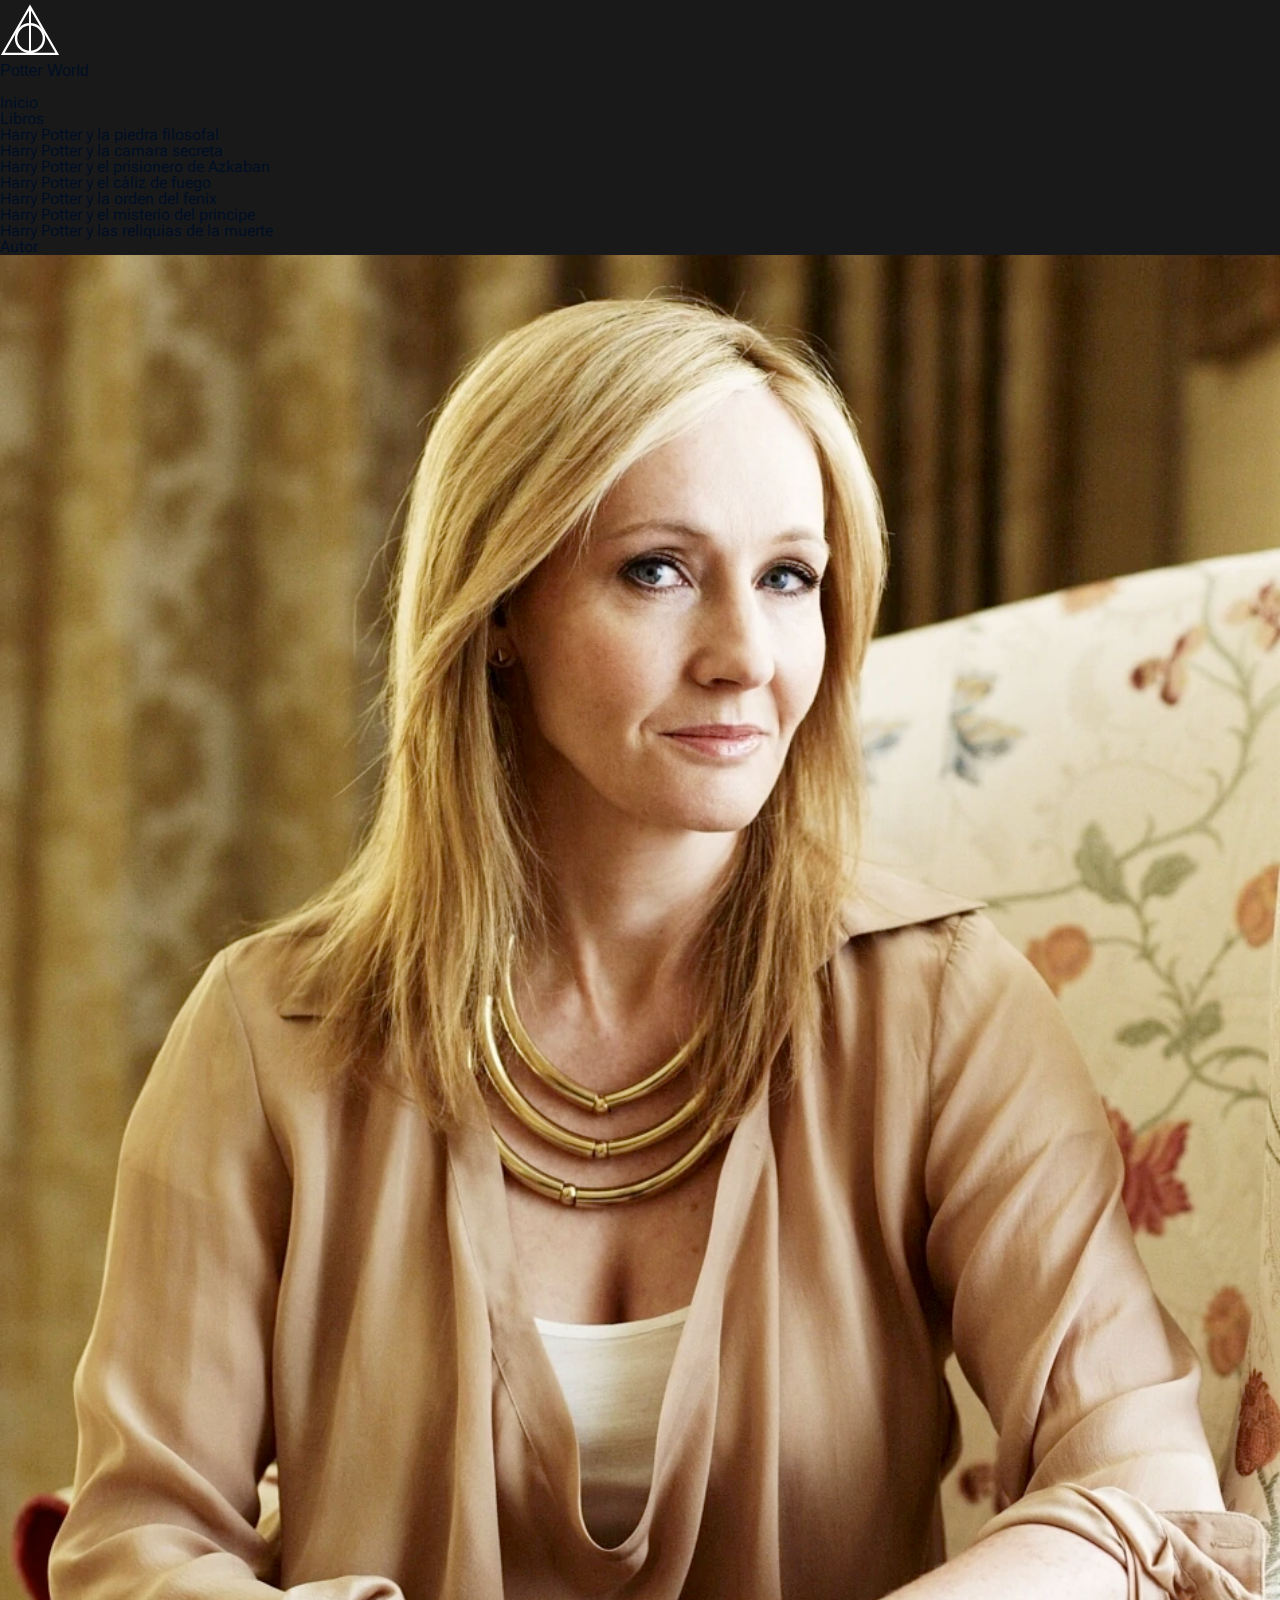
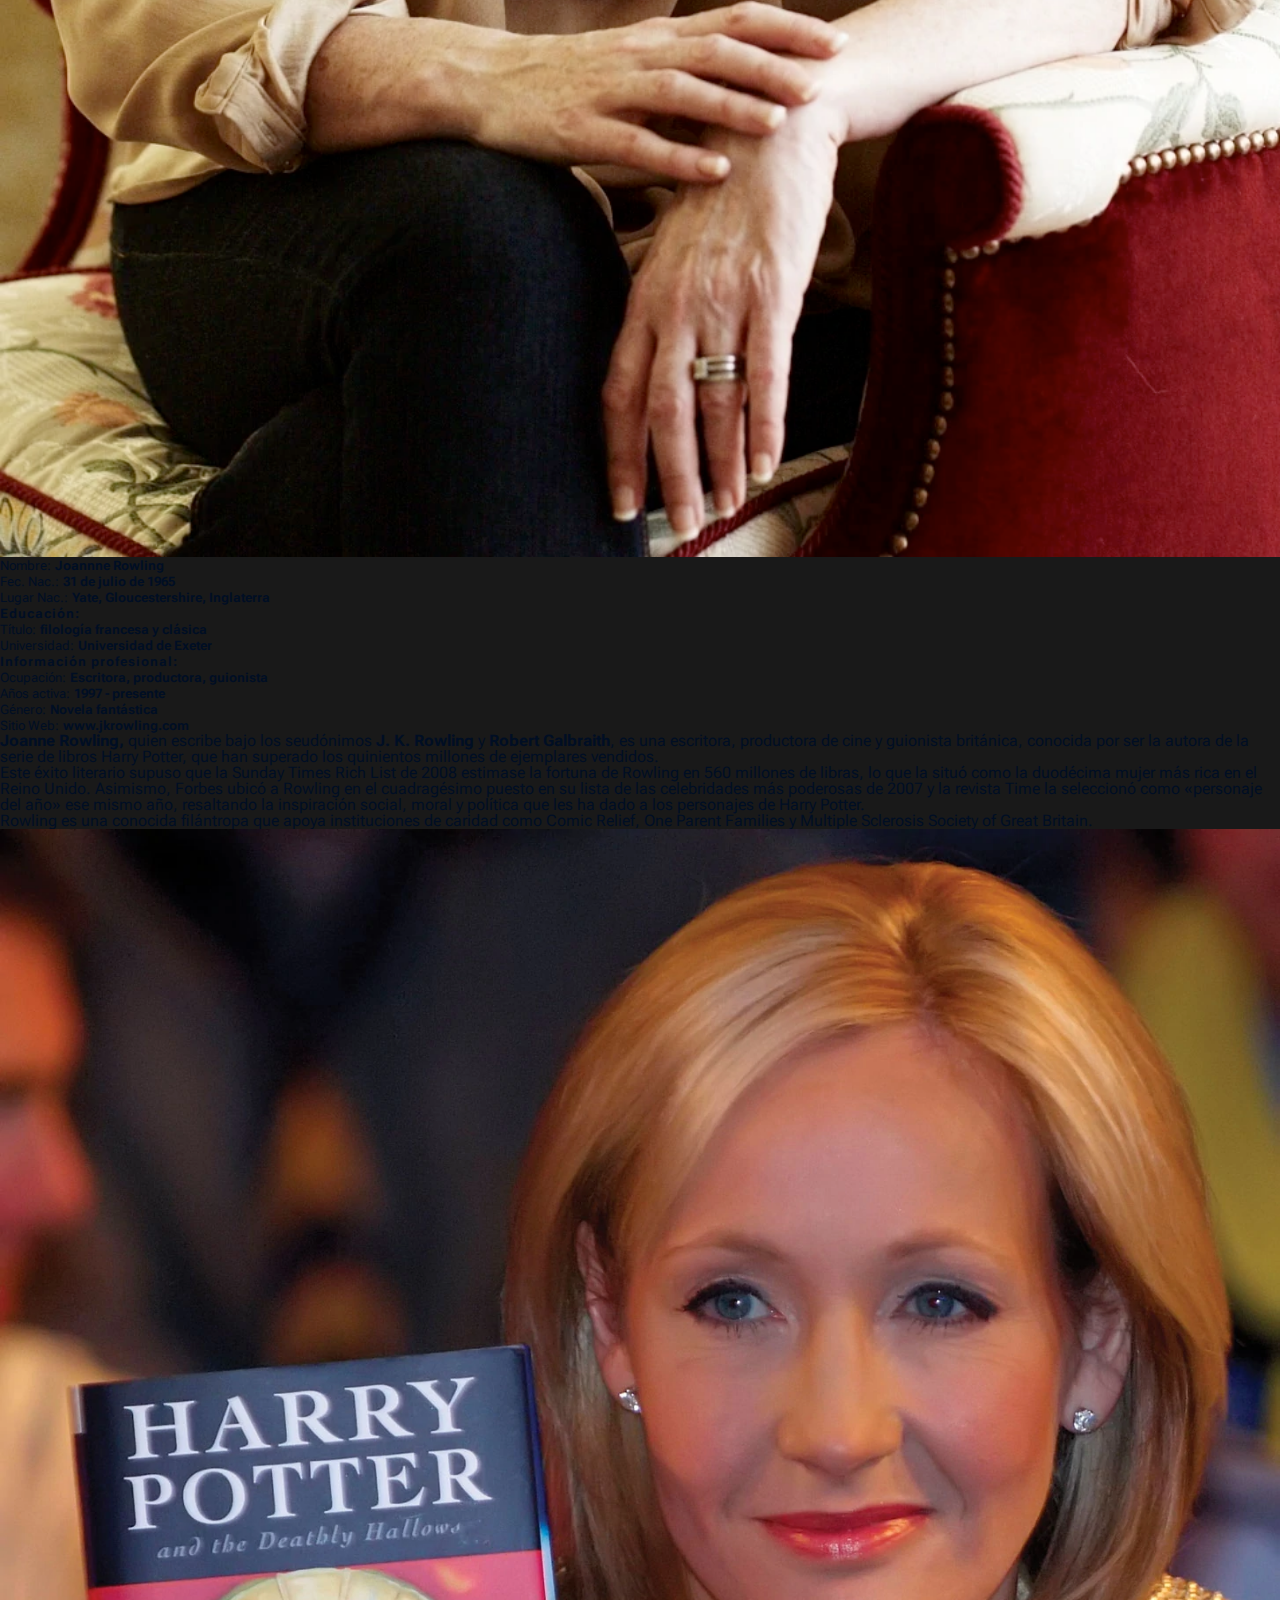
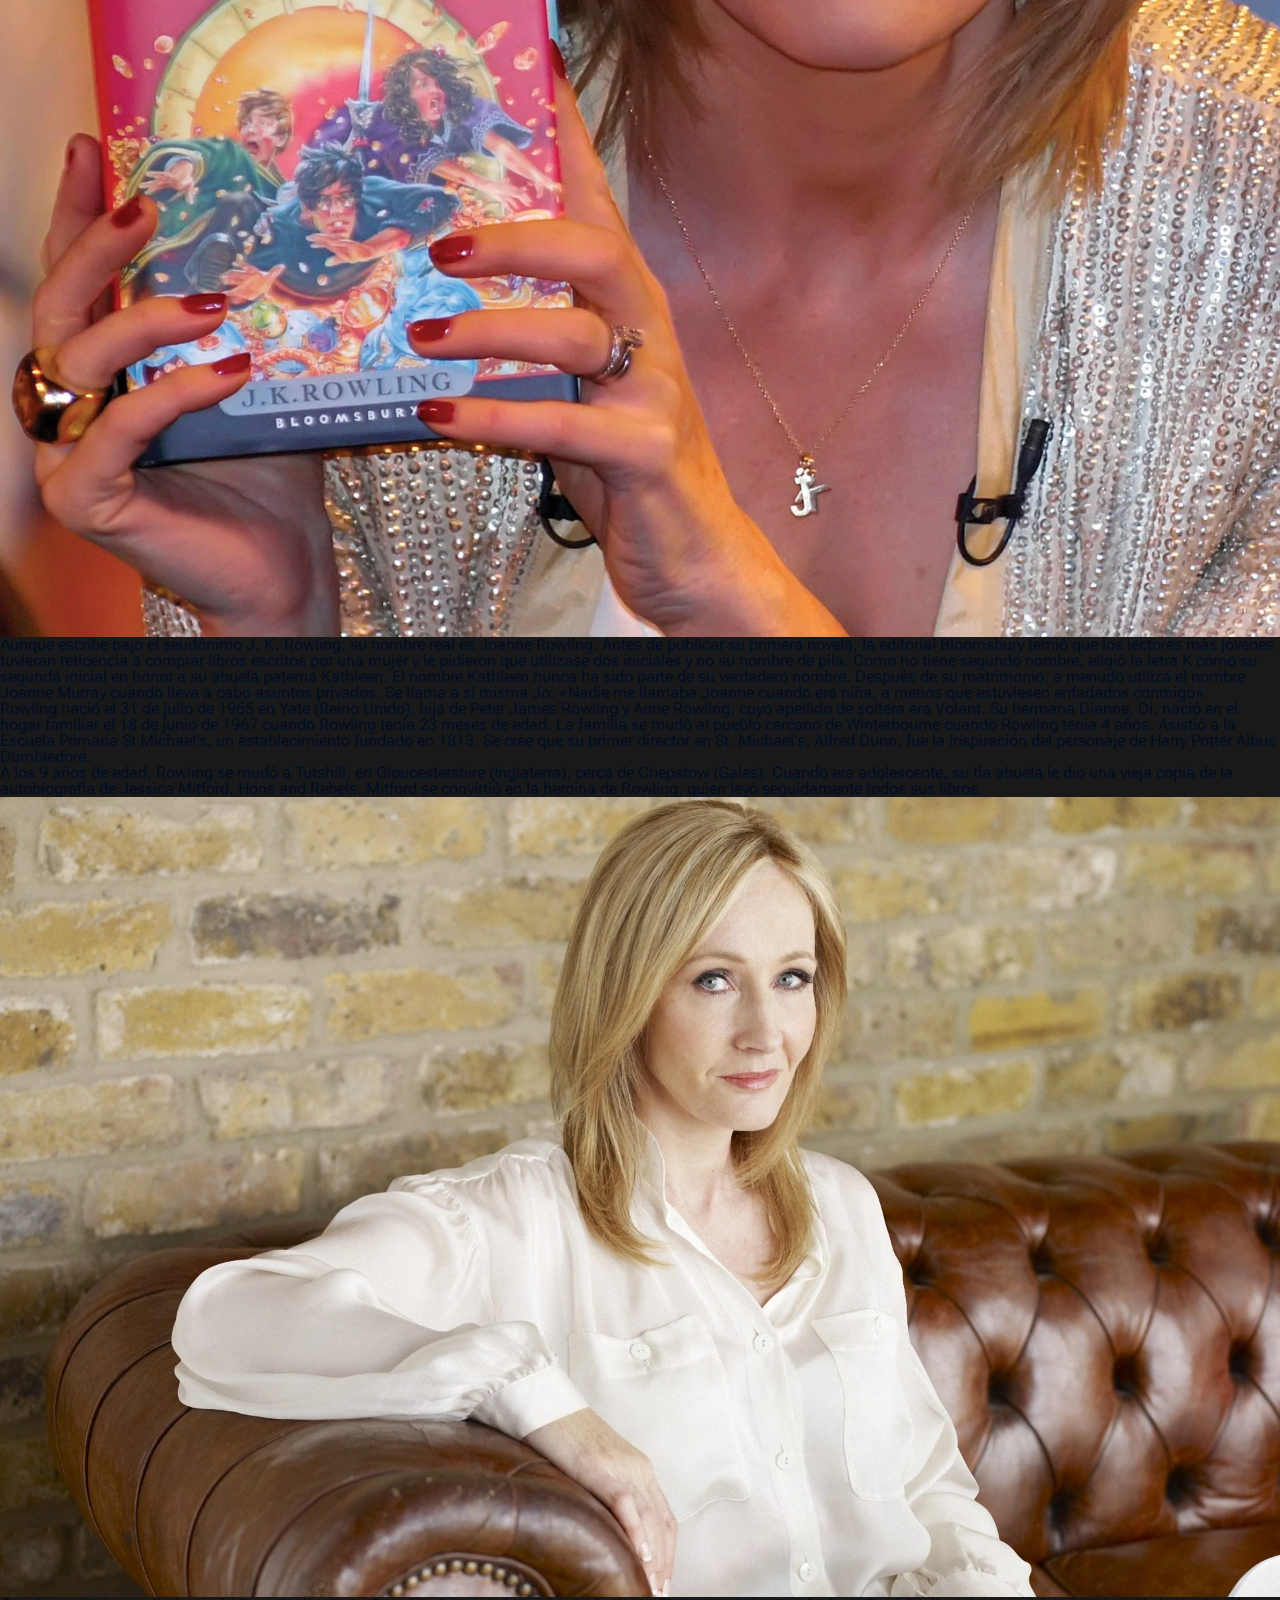
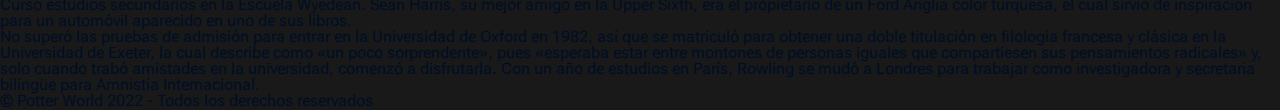
<file: author.html>
<!DOCTYPE html>
<html lang="en">
   <head>
      <meta charset="UTF-8">
      <meta http-equiv="X-UA-Compatible" content="IE=edge">
      <meta name="viewport" content="width=device-width, initial-scale=1.0">
      <title>Potter World - Autor</title>

      <link rel="shortcut icon" href="./assets/images/hollows.svg" type="image/x-icon">

      <link
         href="https://cdn.jsdelivr.net/npm/bootstrap@5.2.0-beta1/dist/css/bootstrap.min.css"
         rel="stylesheet"
         integrity="sha384-0evHe/X+R7YkIZDRvuzKMRqM+OrBnVFBL6DOitfPri4tjfHxaWutUpFmBp4vmVor"
         crossorigin="anonymous"
      >

      <link rel="stylesheet" href="./assets/css/index.css">
   </head>

   <body class="text-bg-dark bg-section">
      <!-- Header -->
      <nav class="navbar navbar-dark bg-dark navbar-expand-lg sticky-top">
         <div class="container-fluid px-5">
            <a class="navbar-brand d-flex align-items-center" href="./index.html">
               <img src="./assets/images/hollows-light.svg" alt="brand logo"  width="60" height="60">

               <p class="mb-0 mt-3 brand-font fs-1">Potter World</p>
            </a>

            <button class="navbar-toggler" type="button" data-bs-toggle="collapse" data-bs-target="#navbarSupportedContent" aria-controls="navbarSupportedContent" aria-expanded="false" aria-label="Toggle navigation">
               <span class="navbar-toggler-icon"></span>
            </button>

            <div class="collapse navbar-collapse pe-md-5" id="navbarSupportedContent">
               <ul class="navbar-nav ms-auto gap-5 mb-2 mb-lg-0 pe-md-5">
                  <li class="nav-item">
                     <a class="nav-link" aria-current="page" href="./index.html">Inicio</a>
                  </li>

                  <li class="nav-item dropdown">
                     <a class="nav-link dropdown-toggle" href="#" id="navbarDropdown" role="button" data-bs-toggle="dropdown" aria-expanded="false">
                        Libros
                     </a>
                     
                     <ul class="dropdown-menu dropdown-menu-dark" aria-labelledby="navbarDropdown">
                        <li><a class="dropdown-item" href="./book-1.html">Harry Potter y la piedra filosofal</a></li>
                        <li><hr class="dropdown-divider"></li>
                        <li><a class="dropdown-item" href="./book-2.html">Harry Potter y la camara secreta</a></li>
                        <li><hr class="dropdown-divider"></li>
                        <li><a class="dropdown-item" href="./book-3.html">Harry Potter y el prisionero de Azkaban</a></li>
                        <li><hr class="dropdown-divider"></li>
                        <li><a class="dropdown-item" href="./book-4.html">Harry Potter y el cáliz de fuego</a></li>
                        <li><hr class="dropdown-divider"></li>
                        <li><a class="dropdown-item" href="./book-5.html">Harry Potter y la orden del fenix</a></li>
                        <li><hr class="dropdown-divider"></li>
                        <li><a class="dropdown-item" href="./book-6.html">Harry Potter y el misterio del principe</a></li>
                        <li><hr class="dropdown-divider"></li>
                        <li><a class="dropdown-item" href="./book-7.html">Harry Potter y las reliquias de la muerte</a></li>
                     </ul>
                  </li>

                  <li class="nav-item">
                     <a class="nav-link active" href="./author.html">Autor</a>
                  </li>
               </ul>
            </div>
         </div>
      </nav>
      <!-- End: Header -->

      <!-- Section -->
      <section class="container-fluid py-5">
         <div class="row mb-5">
            <div class="col-10 col-md-11 mx-auto">
               <div class="row flex-md-row-reverse">
                  <div class="col-md pb-5 pb-md-0">
                     <div class="img-container">
                        <img src="./assets/images/author/jk-rowling.webp" alt="J.K. Rowling">
                     </div>
                  </div>
                  
                  <div class="col-md-9 px-0">
                     <div class="row">
                        <div class="col-md-4 pb-5 pb-md-0">
                           <div class="border border-2 border-warning p-3 rounded-1">
                              <div class="d-flex justify-content-between mb-4">
                                 <small>Nombre:</small>

                                 <small><b>Joannne Rowling</b></small>
                              </div>

                              <div class="d-flex justify-content-between mb-4">
                                 <small>Fec. Nac.:</small>

                                 <small><b>31 de julio de 1965</b></small>
                              </div>

                              <div class="d-flex justify-content-between mb-4">
                                 <small>Lugar Nac.:</small>

                                 <small><b>Yate, Gloucestershire, Inglaterra</b></small>
                              </div>
                              
                              <p class="text-center mb-4 pt-3 text-warning letter-sp-1"><small><b>Educación:</b></small></p>
                              
                              <div class="d-flex justify-content-between mb-4">
                                 <small>Título:</small>

                                 <small><b>filología francesa y clásica</b></small>
                              </div>

                              <div class="d-flex justify-content-between mb-4">
                                 <small>Universidad:</small>

                                 <small><b>Universidad de Exeter</b></small>
                              </div>
                              
                              <p class="text-center mb-4 pt-3 text-warning letter-sp-1"><small><b>Información profesional:</b></small></p>

                              <div class="d-flex justify-content-between mb-4">
                                 <small>Ocupación:</small>

                                 <small><b>Escritora, productora, guionista</b></small>
                              </div>

                              <div class="d-flex justify-content-between mb-4">
                                 <small>Años activa:</small>

                                 <small><b>1997 - presente</b></small>
                              </div>

                              <div class="d-flex justify-content-between mb-4">
                                 <small>Género:</small>

                                 <small><b>Novela fantástica</b></small>
                              </div>

                              <div class="d-flex justify-content-between">
                                 <small>Sitio Web:</small>

                                 <small><a class="link-warning" target="_blank" href="https://www.jkrowling.com"><b>www.jkrowling.com</b></a></small>
                              </div>
                           </div>
                        </div>

                        <div class="col-md">
                           <p class="lh-base mb-4"><b>Joanne Rowling,</b> quien escribe bajo los seudónimos <b>J. K. Rowling</b> y <b>Robert Galbraith</b>, es una escritora, productora de cine y guionista británica, conocida por ser la autora de la serie de libros Harry Potter, que han superado los quinientos millones de ejemplares vendidos.</p>

                           <p class="lh-base mb-4">Este éxito literario supuso que la Sunday Times Rich List de 2008 estimase la fortuna de Rowling en 560 millones de libras, lo que la situó como la duodécima mujer más rica en el Reino Unido. Asimismo, Forbes ubicó a Rowling en el cuadragésimo puesto en su lista de las celebridades más poderosas de 2007 y la revista Time la seleccionó como «personaje del año» ese mismo año, resaltando la inspiración social, moral y política que les ha dado a los personajes de Harry Potter.</p>

                           <p class="lh-base">Rowling es una conocida filántropa que apoya instituciones de caridad como Comic Relief, One Parent Families y Multiple Sclerosis Society of Great Britain.</p>
                        </div>
                     </div>
                  </div>
               </div>
            </div>
         </div>

         <div class="row">
            <div class="col-10 col-md-11 mx-auto">
               <div class="row">
                  <div class="col-md-2 pb-5 pb-md-0">
                     <div class="img-container">
                        <img src="./assets/images/author/Jkrowling.webp" alt="">
                     </div>
                  </div>

                  <div class="col-md">
                     <p class="lh-base mb-4">Aunque escribe bajo el seudónimo J. K. Rowling, su nombre real es Joanne Rowling. Antes de publicar su primera novela, la editorial Bloomsbury temió que los lectores más jóvenes tuvieran reticencia a comprar libros escritos por una mujer y le pidieron que utilizase dos iniciales y no su nombre de pila. Como no tiene segundo nombre, eligió la letra K como su segunda inicial en honor a su abuela paterna Kathleen. El nombre Kathleen nunca ha sido parte de su verdadero nombre. Después de su matrimonio, a menudo utiliza el nombre Joanne Murray cuando lleva a cabo asuntos privados. Se llama a sí misma Jo: «Nadie me llamaba Joanne cuando era niña, a menos que estuviesen enfadados conmigo».</p>

                     <p class="lh-base">Rowling nació el 31 de julio de 1965 en Yate (Reino Unido), hija de Peter James Rowling y Anne Rowling, cuyo apellido de soltera era Volant. Su hermana Dianne, Di, nació en el hogar familiar el 18 de junio de 1967 cuando Rowling tenía 23 meses de edad. La familia se mudó al pueblo cercano de Winterbourne cuando Rowling tenía 4 años. Asistió a la Escuela Primaria St Michael's, un establecimiento fundado en 1813. Se cree que su primer director en St. Michael's, Alfred Dunn, fue la inspiración del personaje de Harry Potter Albus Dumbledore.</p>
                  </div>
               </div>

               <div class="row">
                  <div class="col">
                     <p class="lh-base mb-4">A los 9 años de edad, Rowling se mudó a Tutshill, en Gloucestershire (Inglaterra), cerca de Chepstow (Gales). Cuando era adolescente, su tía abuela le dio una vieja copia de la autobiografía de Jessica Mitford, Hons and Rebels. Mitford se convirtió en la heroína de Rowling, quien leyó seguidamente todos sus libros.</p>

                     <div class="row flex-md-row-reverse">
                        <div class="col-md-3 pb-4 pb-md-0">
                           <div class="img-container">
                              <img src="./assets/images/author/rowling.webp" alt="">
                           </div>
                        </div>

                        <div class="col-md">
                           <p class="lh-base mb-4">Cursó estudios secundarios en la Escuela Wyedean. Sean Harris, su mejor amigo en la Upper Sixth, era el propietario de un Ford Anglia color turquesa, el cual sirvió de inspiración para un automóvil aparecido en uno de sus libros.</p>

                           <p class="lh-base">No superó las pruebas de admisión para entrar en la Universidad de Oxford en 1982, así que se matriculó para obtener una doble titulación en filología francesa y clásica en la Universidad de Exeter, la cual describe como «un poco sorprendente», pues «esperaba estar entre montones de personas iguales que compartiesen sus pensamientos radicales» y, solo cuando trabó amistades en la universidad, comenzó a disfrutarla. Con un año de estudios en París, Rowling se mudó a Londres para trabajar como investigadora y secretaria bilingüe para Amnistía Internacional.</p>
                        </div>
                     </div>
                  </div>
               </div>
            </div>
         </div>
      </section>
      <!-- End: Section -->

      <!-- Footer -->
      <footer class="container-fluid py-5 text-bg-dark text-center">
         &#169; Potter World 2022 - Todos los derechos reservados
      </footer>
      <!-- End: Footer -->

      <script
         src="https://cdn.jsdelivr.net/npm/bootstrap@5.2.0-beta1/dist/js/bootstrap.bundle.min.js"
         integrity="sha384-pprn3073KE6tl6bjs2QrFaJGz5/SUsLqktiwsUTF55Jfv3qYSDhgCecCxMW52nD2"
         crossorigin="anonymous"
      ></script>
   </body>
</html>
</file>
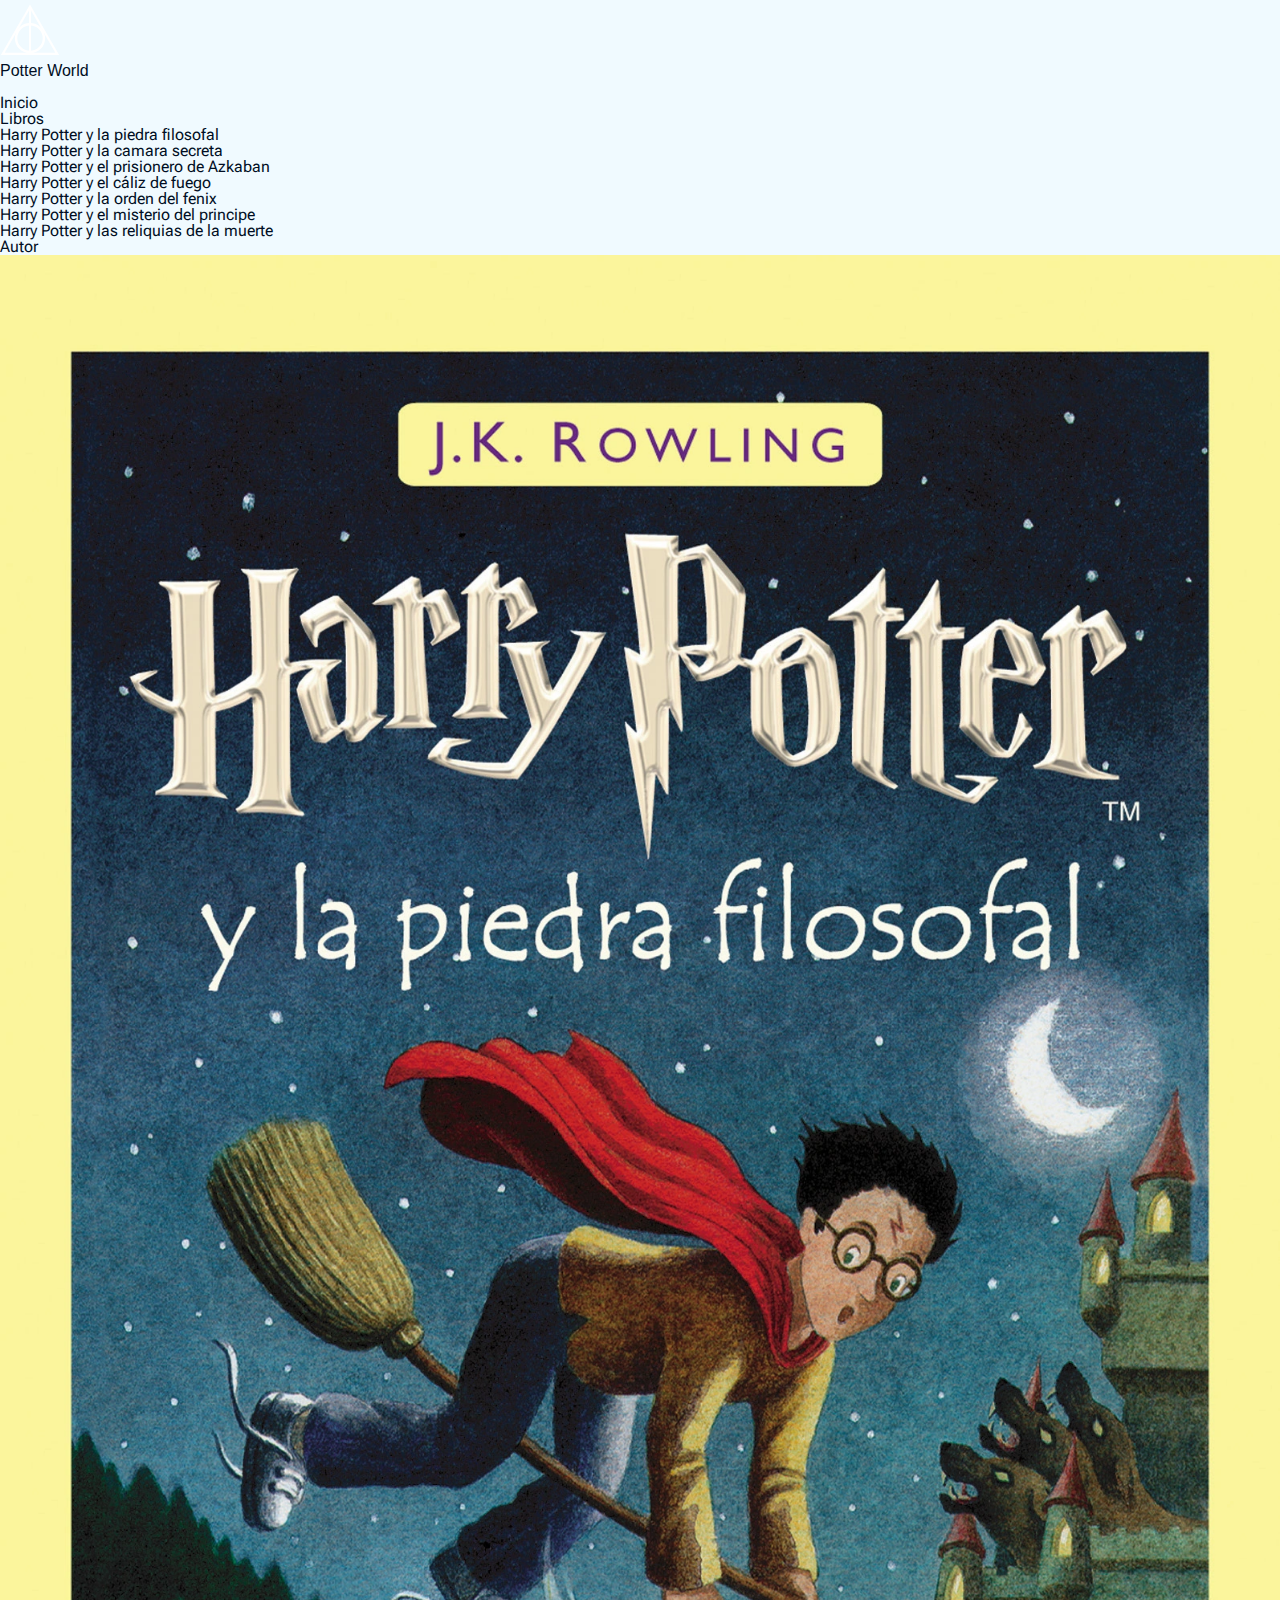
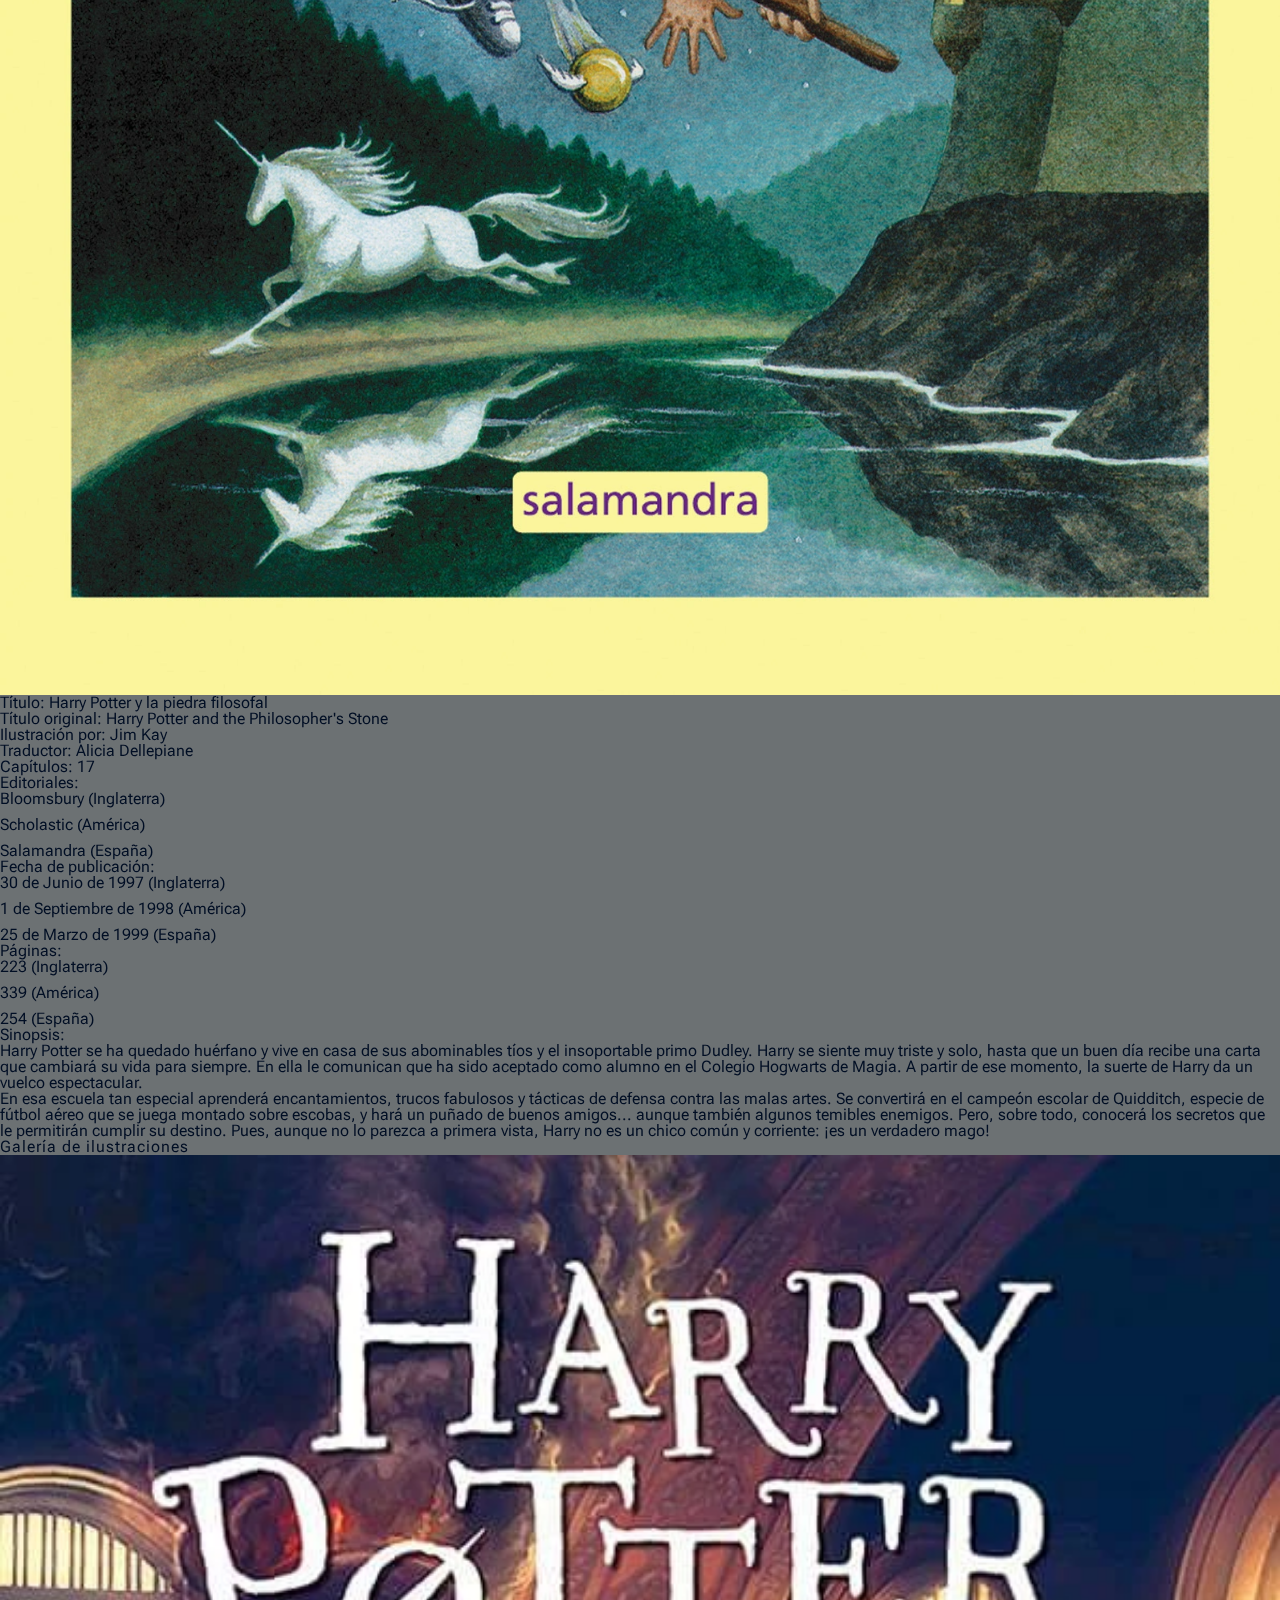
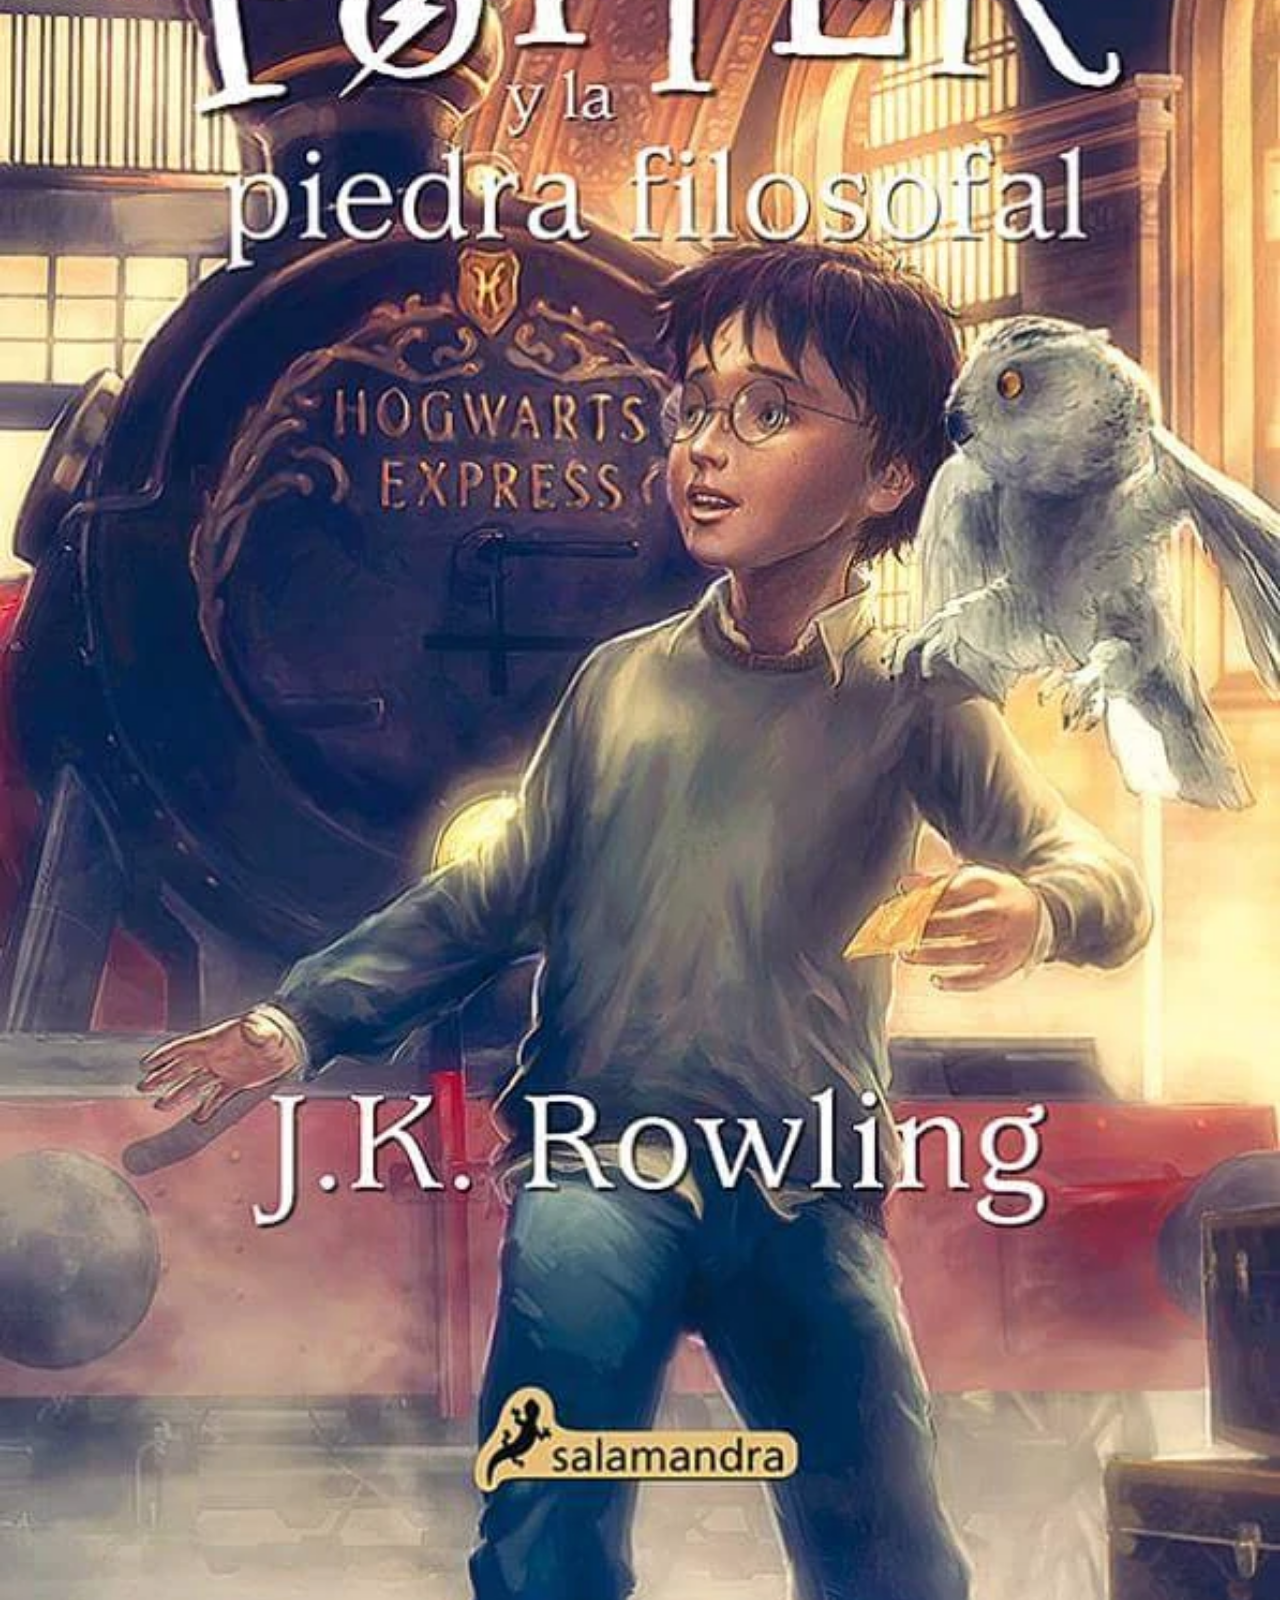
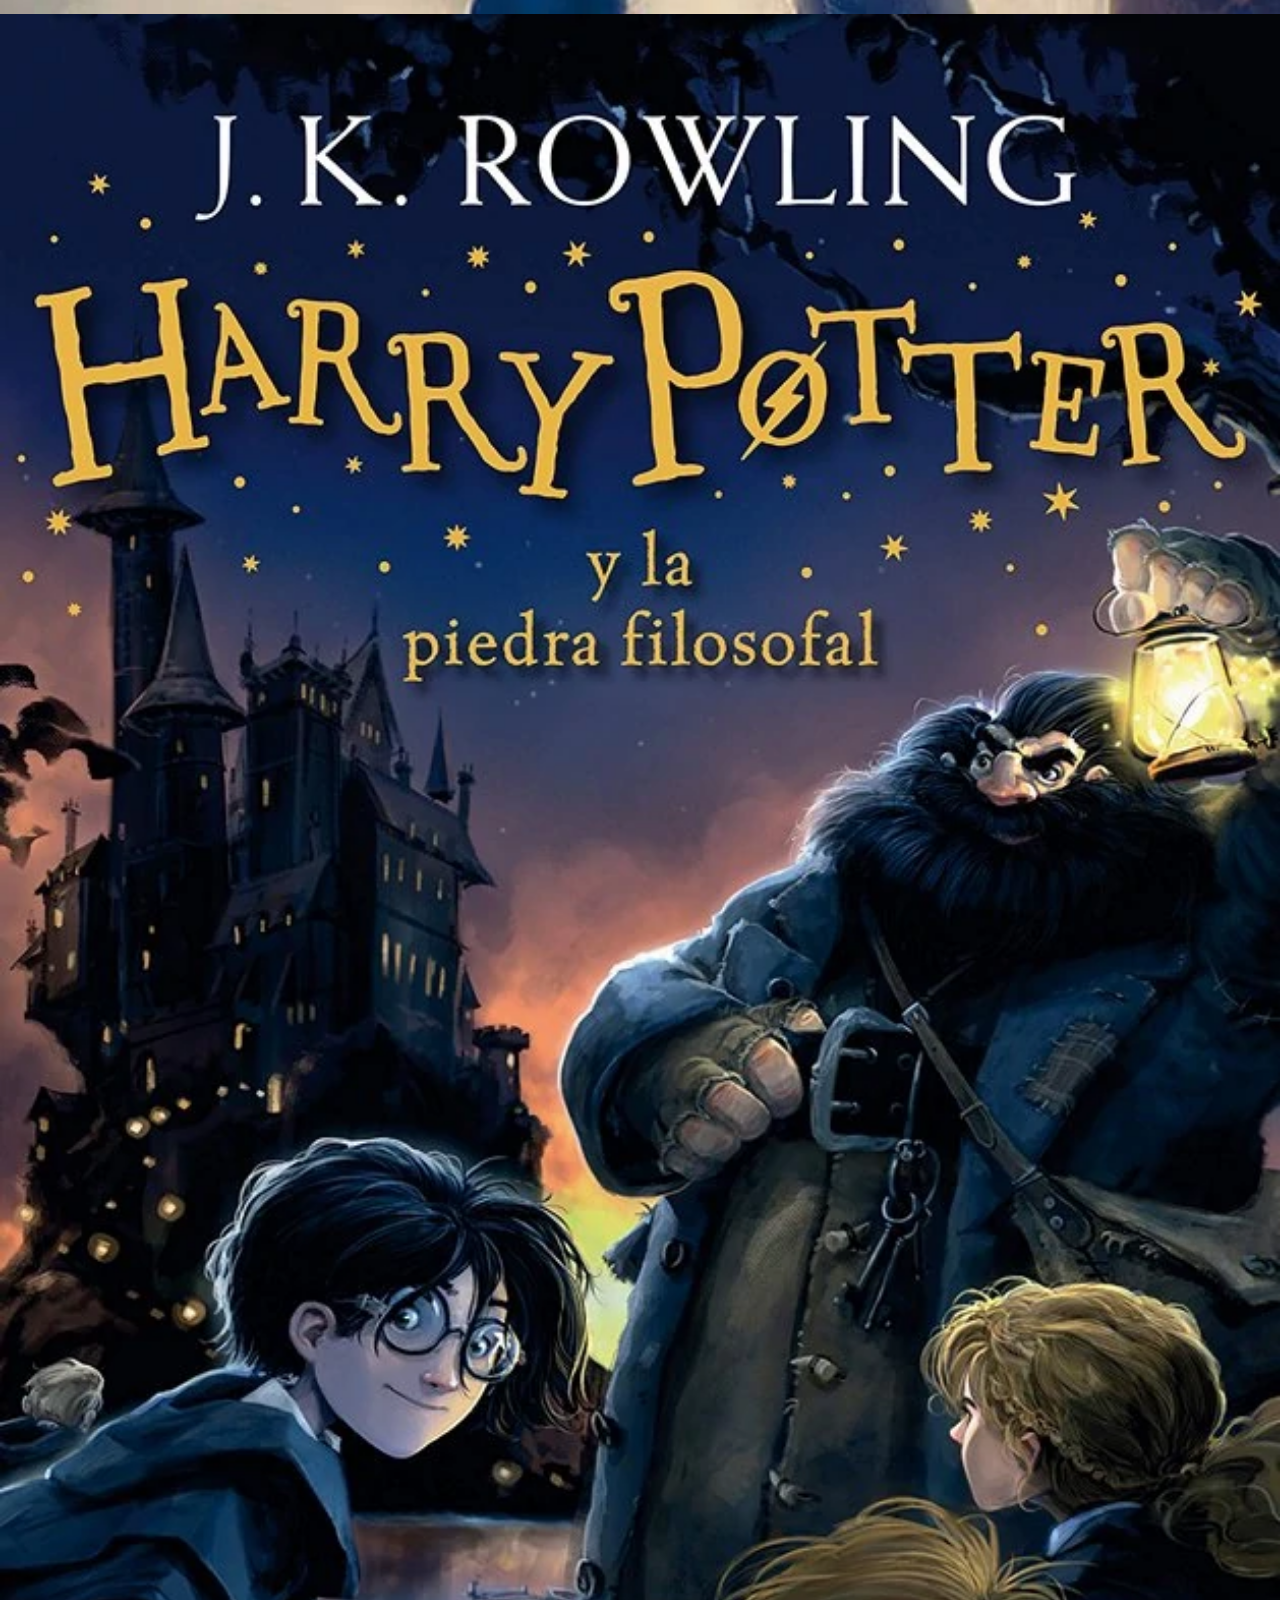
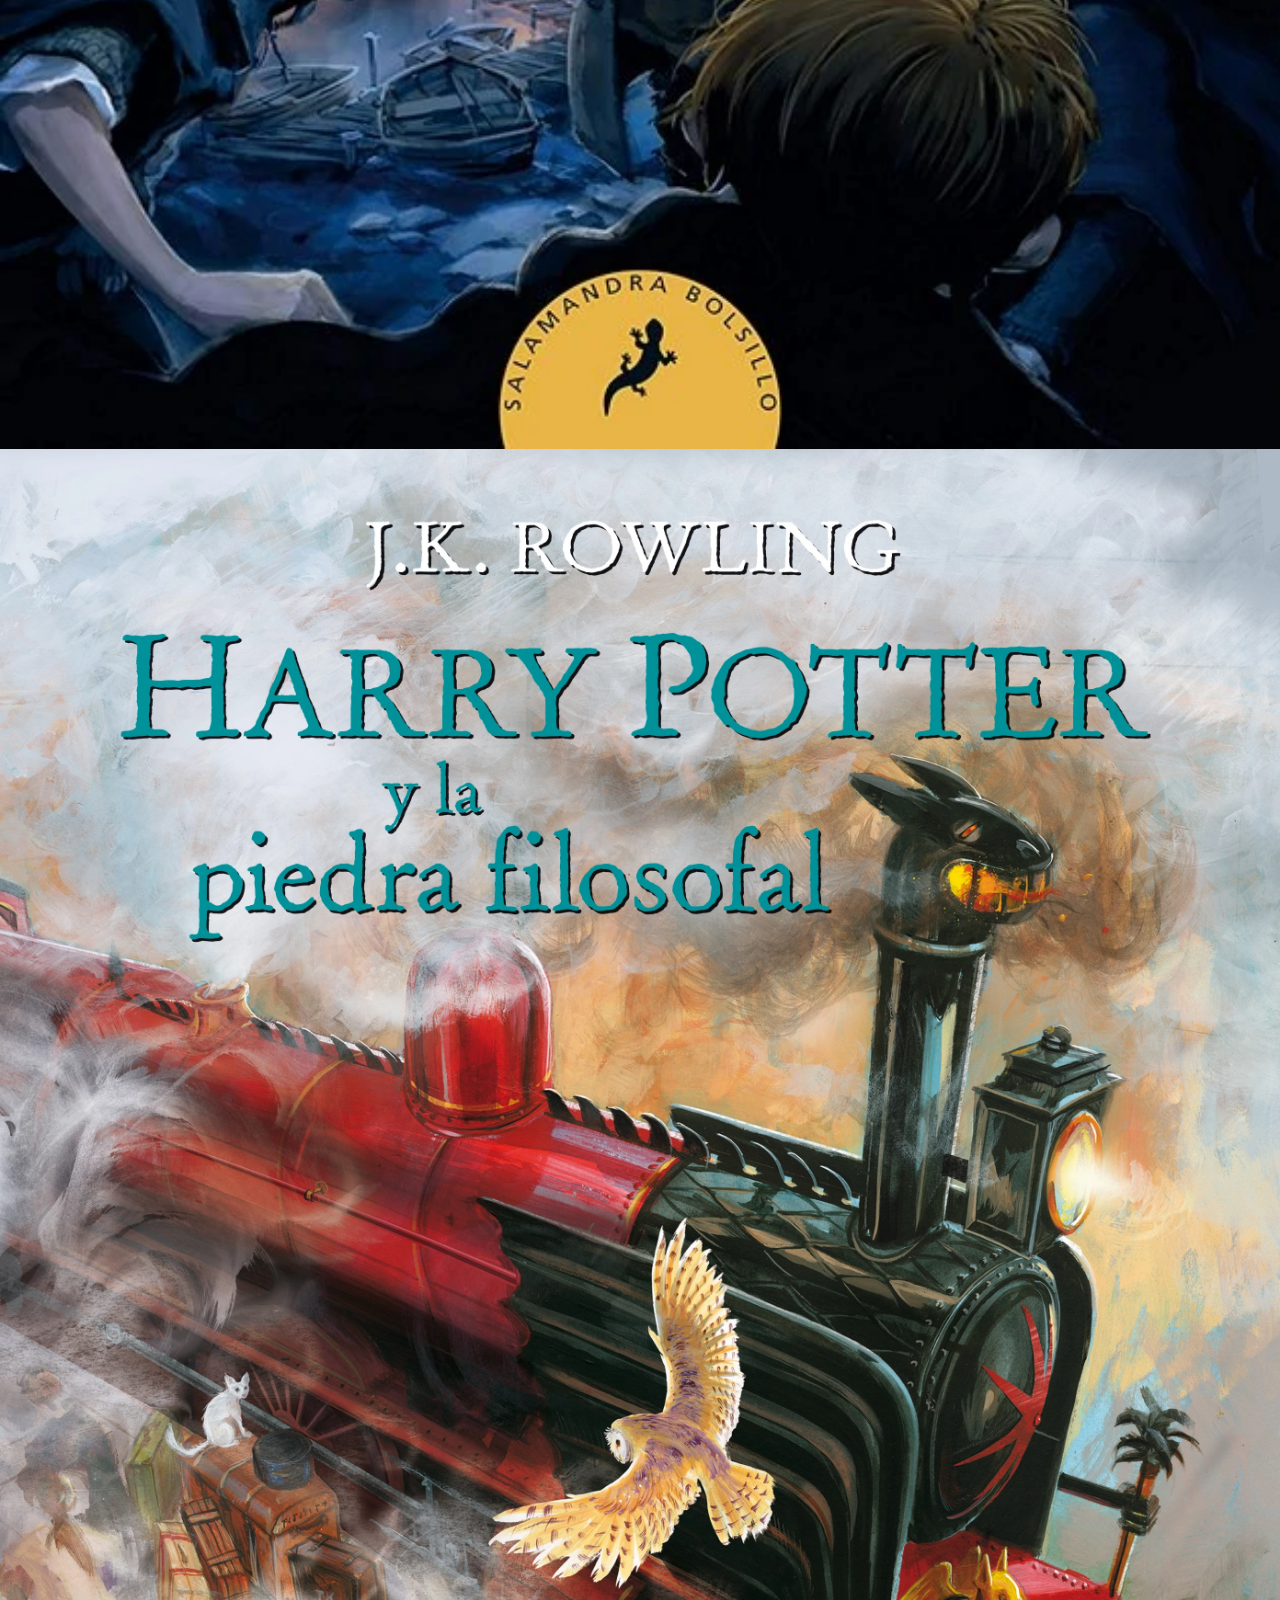
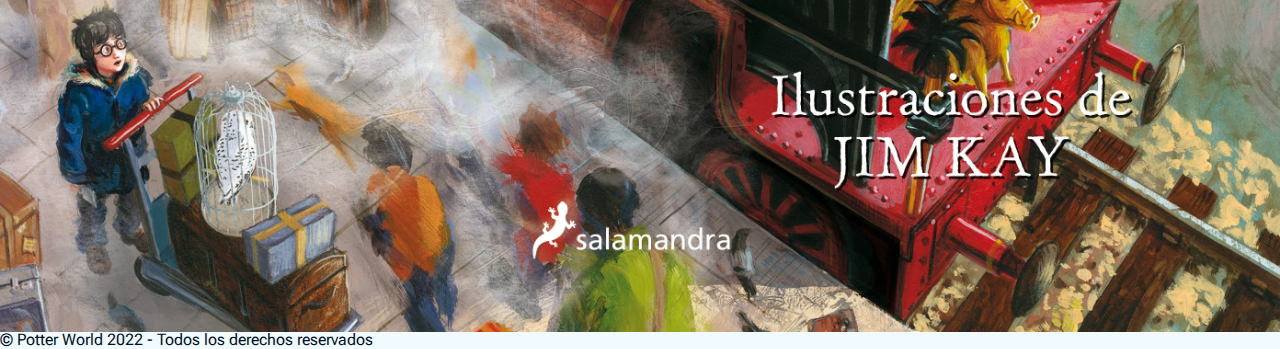
<file: book-1.html>
<!DOCTYPE html>
<html lang="en">
   <head>
      <meta charset="UTF-8">
      <meta http-equiv="X-UA-Compatible" content="IE=edge">
      <meta name="viewport" content="width=device-width, initial-scale=1.0">
      <title>Potter World - Libro 1</title>

      <link rel="shortcut icon" href="./assets/images/hollows.svg" type="image/x-icon">

      <link
         href="https://cdn.jsdelivr.net/npm/bootstrap@5.2.0-beta1/dist/css/bootstrap.min.css"
         rel="stylesheet"
         integrity="sha384-0evHe/X+R7YkIZDRvuzKMRqM+OrBnVFBL6DOitfPri4tjfHxaWutUpFmBp4vmVor"
         crossorigin="anonymous"
      >

      <link rel="stylesheet" href="./assets/css/index.css">
   </head>

   <body class="text-bg-secondary">
      <!-- Header -->
      <nav class="navbar navbar-dark bg-dark navbar-expand-lg sticky-top">
         <div class="container-fluid px-5">
            <a class="navbar-brand d-flex align-items-center" href="./index.html">
               <img src="./assets/images/hollows-light.svg" alt="brand logo"  width="60" height="60">

               <p class="mb-0 mt-3 brand-font fs-1">Potter World</p>
            </a>

            <button class="navbar-toggler" type="button" data-bs-toggle="collapse" data-bs-target="#navbarSupportedContent" aria-controls="navbarSupportedContent" aria-expanded="false" aria-label="Toggle navigation">
               <span class="navbar-toggler-icon"></span>
            </button>

            <div class="collapse navbar-collapse pe-md-5" id="navbarSupportedContent">
               <ul class="navbar-nav ms-auto gap-5 mb-2 mb-lg-0 pe-md-5">
                  <li class="nav-item">
                     <a class="nav-link" aria-current="page" href="./index.html">Inicio</a>
                  </li>

                  <li class="nav-item dropdown">
                     <a class="nav-link dropdown-toggle" href="#" id="navbarDropdown" role="button" data-bs-toggle="dropdown" aria-expanded="false">
                        Libros
                     </a>
                     
                     <ul class="dropdown-menu dropdown-menu-dark" aria-labelledby="navbarDropdown">
                        <li><a class="dropdown-item active" href="./book-1.html">Harry Potter y la piedra filosofal</a></li>
                        <li><hr class="dropdown-divider"></li>
                        <li><a class="dropdown-item" href="./book-2.html">Harry Potter y la camara secreta</a></li>
                        <li><hr class="dropdown-divider"></li>
                        <li><a class="dropdown-item" href="./book-3.html">Harry Potter y el prisionero de Azkaban</a></li>
                        <li><hr class="dropdown-divider"></li>
                        <li><a class="dropdown-item" href="./book-4.html">Harry Potter y el cáliz de fuego</a></li>
                        <li><hr class="dropdown-divider"></li>
                        <li><a class="dropdown-item" href="./book-5.html">Harry Potter y la orden del fenix</a></li>
                        <li><hr class="dropdown-divider"></li>
                        <li><a class="dropdown-item" href="./book-6.html">Harry Potter y el misterio del principe</a></li>
                        <li><hr class="dropdown-divider"></li>
                        <li><a class="dropdown-item" href="./book-7.html">Harry Potter y las reliquias de la muerte</a></li>
                     </ul>
                  </li>

                  <li class="nav-item">
                     <a class="nav-link" href="./author.html">Autor</a>
                  </li>
               </ul>
            </div>
         </div>
      </nav>
      <!-- End: Header -->

      <!-- Section -->
      <section class="container-fluid py-5 parallax dark-parallax bg-img-3">
         <div class="row">
            <div class="col-10 mx-auto">
               <div class="row">
                  <div class="col-md-3">
                     <div class="img-container mb-5 mb-md-0">
                        <img src="./assets/images/books/alt-1.webp" alt="">
                     </div>
                  </div>

                  <div class="col-md-9">
                     <p class="fs-1"><span class="text-warning">Título:</span> Harry Potter y la piedra filosofal</p>

                     <div class="row mt-5">
                        <div class="col-md-7">
                           <p class="mb-5"><span class="text-warning">Título original:</span> Harry Potter and the Philosopher's Stone</p>

                           <p class="mb-5"><span class="text-warning">Ilustración por:</span> Jim Kay</p>

                           <p class="mb-5"><span class="text-warning">Traductor:</span> Alicia Dellepiane</p>

                           <p class="mb-5"><span class="text-warning">Capítulos:</span> 17</p>
                        </div>

                        <div class="col-md">
                           <p class="text-warning">Editoriales:</p>

                           <ul class="list mb-5">
                              <li class="text-warning"><span class="text-white">Bloomsbury (Inglaterra)</span></li>

                              <li class="text-warning"><span class="text-white">Scholastic (América)</span></li>
                              
                              <li class="text-warning"><span class="text-white">Salamandra (España)</span></li>
                           </ul>

                           <p><span class="text-warning">Fecha de publicación:</span></p>

                           <ul class="list mb-5">
                              <li class="text-warning"><span class="text-white">30 de Junio de 1997 (Inglaterra)</span></li>

                              <li class="text-warning"><span class="text-white">1 de Septiembre de 1998 (América)</span></li>
                              
                              <li class="text-warning"><span class="text-white">25 de Marzo de 1999 (España)</span></li>
                           </ul>

                           <p><span class="text-warning">Páginas:</span></p>

                           <ul class="list">
                              <li class="text-warning"><span class="text-white">223 (Inglaterra)</span></li>

                              <li class="text-warning"><span class="text-white">339 (América)</span></li>
                              
                              <li class="text-warning"><span class="text-white">254 (España)</span></li>
                           </ul>
                        </div>
                     </div>
                  </div>
               </div>
            </div>
         </div>

         <div class="row mt-5">
            <div class="col-10 mx-auto">
               <p class="text-warning text-center fs-2">Sinopsis:</p>
   
               <p class="lh-base">Harry Potter se ha quedado huérfano y vive en casa de sus abominables tíos y el insoportable primo Dudley. Harry se siente muy triste y solo, hasta que un buen día recibe una carta que cambiará su vida para siempre. En ella le comunican que ha sido aceptado como alumno en el Colegio Hogwarts de Magia. A partir de ese momento, la suerte de Harry da un vuelco espectacular.</p>
   
               <p class="lh-base">En esa escuela tan especial aprenderá encantamientos, trucos fabulosos y tácticas de defensa contra las malas artes. Se convertirá en el campeón escolar de Quidditch, especie de fútbol aéreo que se juega montado sobre escobas, y hará un puñado de buenos amigos... aunque también algunos temibles enemigos. Pero, sobre todo, conocerá los secretos que le permitirán cumplir su destino. Pues, aunque no lo parezca a primera vista, Harry no es un chico común y corriente: ¡es un verdadero mago!</p>
            </div>
         </div>

         <div class="row mt-5">
            <div class="col-10 mx-auto">
               <p class="text-center text-uppercase letter-sp-1 text-warning mb-5">Galería de ilustraciones</p>
               <div class="row">
                  <div class="col-md">
                     <div class="img-container mb-5 mb-md-0">
                        <img src="./assets/images/books/alt-1-1.webp" alt="">
                     </div>
                  </div>

                  <div class="col-md">
                     <div class="img-container mb-5 mb-md-0">
                        <img src="./assets/images/books/alt-1-2.webp" alt="">
                     </div>
                  </div>
                  
                  <div class="col-md">
                     <div class="img-container">
                        <img src="./assets/images/books/alt-1-3.webp" alt="">
                     </div>
                  </div>
               </div>
            </div>
         </div>
      </section>
      <!-- End: Section -->

      <!-- Footer -->
      <footer class="container-fluid py-5 text-bg-dark text-center">
         &#169; Potter World 2022 - Todos los derechos reservados
      </footer>
      <!-- End: Footer -->

      <script
         src="https://cdn.jsdelivr.net/npm/bootstrap@5.2.0-beta1/dist/js/bootstrap.bundle.min.js"
         integrity="sha384-pprn3073KE6tl6bjs2QrFaJGz5/SUsLqktiwsUTF55Jfv3qYSDhgCecCxMW52nD2"
         crossorigin="anonymous"
      ></script>
   </body>
</html>
</file>
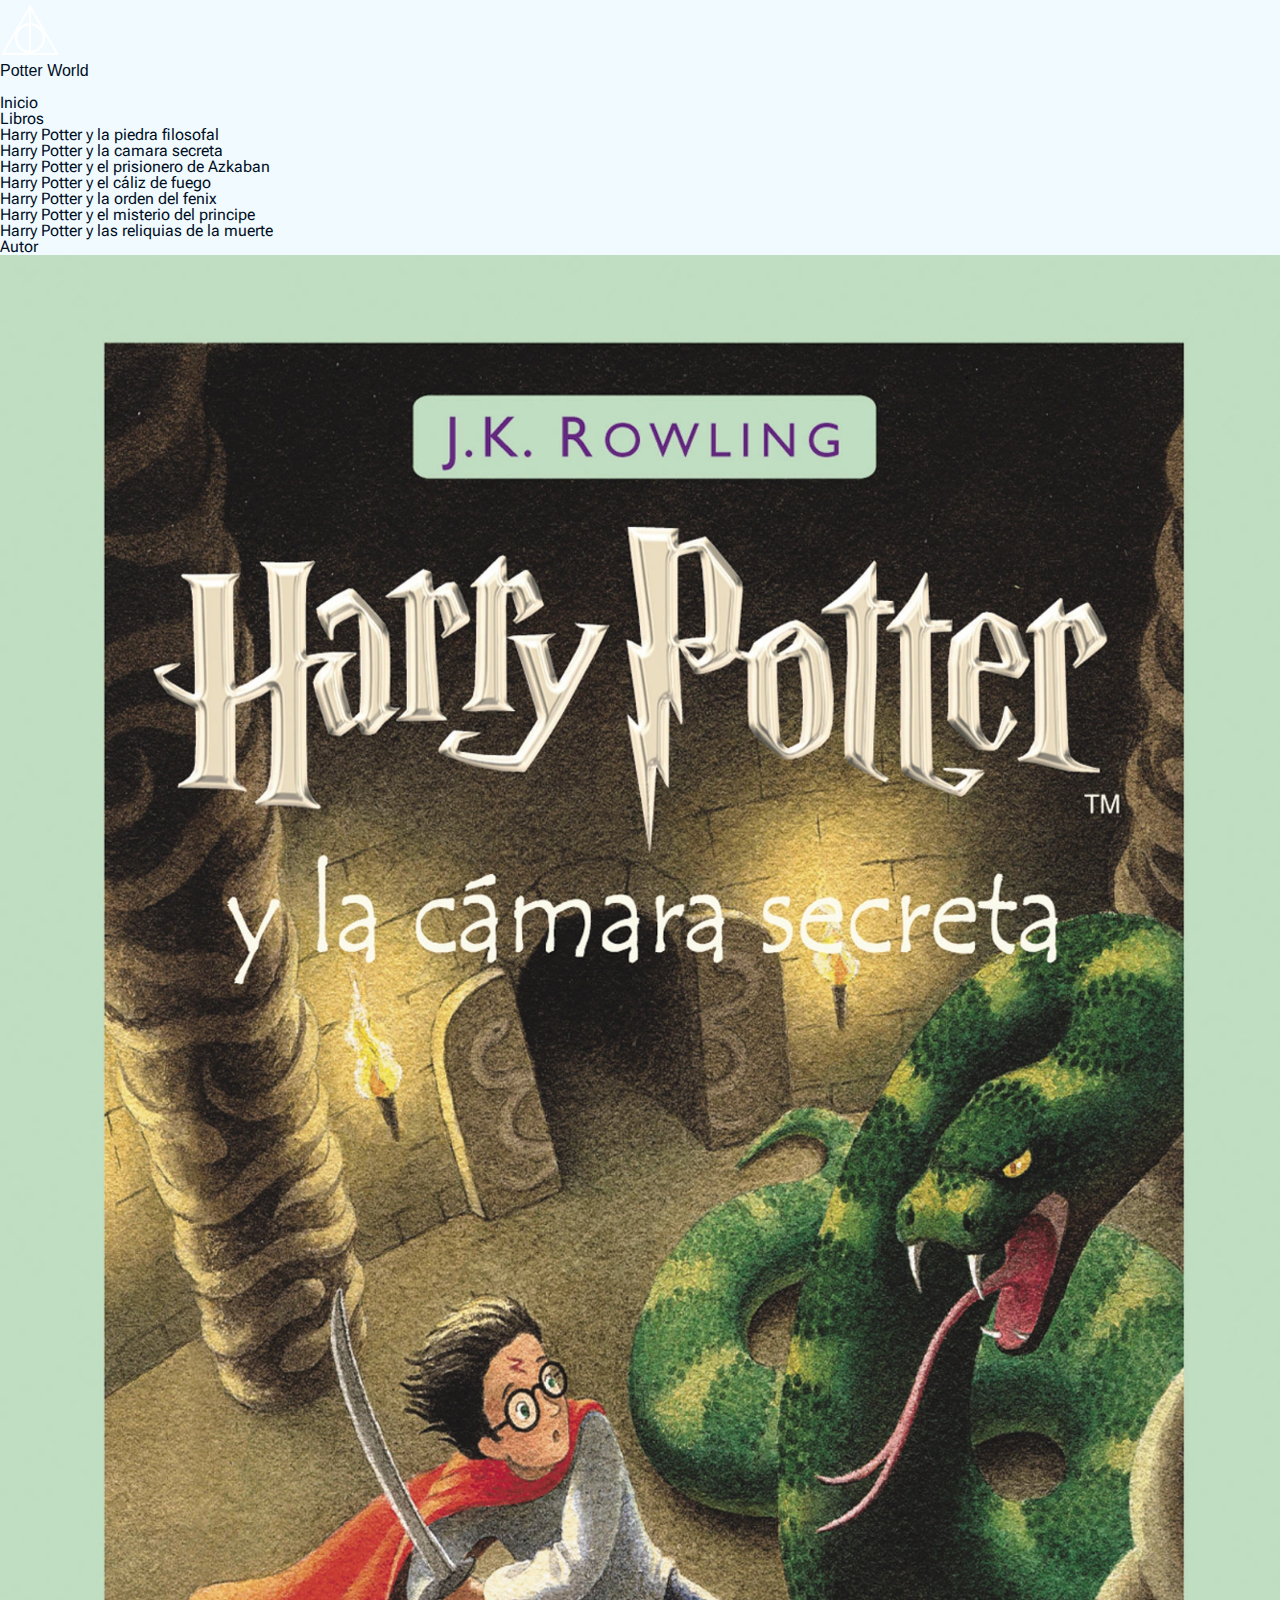
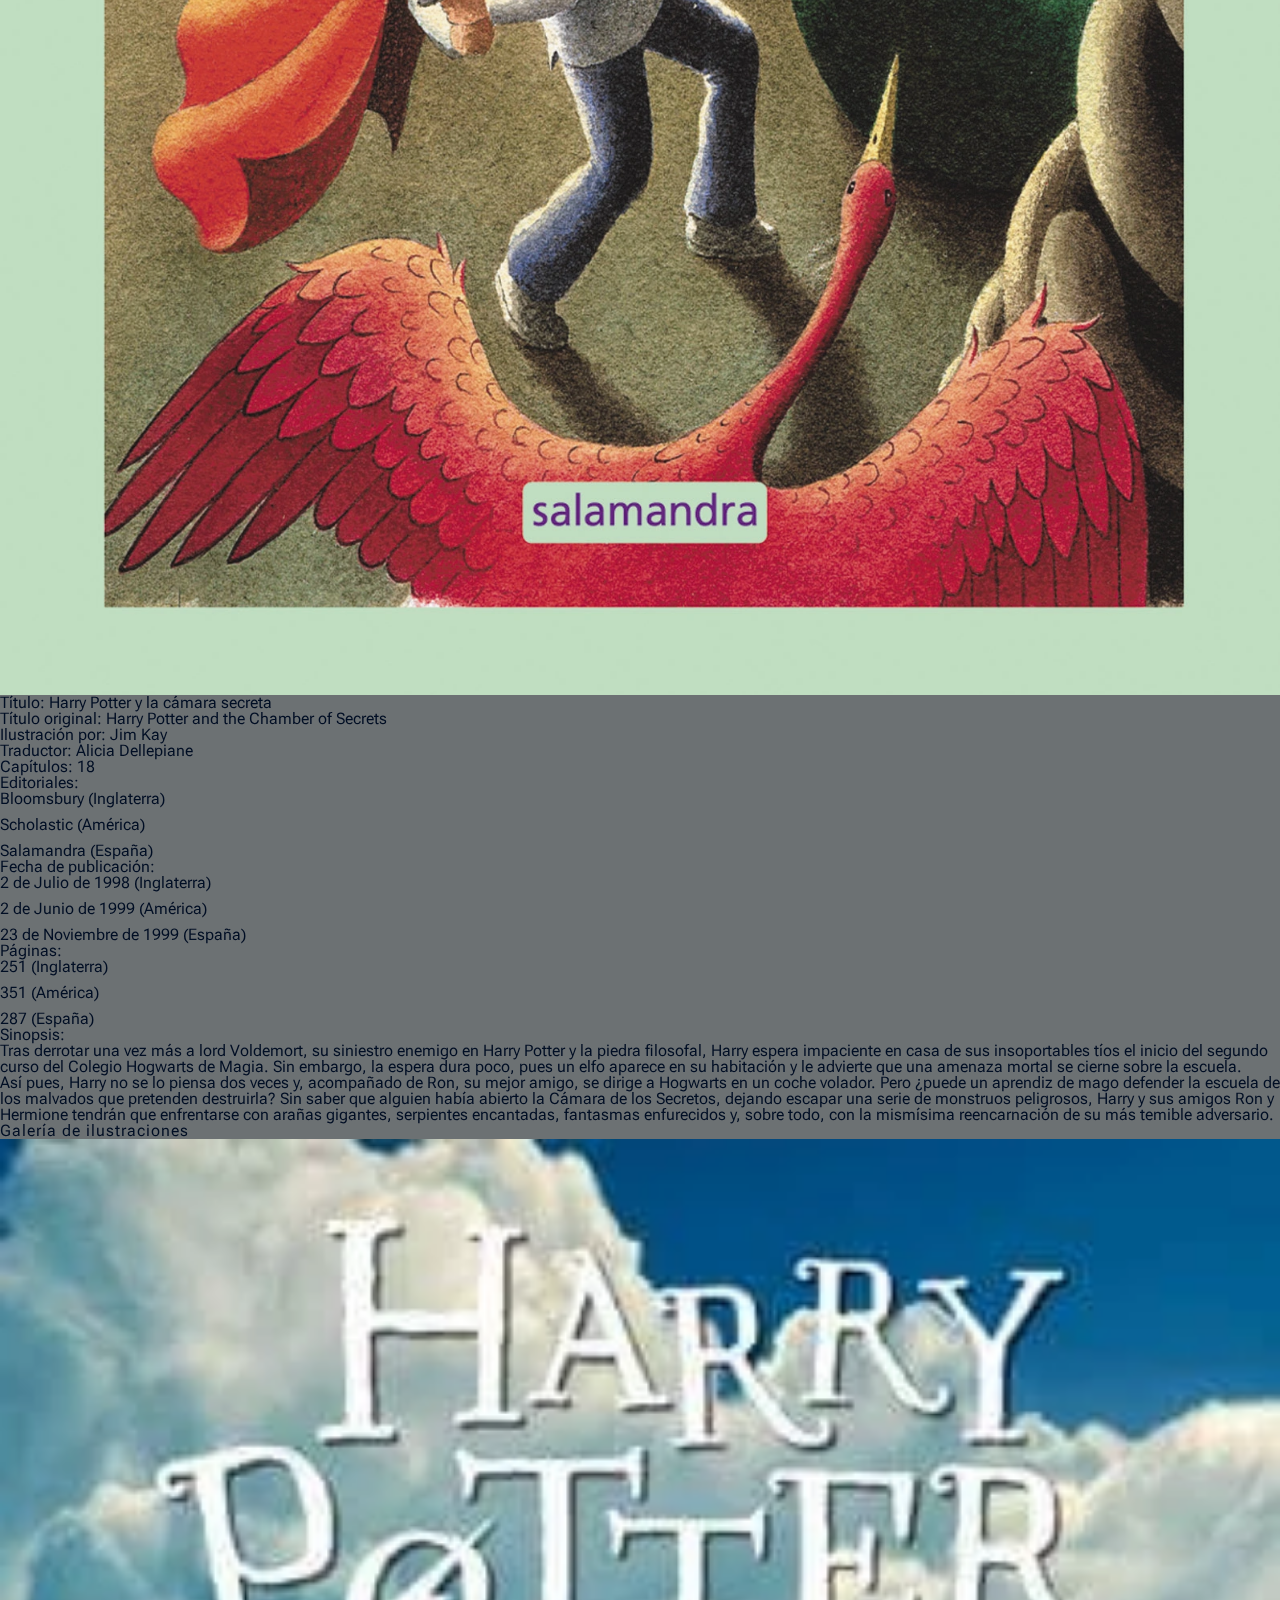
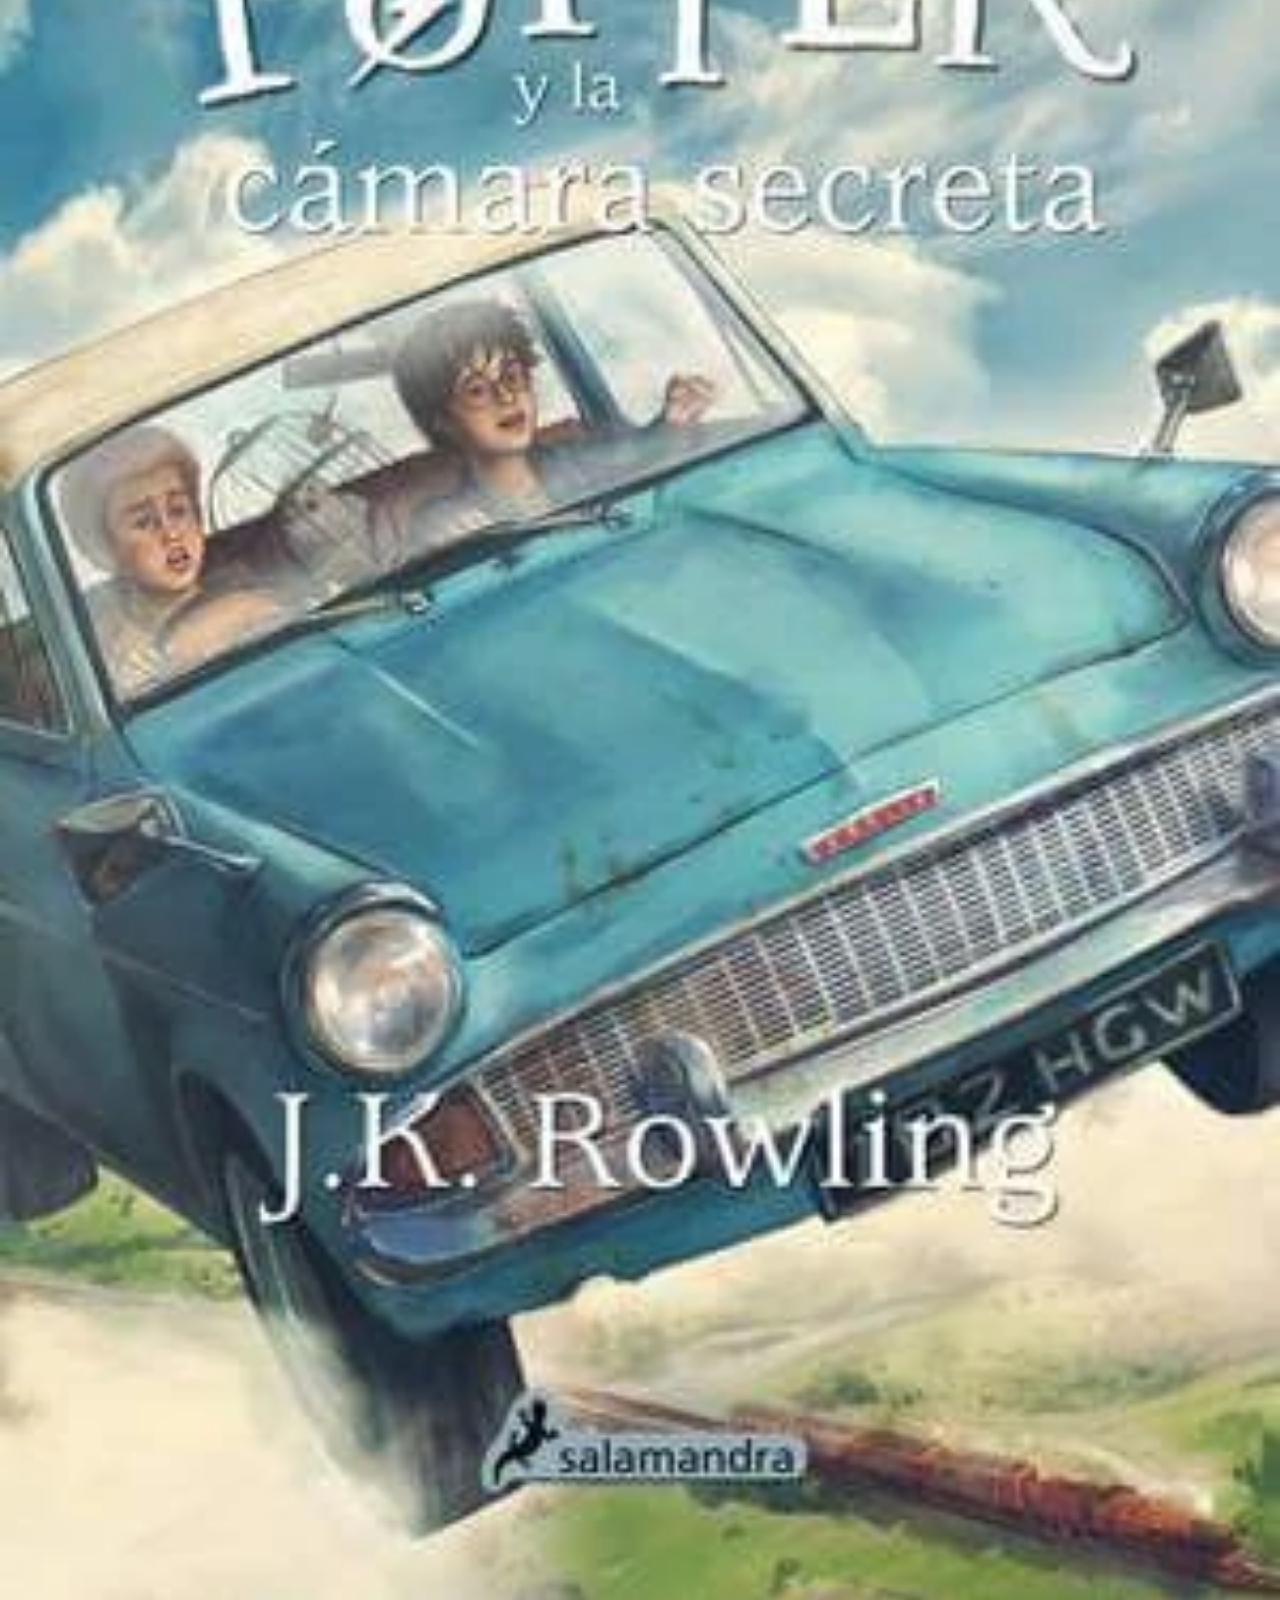
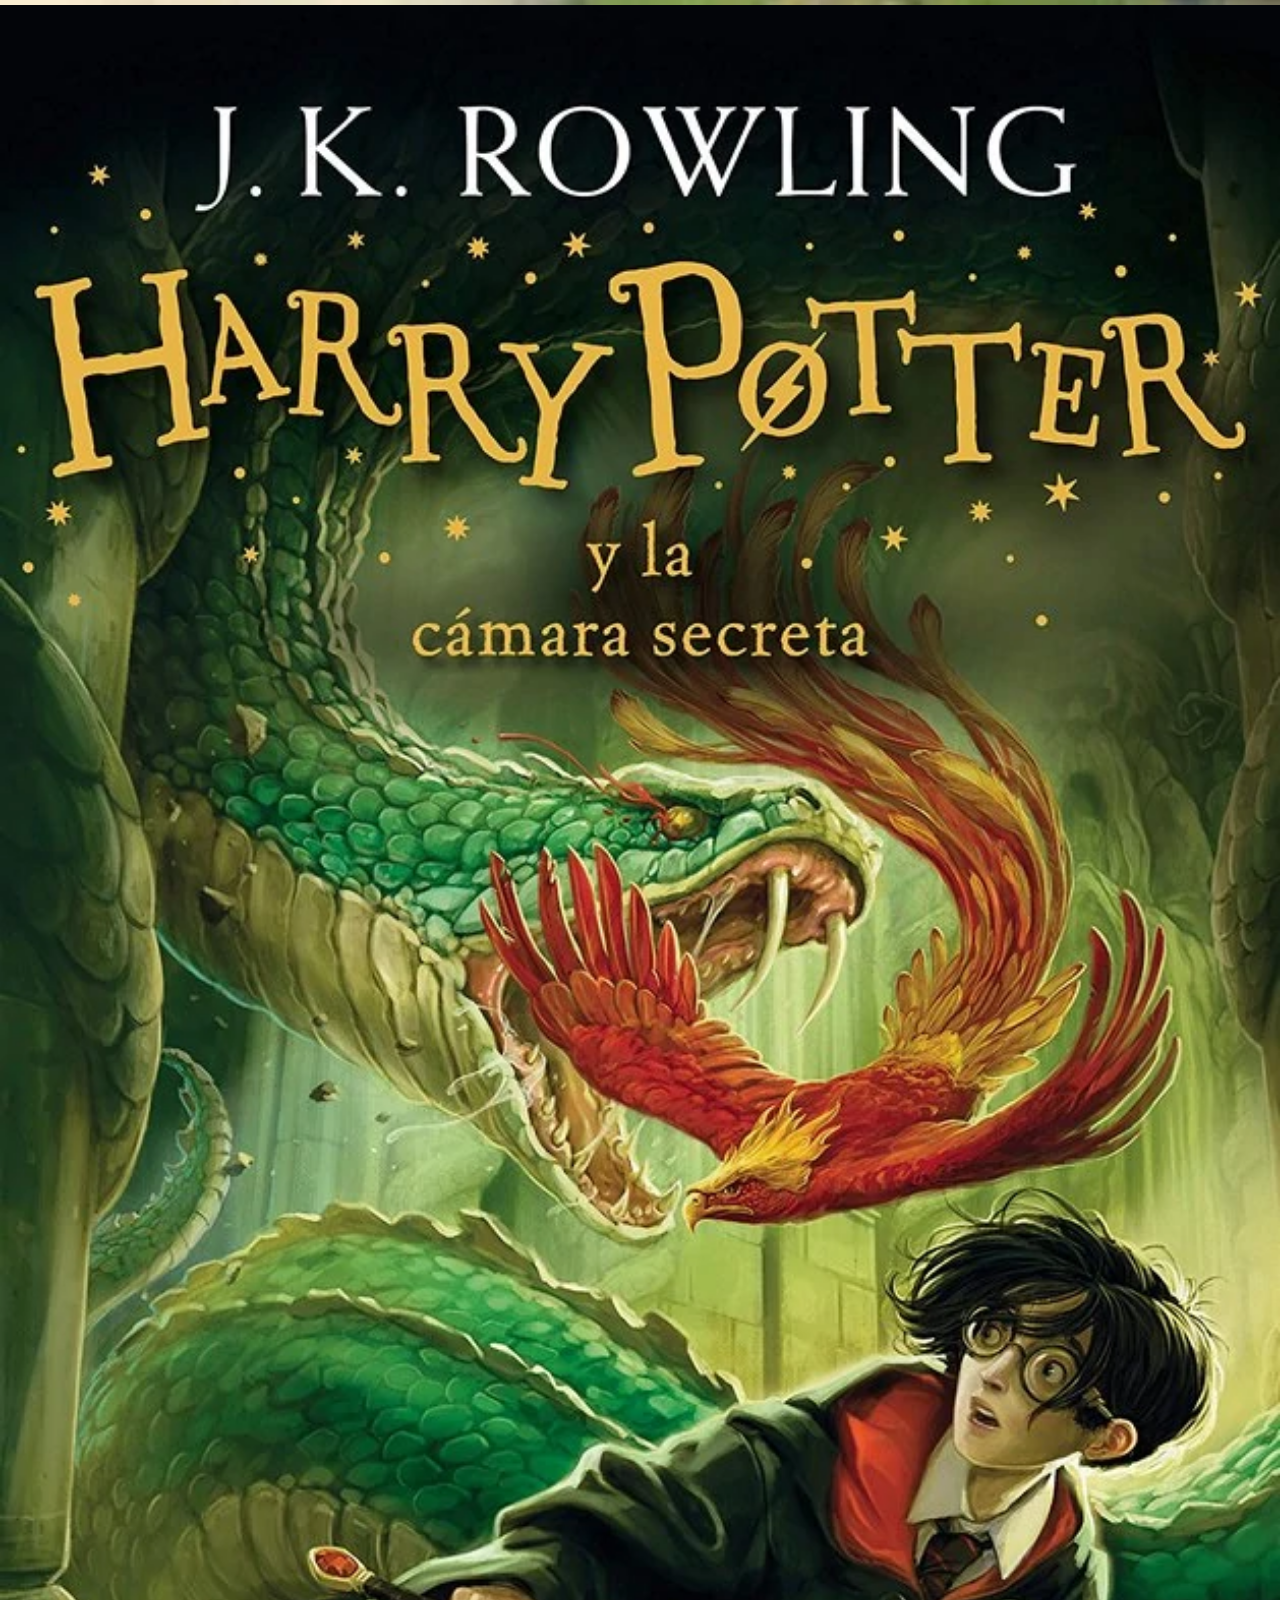
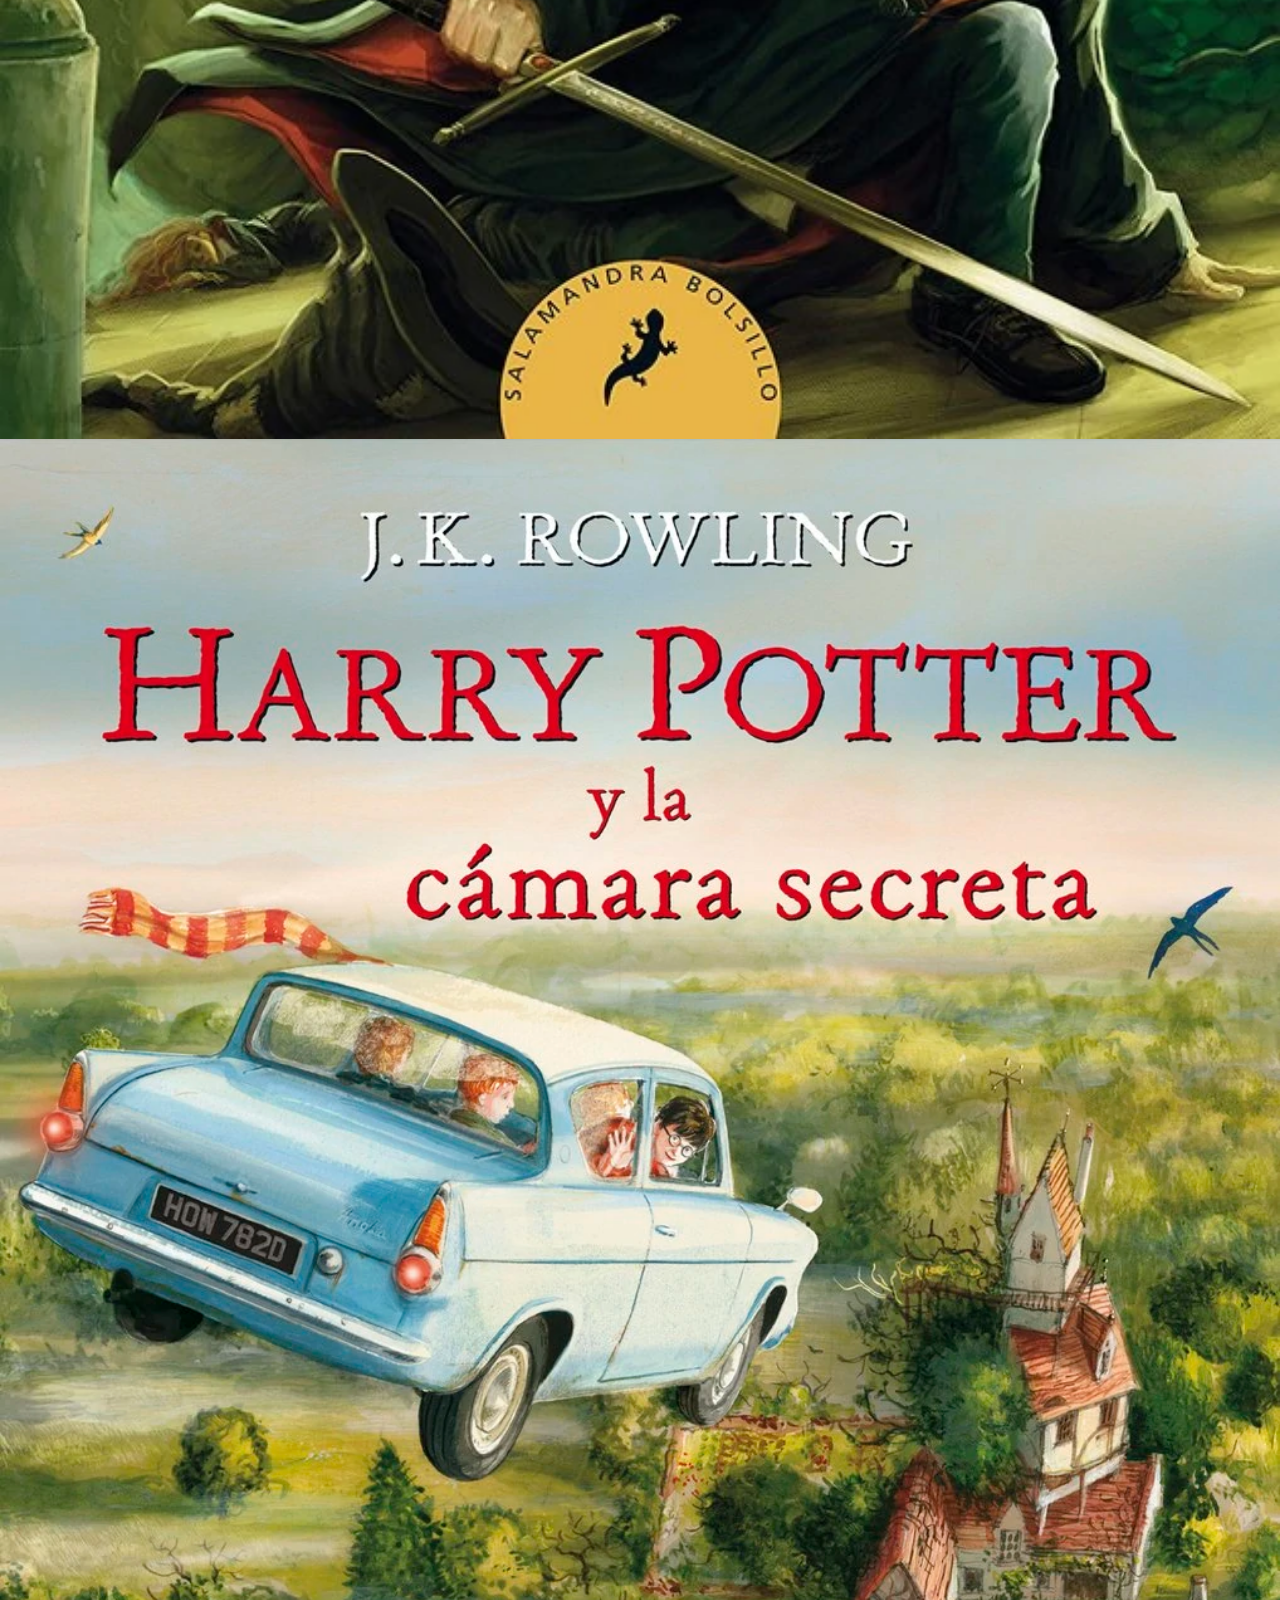
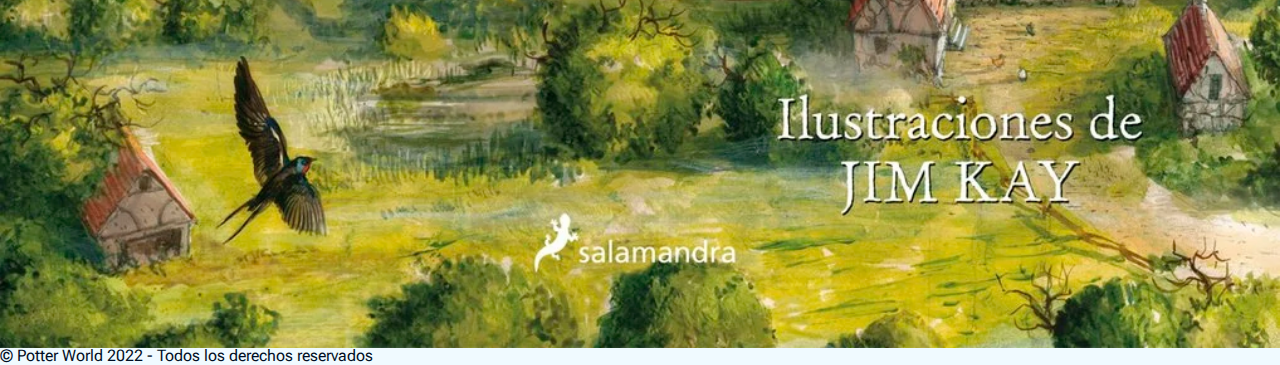
<file: book-2.html>
<!DOCTYPE html>
<html lang="en">
   <head>
      <meta charset="UTF-8">
      <meta http-equiv="X-UA-Compatible" content="IE=edge">
      <meta name="viewport" content="width=device-width, initial-scale=1.0">
      <title>Potter World - Libro 2</title>

      <link rel="shortcut icon" href="./assets/images/hollows.svg" type="image/x-icon">

      <link
         href="https://cdn.jsdelivr.net/npm/bootstrap@5.2.0-beta1/dist/css/bootstrap.min.css"
         rel="stylesheet"
         integrity="sha384-0evHe/X+R7YkIZDRvuzKMRqM+OrBnVFBL6DOitfPri4tjfHxaWutUpFmBp4vmVor"
         crossorigin="anonymous"
      >

      <link rel="stylesheet" href="./assets/css/index.css">
   </head>

   <body class="text-bg-secondary">
      <!-- Header -->
      <nav class="navbar navbar-dark bg-dark navbar-expand-lg sticky-top">
         <div class="container-fluid px-5">
            <a class="navbar-brand d-flex align-items-center" href="./index.html">
               <img src="./assets/images/hollows-light.svg" alt="brand logo"  width="60" height="60">

               <p class="mb-0 mt-3 brand-font fs-1">Potter World</p>
            </a>

            <button class="navbar-toggler" type="button" data-bs-toggle="collapse" data-bs-target="#navbarSupportedContent" aria-controls="navbarSupportedContent" aria-expanded="false" aria-label="Toggle navigation">
               <span class="navbar-toggler-icon"></span>
            </button>

            <div class="collapse navbar-collapse pe-md-5" id="navbarSupportedContent">
               <ul class="navbar-nav ms-auto gap-5 mb-2 mb-lg-0 pe-md-5">
                  <li class="nav-item">
                     <a class="nav-link" aria-current="page" href="./index.html">Inicio</a>
                  </li>

                  <li class="nav-item dropdown">
                     <a class="nav-link dropdown-toggle" href="#" id="navbarDropdown" role="button" data-bs-toggle="dropdown" aria-expanded="false">
                        Libros
                     </a>
                     
                     <ul class="dropdown-menu dropdown-menu-dark" aria-labelledby="navbarDropdown">
                        <li><a class="dropdown-item" href="./book-1.html">Harry Potter y la piedra filosofal</a></li>
                        <li><hr class="dropdown-divider"></li>
                        <li><a class="dropdown-item active" href="./book-2.html">Harry Potter y la camara secreta</a></li>
                        <li><hr class="dropdown-divider"></li>
                        <li><a class="dropdown-item" href="./book-3.html">Harry Potter y el prisionero de Azkaban</a></li>
                        <li><hr class="dropdown-divider"></li>
                        <li><a class="dropdown-item" href="./book-4.html">Harry Potter y el cáliz de fuego</a></li>
                        <li><hr class="dropdown-divider"></li>
                        <li><a class="dropdown-item" href="./book-5.html">Harry Potter y la orden del fenix</a></li>
                        <li><hr class="dropdown-divider"></li>
                        <li><a class="dropdown-item" href="./book-6.html">Harry Potter y el misterio del principe</a></li>
                        <li><hr class="dropdown-divider"></li>
                        <li><a class="dropdown-item" href="./book-7.html">Harry Potter y las reliquias de la muerte</a></li>
                     </ul>
                  </li>

                  <li class="nav-item">
                     <a class="nav-link" href="./author.html">Autor</a>
                  </li>
               </ul>
            </div>
         </div>
      </nav>
      <!-- End: Header -->

      <!-- Section -->
      <section class="container-fluid py-5 parallax dark-parallax bg-img-3">
         <div class="row">
            <div class="col-10 mx-auto">
               <div class="row">
                  <div class="col-md-3">
                     <div class="img-container mb-5 mb-md-0">
                        <img src="./assets/images/books/alt-2.webp" alt="">
                     </div>
                  </div>

                  <div class="col-md-9">
                     <p class="fs-1"><span class="text-warning">Título:</span> Harry Potter y la cámara secreta</p>

                     <div class="row mt-5">
                        <div class="col-md-7">
                           <p class="mb-5"><span class="text-warning">Título original:</span> Harry Potter and the Chamber of Secrets</p>

                           <p class="mb-5"><span class="text-warning">Ilustración por:</span> Jim Kay</p>

                           <p class="mb-5"><span class="text-warning">Traductor:</span> Alicia Dellepiane</p>

                           <p class="mb-5"><span class="text-warning">Capítulos:</span> 18</p>
                        </div>

                        <div class="col-md">
                           <p class="text-warning">Editoriales:</p>

                           <ul class="list mb-5">
                              <li class="text-warning"><span class="text-white">Bloomsbury (Inglaterra)</span></li>

                              <li class="text-warning"><span class="text-white">Scholastic (América)</span></li>
                              
                              <li class="text-warning"><span class="text-white">Salamandra (España)</span></li>
                           </ul>

                           <p><span class="text-warning">Fecha de publicación:</span></p>

                           <ul class="list mb-5">
                              <li class="text-warning"><span class="text-white">2 de Julio de 1998 (Inglaterra)</span></li>

                              <li class="text-warning"><span class="text-white">2 de Junio de 1999 (América)</span></li>
                              
                              <li class="text-warning"><span class="text-white">23 de Noviembre de 1999 (España)</span></li>
                           </ul>

                           <p><span class="text-warning">Páginas:</span></p>

                           <ul class="list">
                              <li class="text-warning"><span class="text-white">251 (Inglaterra)</span></li>

                              <li class="text-warning"><span class="text-white">351 (América)</span></li>
                              
                              <li class="text-warning"><span class="text-white">287 (España)</span></li>
                           </ul>
                        </div>
                     </div>
                  </div>
               </div>
            </div>
         </div>

         <div class="row mt-5">
            <div class="col-10 mx-auto">
               <p class="text-warning text-center fs-2">Sinopsis:</p>
   
               <p class="lh-base">Tras derrotar una vez más a lord Voldemort, su siniestro enemigo en Harry Potter y la piedra filosofal, Harry espera impaciente en casa de sus insoportables tíos el inicio del segundo curso del Colegio Hogwarts de Magia. Sin embargo, la espera dura poco, pues un elfo aparece en su habitación y le advierte que una amenaza mortal se cierne sobre la escuela.</p>
   
               <p class="lh-base">Así pues, Harry no se lo piensa dos veces y, acompañado de Ron, su mejor amigo, se dirige a Hogwarts en un coche volador. Pero ¿puede un aprendiz de mago defender la escuela de los malvados que pretenden destruirla? Sin saber que alguien había abierto la Cámara de los Secretos, dejando escapar una serie de monstruos peligrosos, Harry y sus amigos Ron y Hermione tendrán que enfrentarse con arañas gigantes, serpientes encantadas, fantasmas enfurecidos y, sobre todo, con la mismísima reencarnación de su más temible adversario.</p>
            </div>
         </div>

         <div class="row mt-5">
            <div class="col-10 mx-auto">
               <p class="text-center text-uppercase letter-sp-1 text-warning mb-5">Galería de ilustraciones</p>
               <div class="row">
                  <div class="col-md">
                     <div class="img-container mb-5 mb-md-0">
                        <img src="./assets/images/books/alt-2-1.webp" alt="">
                     </div>
                  </div>

                  <div class="col-md">
                     <div class="img-container mb-5 mb-md-0">
                        <img src="./assets/images/books/alt-2-2.webp" alt="">
                     </div>
                  </div>
                  
                  <div class="col-md">
                     <div class="img-container">
                        <img src="./assets/images/books/alt-2-3.webp" alt="">
                     </div>
                  </div>
               </div>
            </div>
         </div>
      </section>
      <!-- End: Section -->

      <!-- Footer -->
      <footer class="container-fluid py-5 text-bg-dark text-center">
         &#169; Potter World 2022 - Todos los derechos reservados
      </footer>
      <!-- End: Footer -->

      <script
         src="https://cdn.jsdelivr.net/npm/bootstrap@5.2.0-beta1/dist/js/bootstrap.bundle.min.js"
         integrity="sha384-pprn3073KE6tl6bjs2QrFaJGz5/SUsLqktiwsUTF55Jfv3qYSDhgCecCxMW52nD2"
         crossorigin="anonymous"
      ></script>
   </body>
</html>
</file>
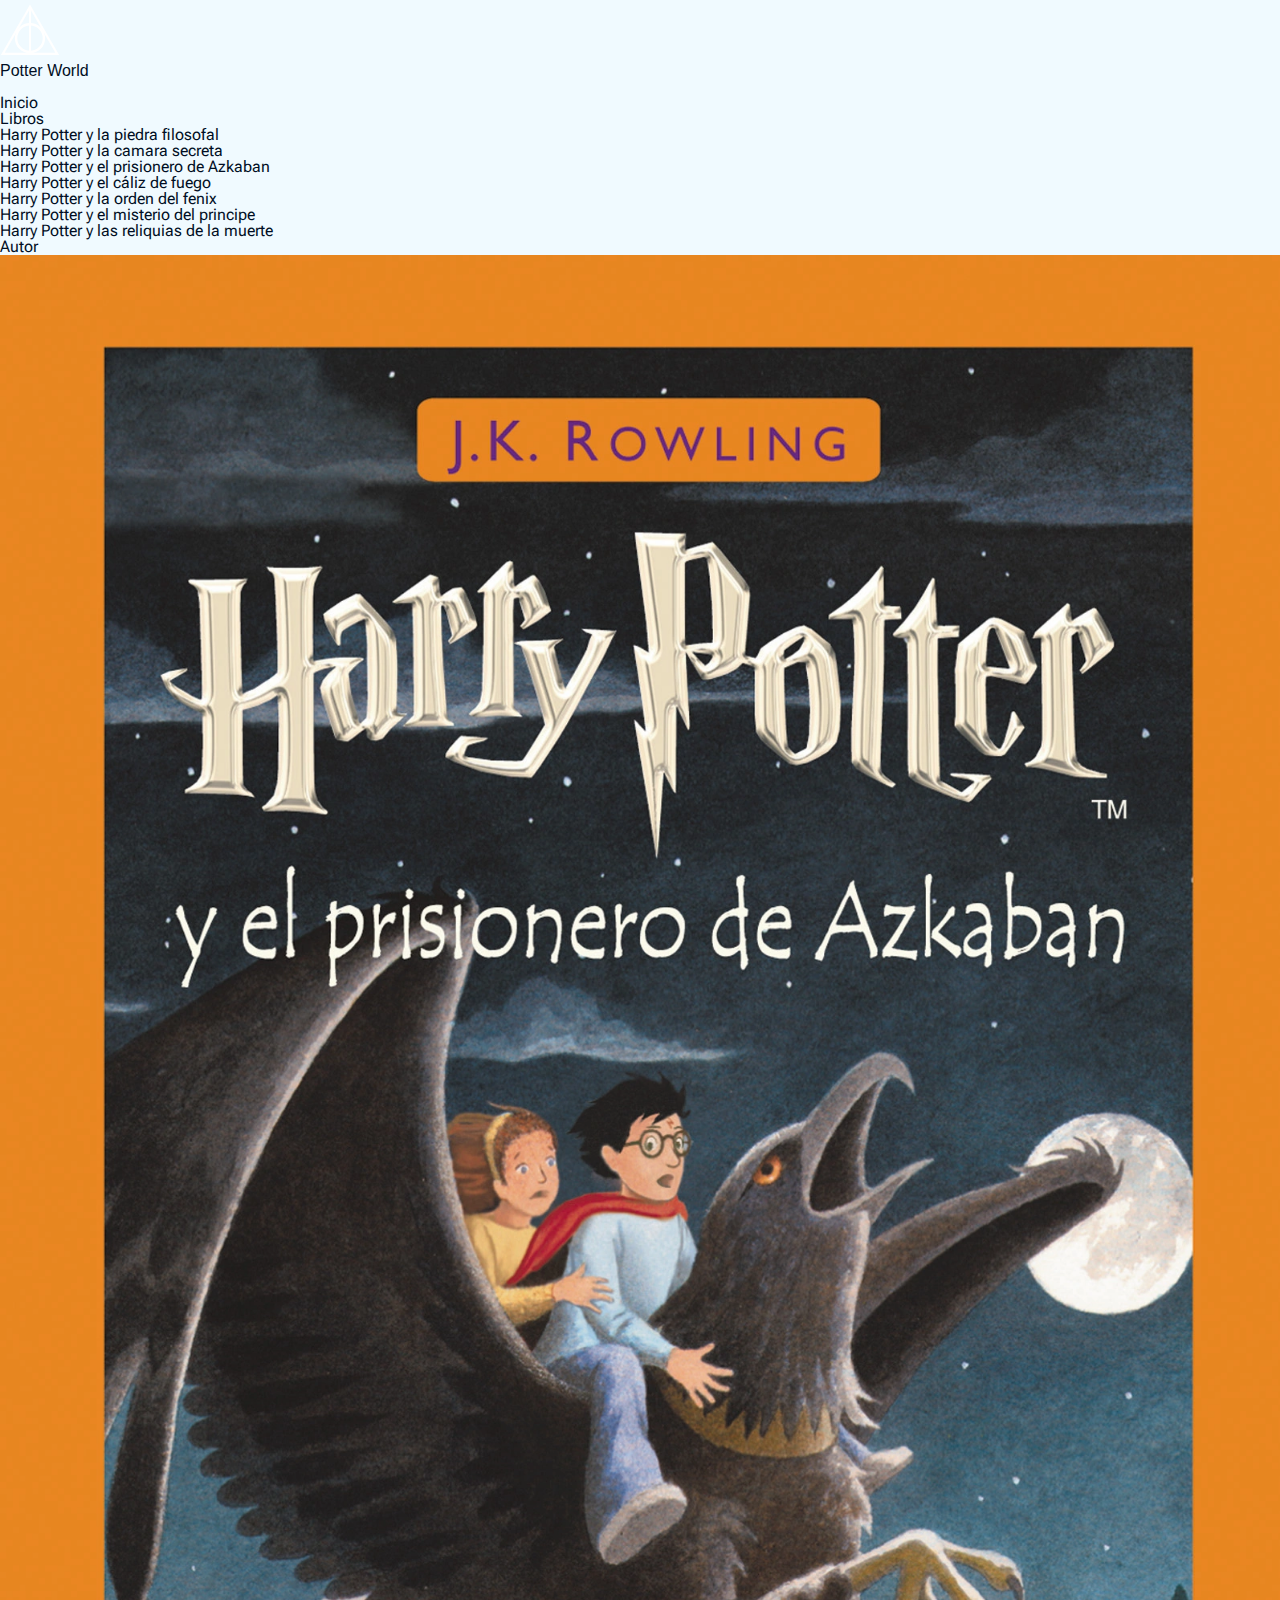
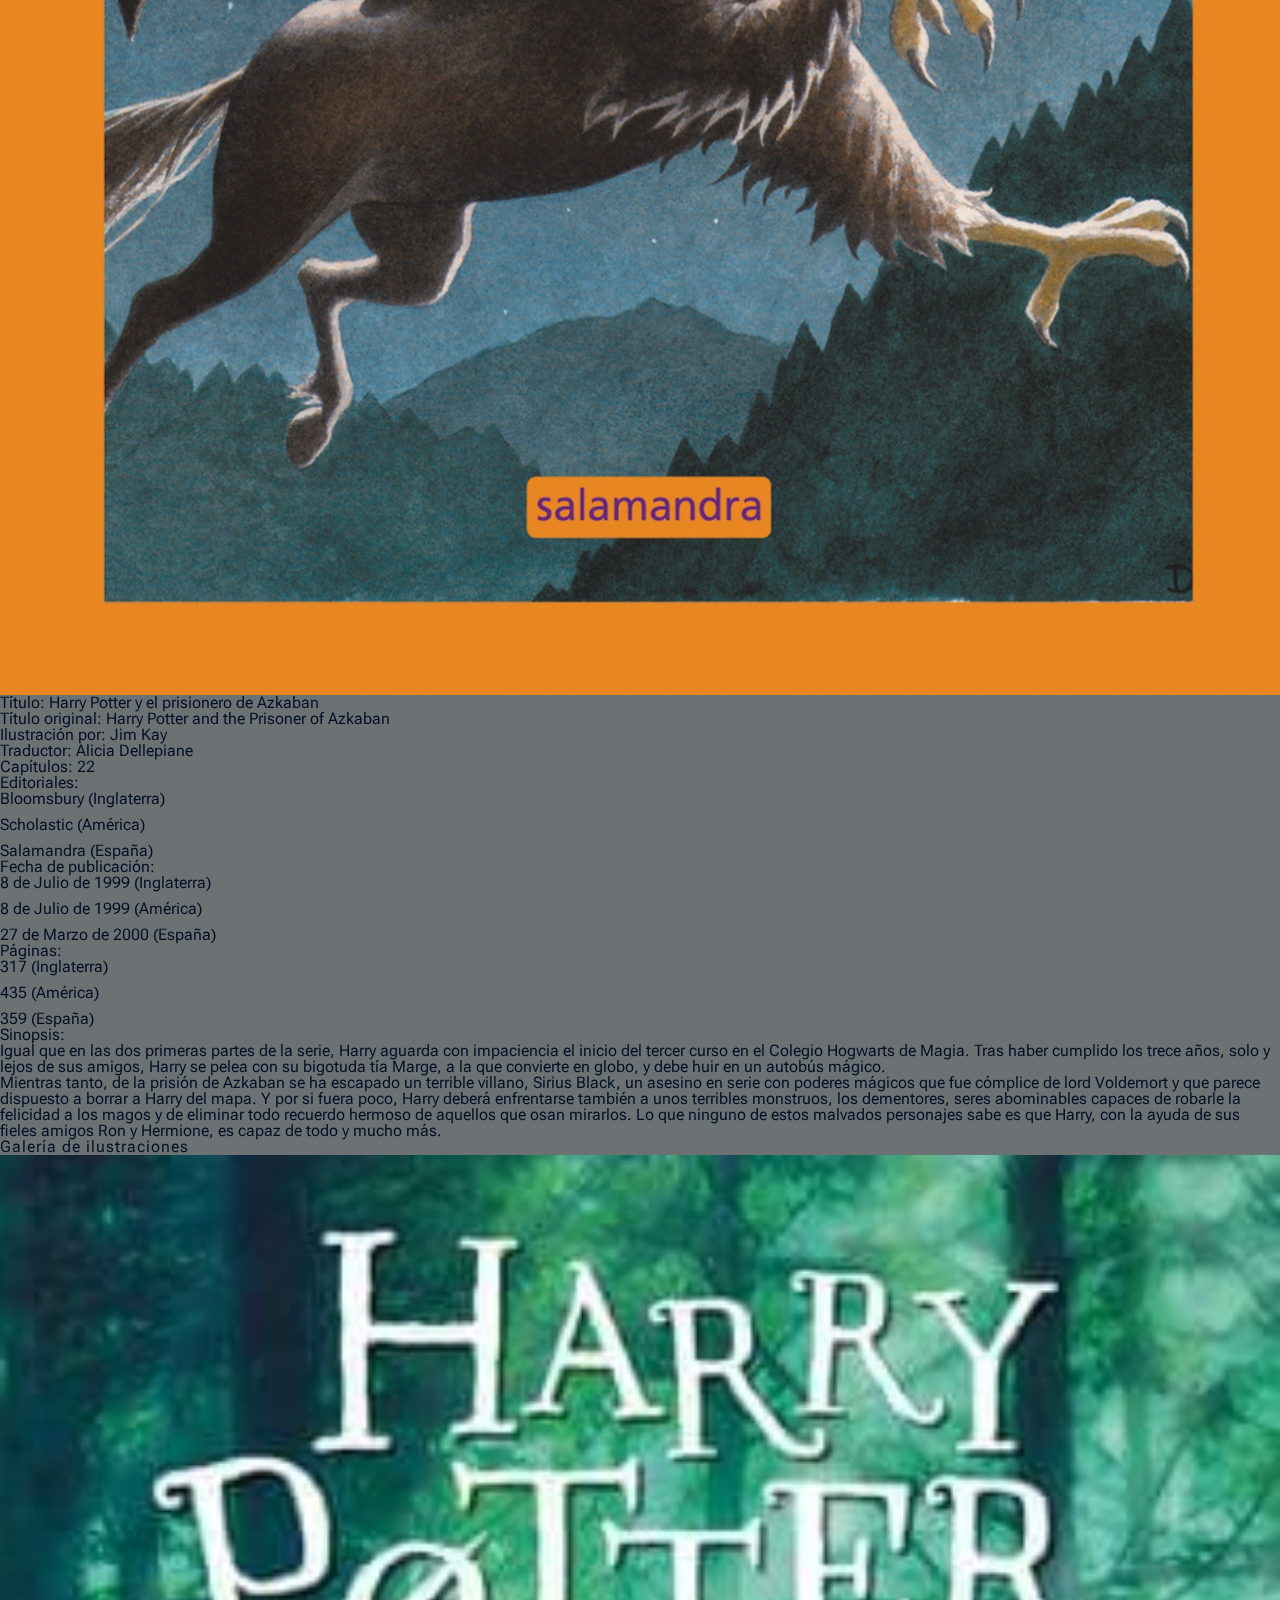
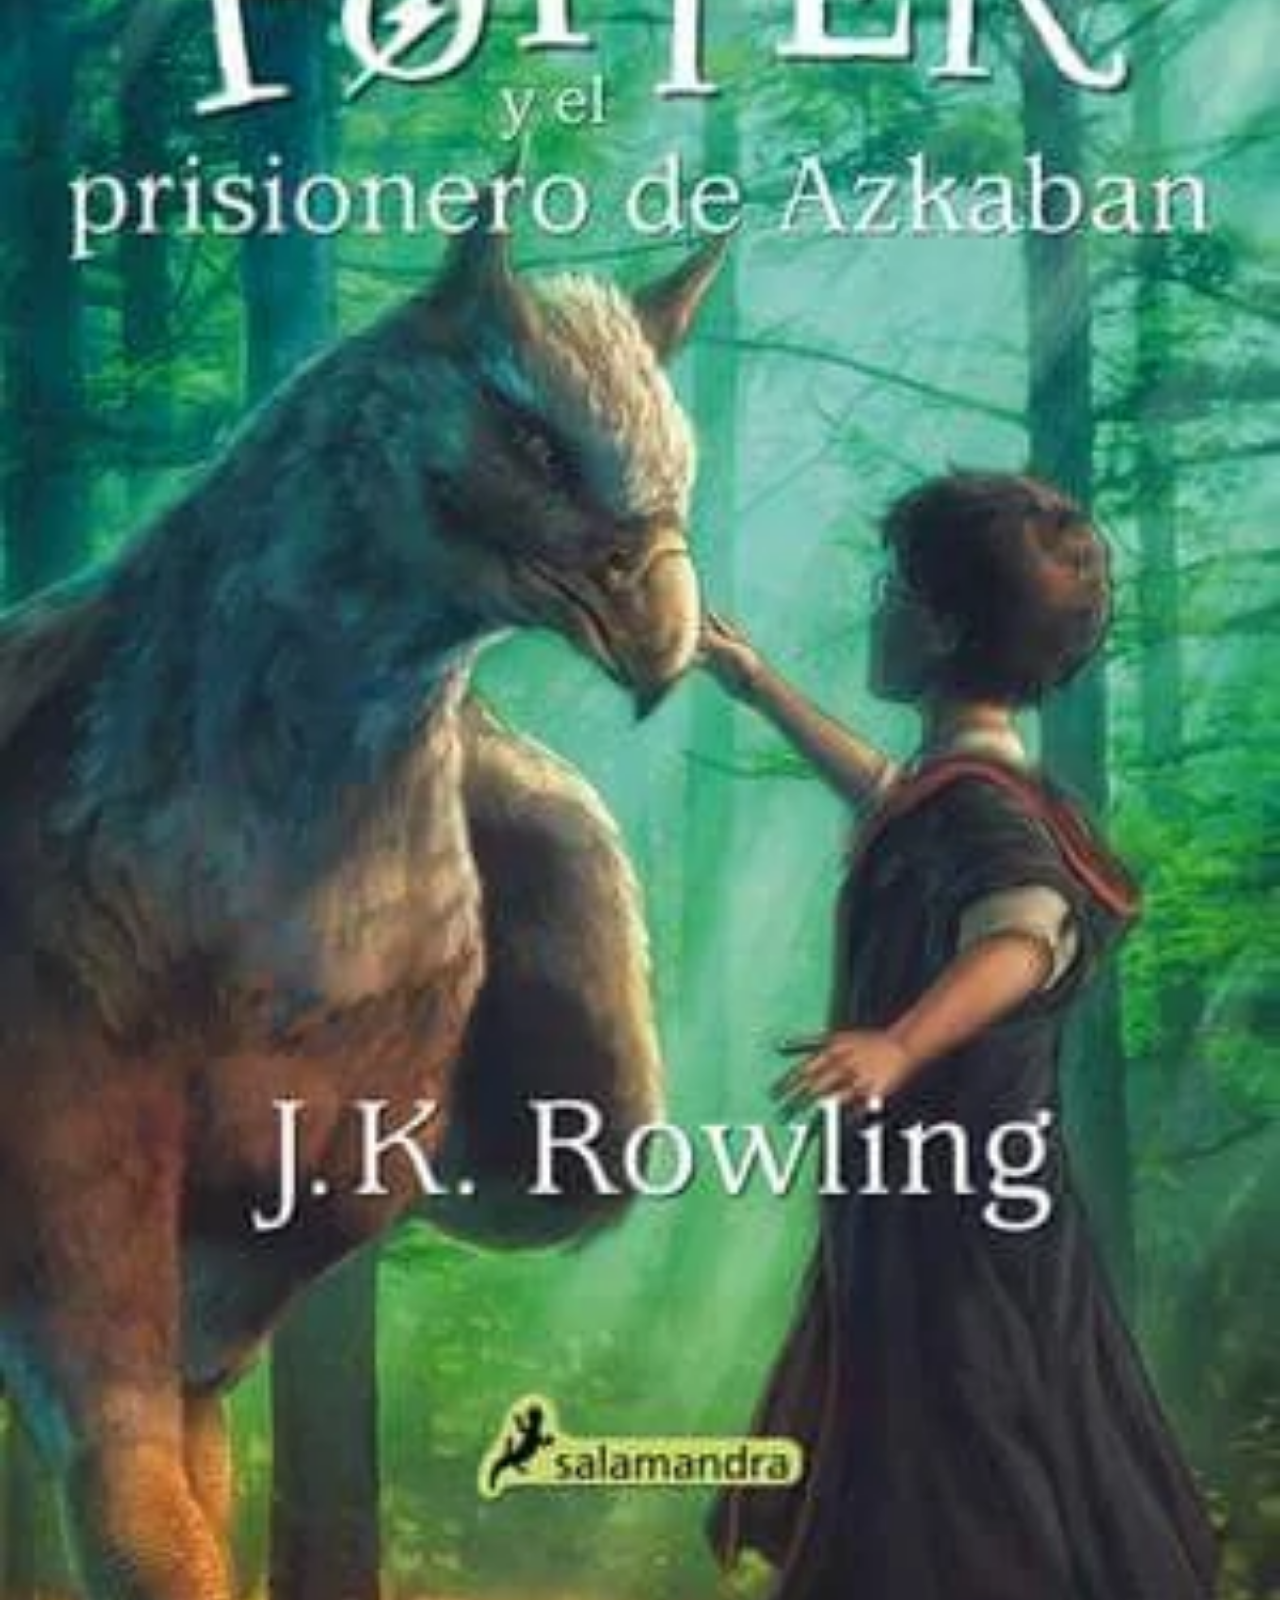
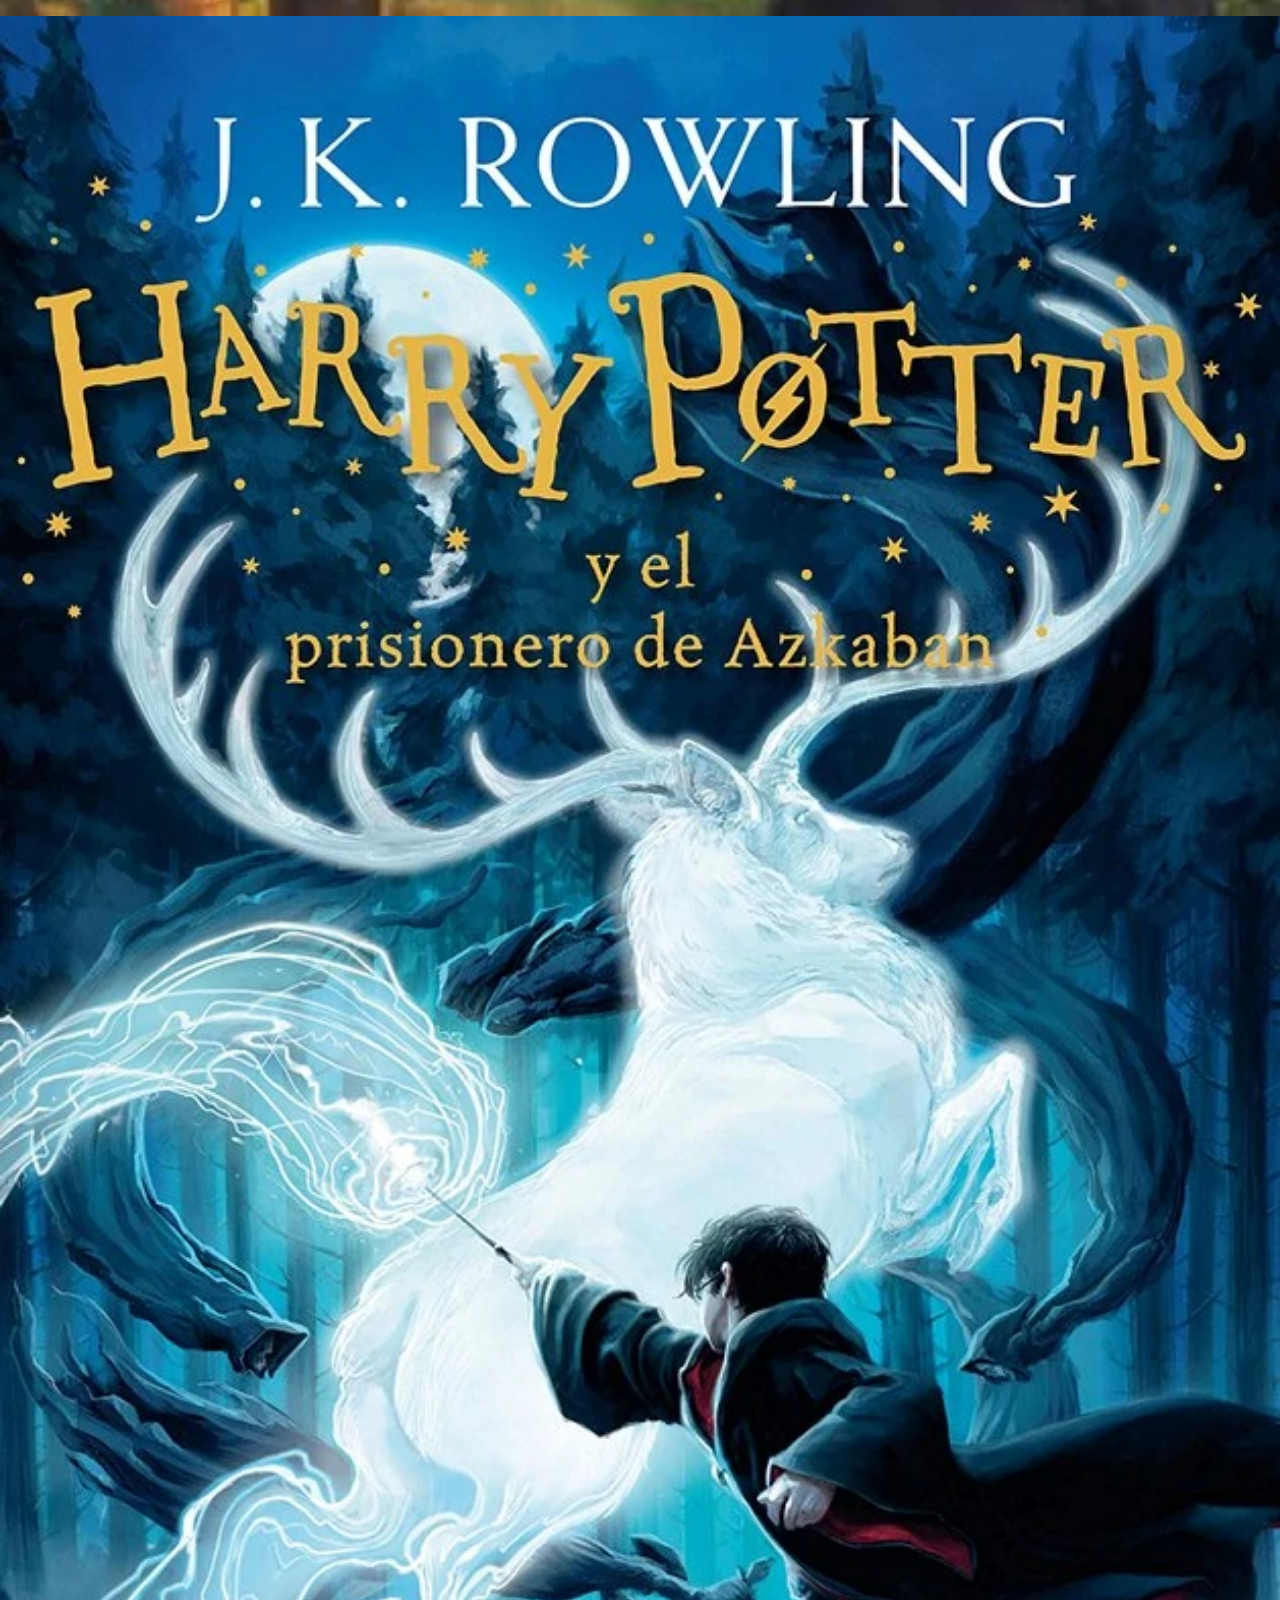
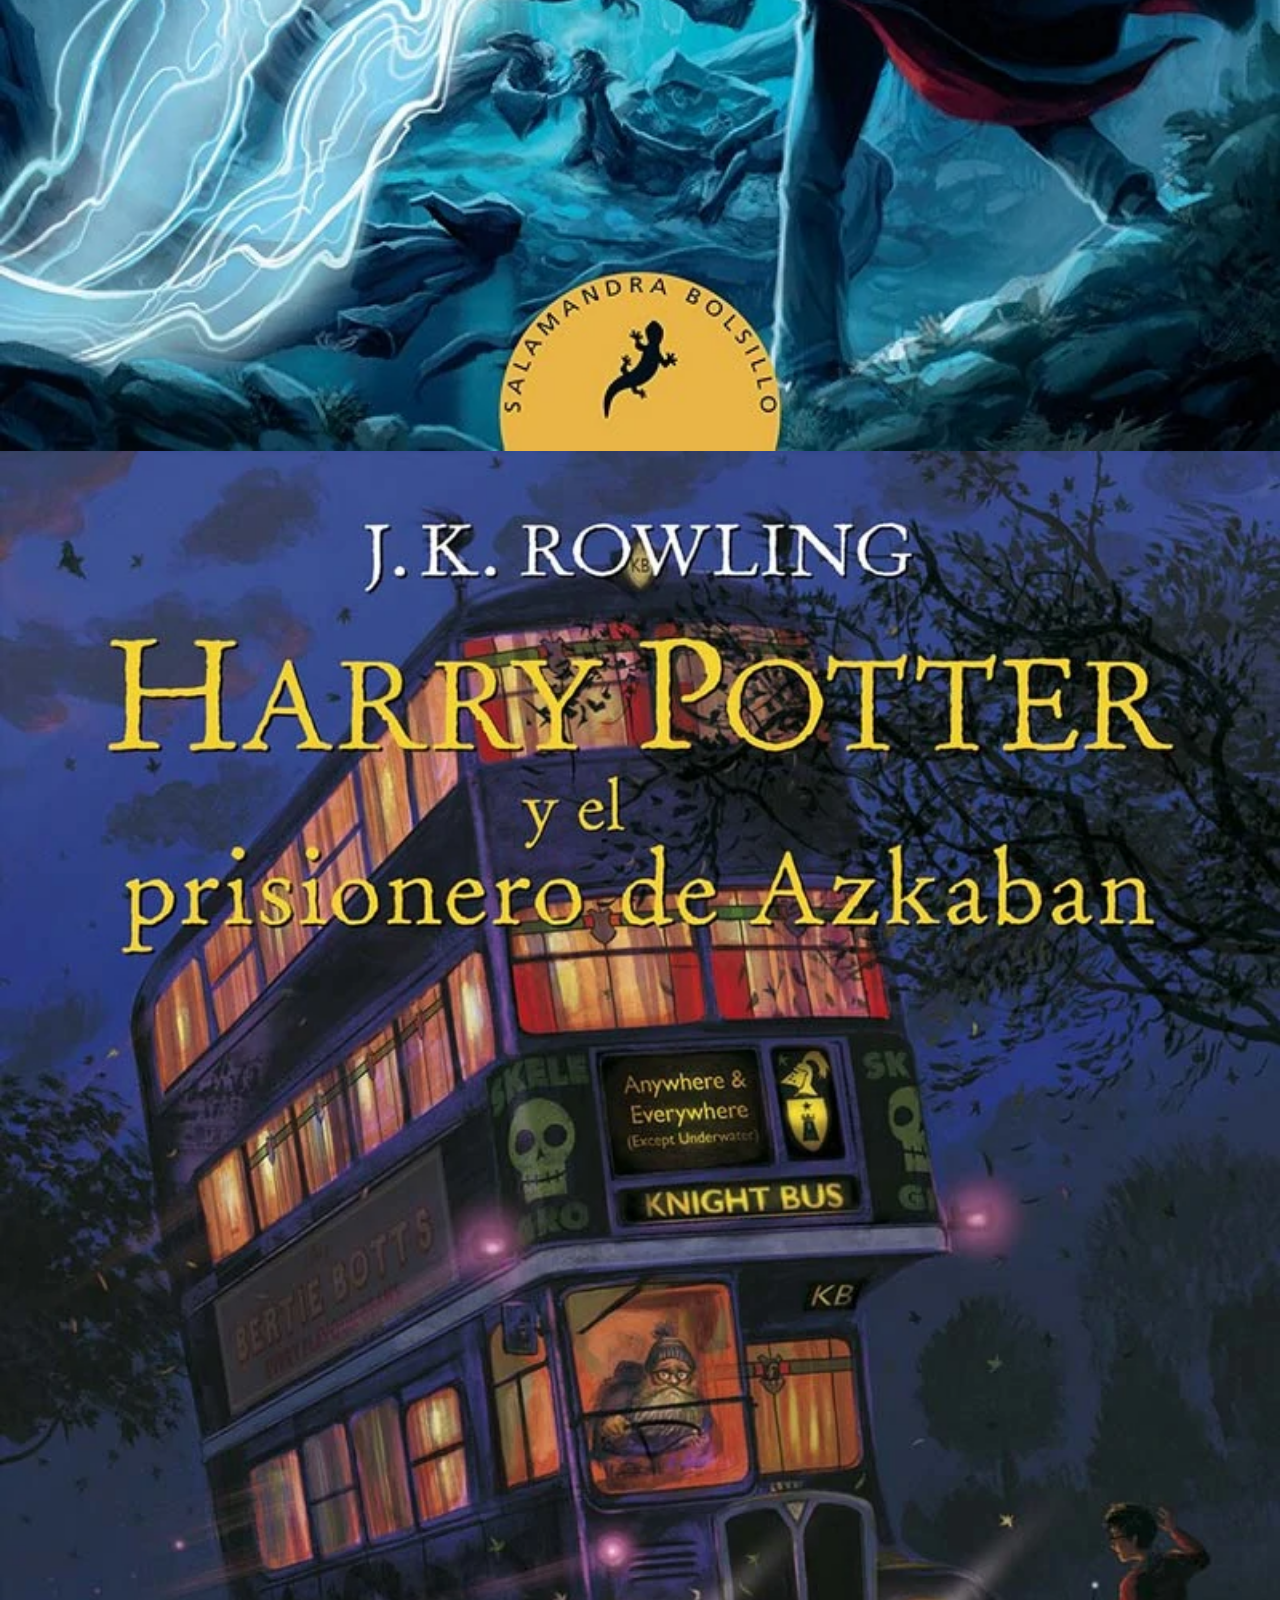
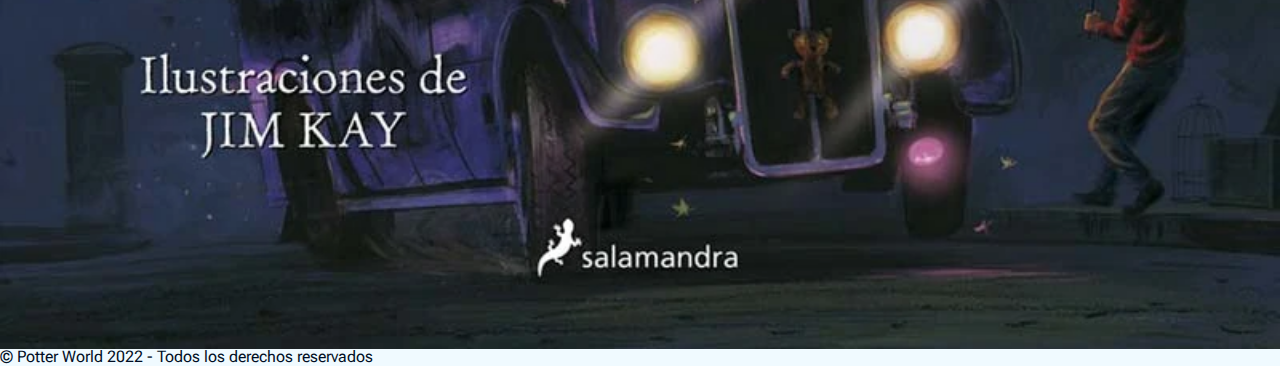
<file: book-3.html>
<!DOCTYPE html>
<html lang="en">
   <head>
      <meta charset="UTF-8">
      <meta http-equiv="X-UA-Compatible" content="IE=edge">
      <meta name="viewport" content="width=device-width, initial-scale=1.0">
      <title>Potter World - Libro 3</title>

      <link rel="shortcut icon" href="./assets/images/hollows.svg" type="image/x-icon">

      <link
         href="https://cdn.jsdelivr.net/npm/bootstrap@5.2.0-beta1/dist/css/bootstrap.min.css"
         rel="stylesheet"
         integrity="sha384-0evHe/X+R7YkIZDRvuzKMRqM+OrBnVFBL6DOitfPri4tjfHxaWutUpFmBp4vmVor"
         crossorigin="anonymous"
      >

      <link rel="stylesheet" href="./assets/css/index.css">
   </head>

   <body class="text-bg-secondary">
      <!-- Header -->
      <nav class="navbar navbar-dark bg-dark navbar-expand-lg sticky-top">
         <div class="container-fluid px-5">
            <a class="navbar-brand d-flex align-items-center" href="./index.html">
               <img src="./assets/images/hollows-light.svg" alt="brand logo"  width="60" height="60">

               <p class="mb-0 mt-3 brand-font fs-1">Potter World</p>
            </a>

            <button class="navbar-toggler" type="button" data-bs-toggle="collapse" data-bs-target="#navbarSupportedContent" aria-controls="navbarSupportedContent" aria-expanded="false" aria-label="Toggle navigation">
               <span class="navbar-toggler-icon"></span>
            </button>

            <div class="collapse navbar-collapse pe-md-5" id="navbarSupportedContent">
               <ul class="navbar-nav ms-auto gap-5 mb-2 mb-lg-0 pe-md-5">
                  <li class="nav-item">
                     <a class="nav-link" aria-current="page" href="./index.html">Inicio</a>
                  </li>

                  <li class="nav-item dropdown">
                     <a class="nav-link dropdown-toggle" href="#" id="navbarDropdown" role="button" data-bs-toggle="dropdown" aria-expanded="false">
                        Libros
                     </a>
                     
                     <ul class="dropdown-menu dropdown-menu-dark" aria-labelledby="navbarDropdown">
                        <li><a class="dropdown-item" href="./book-1.html">Harry Potter y la piedra filosofal</a></li>
                        <li><hr class="dropdown-divider"></li>
                        <li><a class="dropdown-item" href="./book-2.html">Harry Potter y la camara secreta</a></li>
                        <li><hr class="dropdown-divider"></li>
                        <li><a class="dropdown-item active" href="./book-3.html">Harry Potter y el prisionero de Azkaban</a></li>
                        <li><hr class="dropdown-divider"></li>
                        <li><a class="dropdown-item" href="./book-4.html">Harry Potter y el cáliz de fuego</a></li>
                        <li><hr class="dropdown-divider"></li>
                        <li><a class="dropdown-item" href="./book-5.html">Harry Potter y la orden del fenix</a></li>
                        <li><hr class="dropdown-divider"></li>
                        <li><a class="dropdown-item" href="./book-6.html">Harry Potter y el misterio del principe</a></li>
                        <li><hr class="dropdown-divider"></li>
                        <li><a class="dropdown-item" href="./book-7.html">Harry Potter y las reliquias de la muerte</a></li>
                     </ul>
                  </li>

                  <li class="nav-item">
                     <a class="nav-link" href="./author.html">Autor</a>
                  </li>
               </ul>
            </div>
         </div>
      </nav>
      <!-- End: Header -->

      <!-- Section -->
      <section class="container-fluid py-5 parallax dark-parallax bg-img-3">
         <div class="row">
            <div class="col-10 mx-auto">
               <div class="row">
                  <div class="col-md-3">
                     <div class="img-container mb-5 mb-md-0">
                        <img src="./assets/images/books/alt-3.webp" alt="">
                     </div>
                  </div>

                  <div class="col-md-9">
                     <p class="fs-1"><span class="text-warning">Título:</span> Harry Potter y el prisionero de Azkaban</p>

                     <div class="row mt-5">
                        <div class="col-md-7">
                           <p class="mb-5"><span class="text-warning">Título original:</span> Harry Potter and the Prisoner of Azkaban</p>

                           <p class="mb-5"><span class="text-warning">Ilustración por:</span> Jim Kay</p>

                           <p class="mb-5"><span class="text-warning">Traductor:</span> Alicia Dellepiane</p>

                           <p class="mb-5"><span class="text-warning">Capítulos:</span> 22</p>
                        </div>

                        <div class="col-md">
                           <p class="text-warning">Editoriales:</p>

                           <ul class="list mb-5">
                              <li class="text-warning"><span class="text-white">Bloomsbury (Inglaterra)</span></li>

                              <li class="text-warning"><span class="text-white">Scholastic (América)</span></li>
                              
                              <li class="text-warning"><span class="text-white">Salamandra (España)</span></li>
                           </ul>

                           <p><span class="text-warning">Fecha de publicación:</span></p>

                           <ul class="list mb-5">
                              <li class="text-warning"><span class="text-white">8 de Julio de 1999 (Inglaterra)</span></li>

                              <li class="text-warning"><span class="text-white">8 de Julio de 1999 (América)</span></li>
                              
                              <li class="text-warning"><span class="text-white">27 de Marzo de 2000 (España)</span></li>
                           </ul>

                           <p><span class="text-warning">Páginas:</span></p>

                           <ul class="list">
                              
                              <li class="text-warning"><span class="text-white">317 (Inglaterra)</span></li>

                              <li class="text-warning"><span class="text-white">435 (América)</span></li>
                              
                              <li class="text-warning"><span class="text-white">359 (España)</span></li>
                           </ul>
                        </div>
                     </div>
                  </div>
               </div>
            </div>
         </div>

         <div class="row mt-5">
            <div class="col-10 mx-auto">
               <p class="text-warning text-center fs-2">Sinopsis:</p>
   
               <p class="lh-base">Igual que en las dos primeras partes de la serie, Harry aguarda con impaciencia el inicio del tercer curso en el Colegio Hogwarts de Magia. Tras haber cumplido los trece años, solo y lejos de sus amigos, Harry se pelea con su bigotuda tía Marge, a la que convierte en globo, y debe huir en un autobús mágico.</p>
   
               <p class="lh-base">Mientras tanto, de la prisión de Azkaban se ha escapado un terrible villano, Sirius Black, un asesino en serie con poderes mágicos que fue cómplice de lord Voldemort y que parece dispuesto a borrar a Harry del mapa. Y por si fuera poco, Harry deberá enfrentarse también a unos terribles monstruos, los dementores, seres abominables capaces de robarle la felicidad a los magos y de eliminar todo recuerdo hermoso de aquellos que osan mirarlos. Lo que ninguno de estos malvados personajes sabe es que Harry, con la ayuda de sus fieles amigos Ron y Hermione, es capaz de todo y mucho más.</p>
            </div>
         </div>

         <div class="row mt-5">
            <div class="col-10 mx-auto">
               <p class="text-center text-uppercase letter-sp-1 text-warning mb-5">Galería de ilustraciones</p>
               <div class="row">
                  <div class="col-md">
                     <div class="img-container mb-5 mb-md-0">
                        <img src="./assets/images/books/alt-3-1.webp" alt="">
                     </div>
                  </div>

                  <div class="col-md">
                     <div class="img-container mb-5 mb-md-0">
                        <img src="./assets/images/books/alt-3-2.webp" alt="">
                     </div>
                  </div>
                  
                  <div class="col-md">
                     <div class="img-container">
                        <img src="./assets/images/books/alt-3-3.webp" alt="">
                     </div>
                  </div>
               </div>
            </div>
         </div>
      </section>
      <!-- End: Section -->

      <!-- Footer -->
      <footer class="container-fluid py-5 text-bg-dark text-center">
         &#169; Potter World 2022 - Todos los derechos reservados
      </footer>
      <!-- End: Footer -->

      <script
         src="https://cdn.jsdelivr.net/npm/bootstrap@5.2.0-beta1/dist/js/bootstrap.bundle.min.js"
         integrity="sha384-pprn3073KE6tl6bjs2QrFaJGz5/SUsLqktiwsUTF55Jfv3qYSDhgCecCxMW52nD2"
         crossorigin="anonymous"
      ></script>
   </body>
</html>
</file>
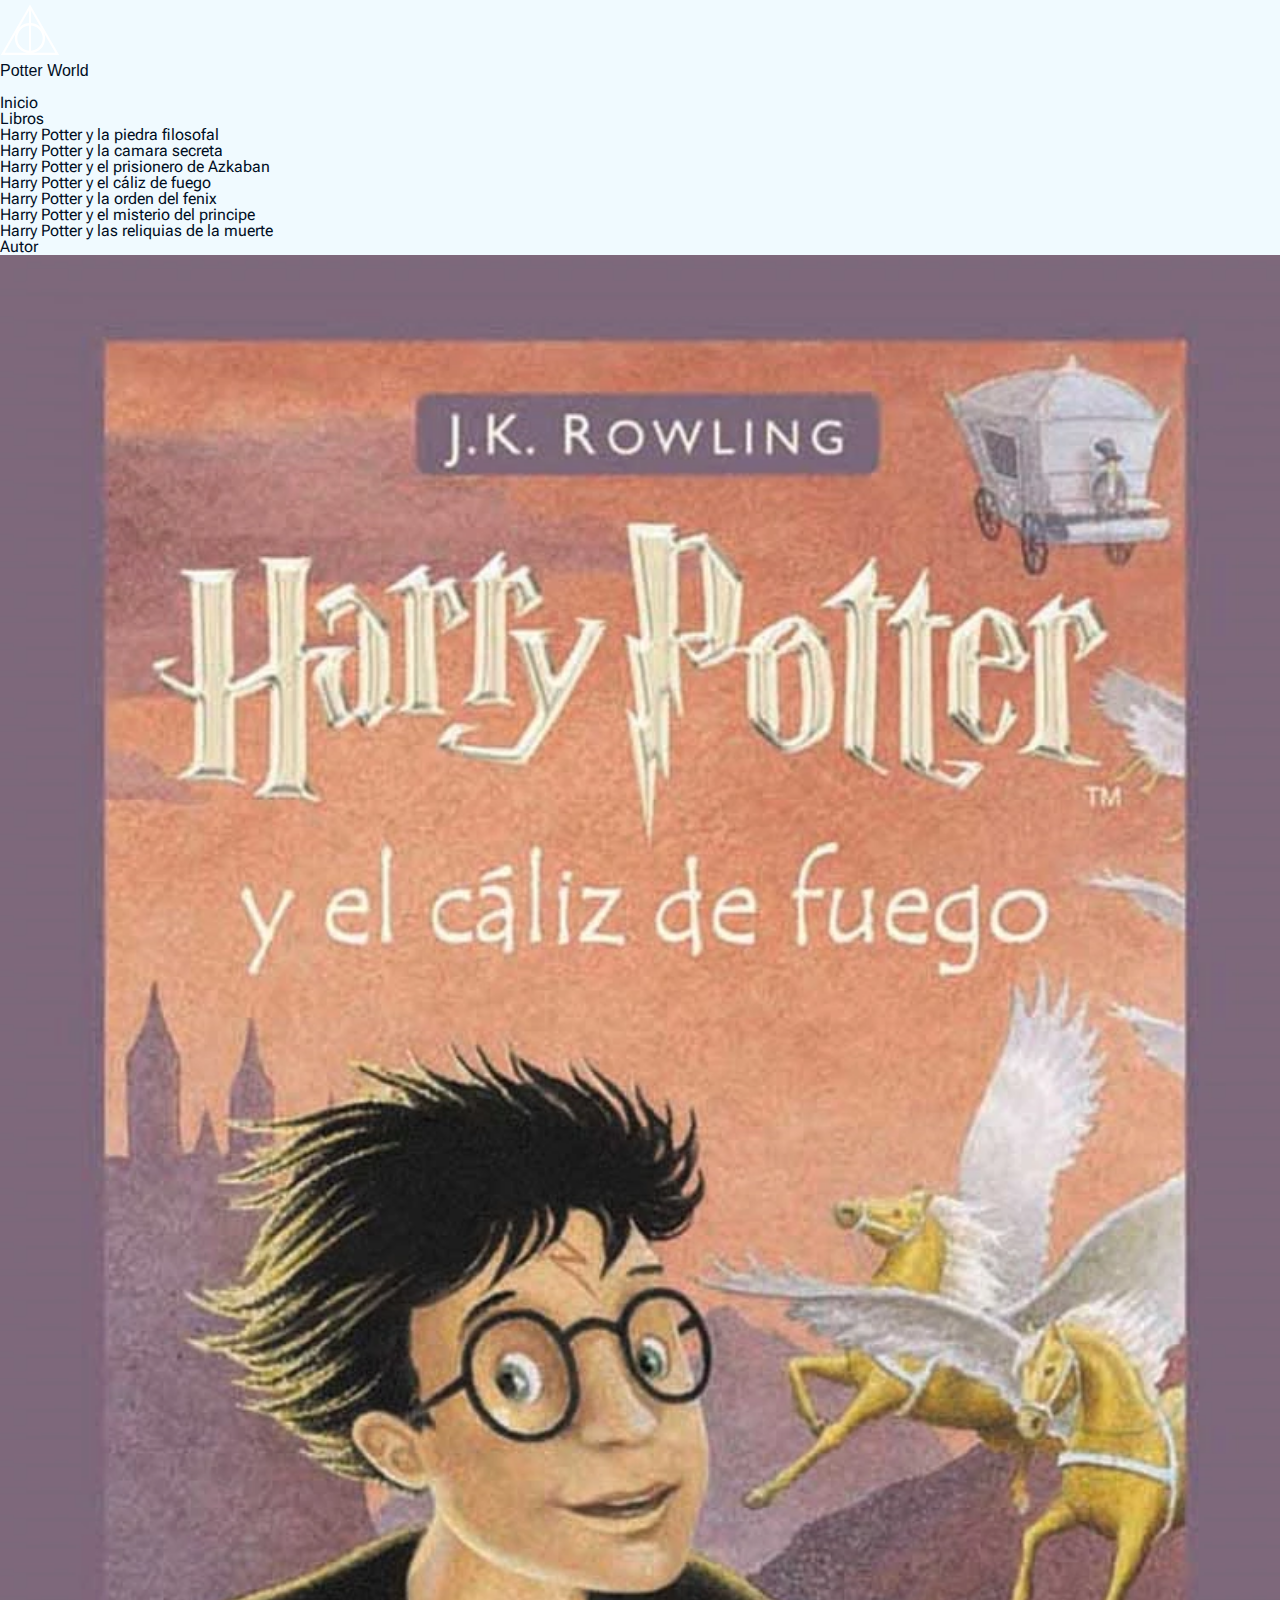
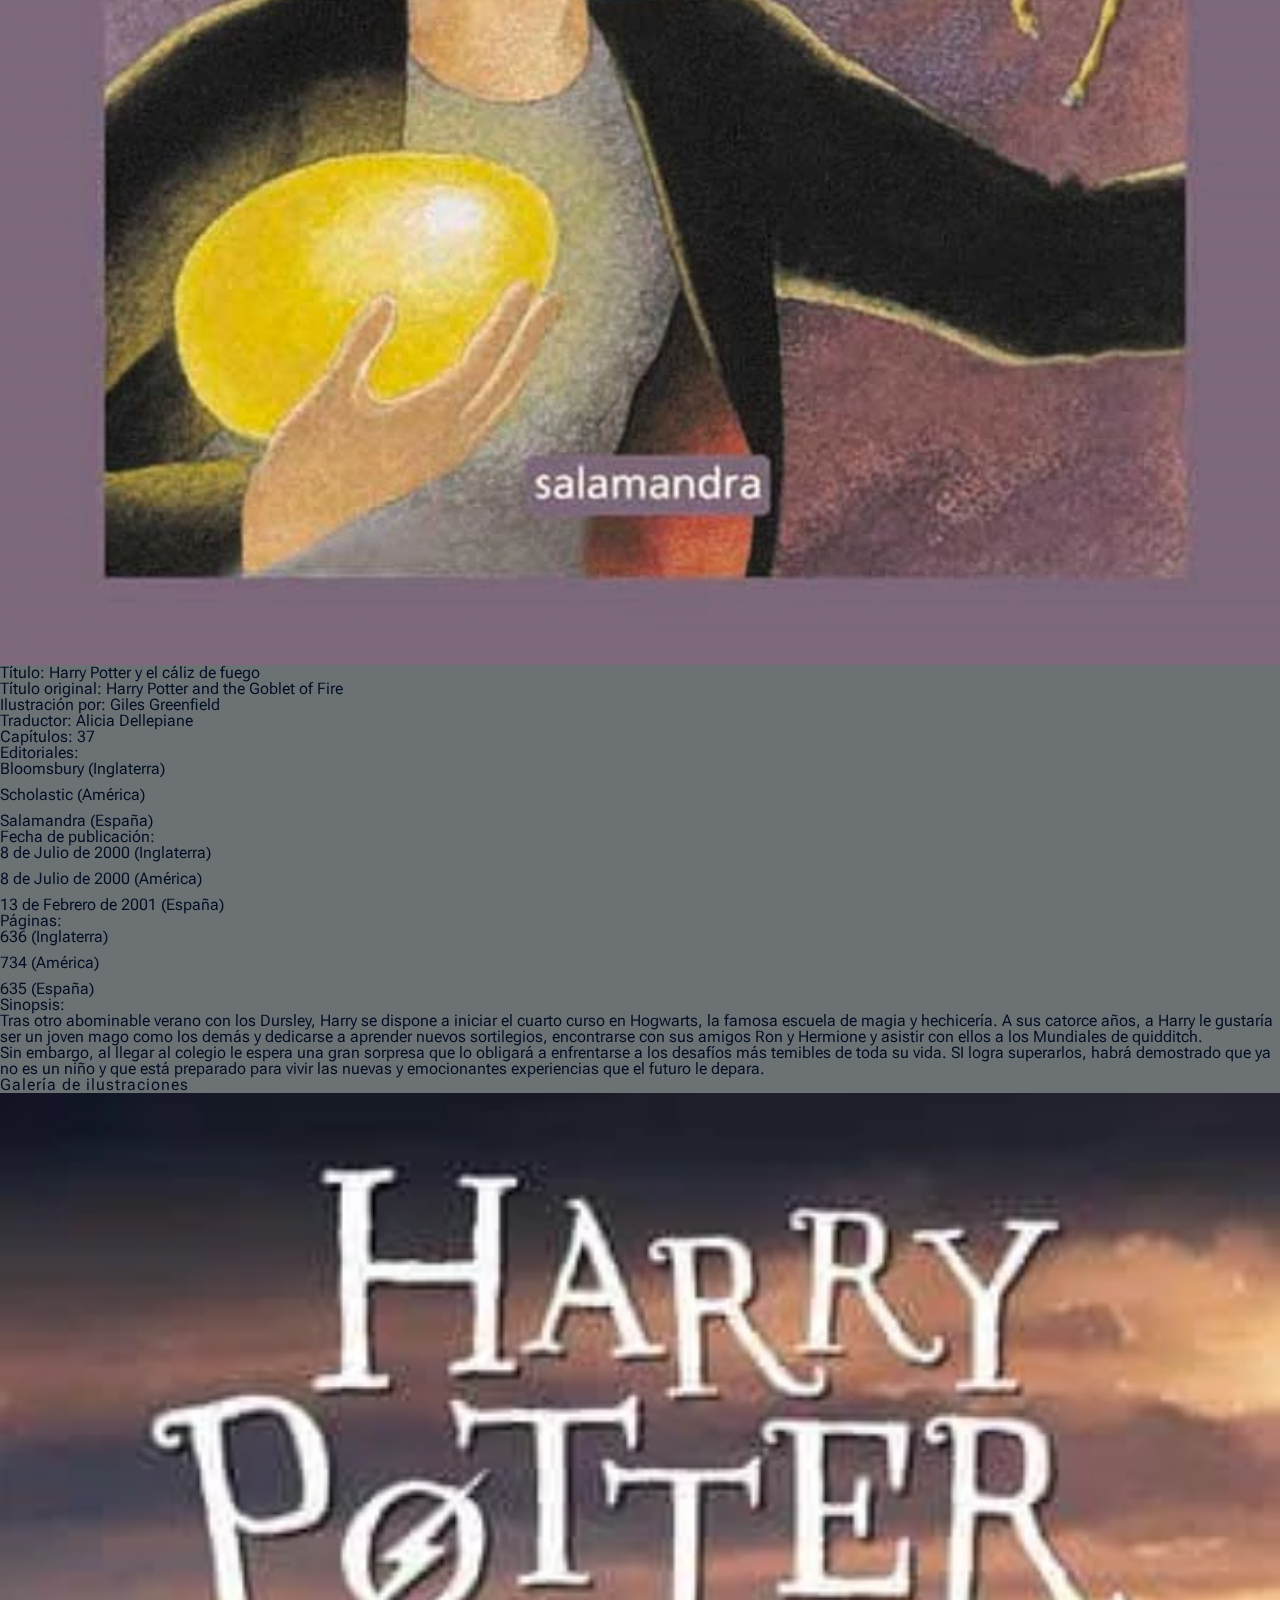
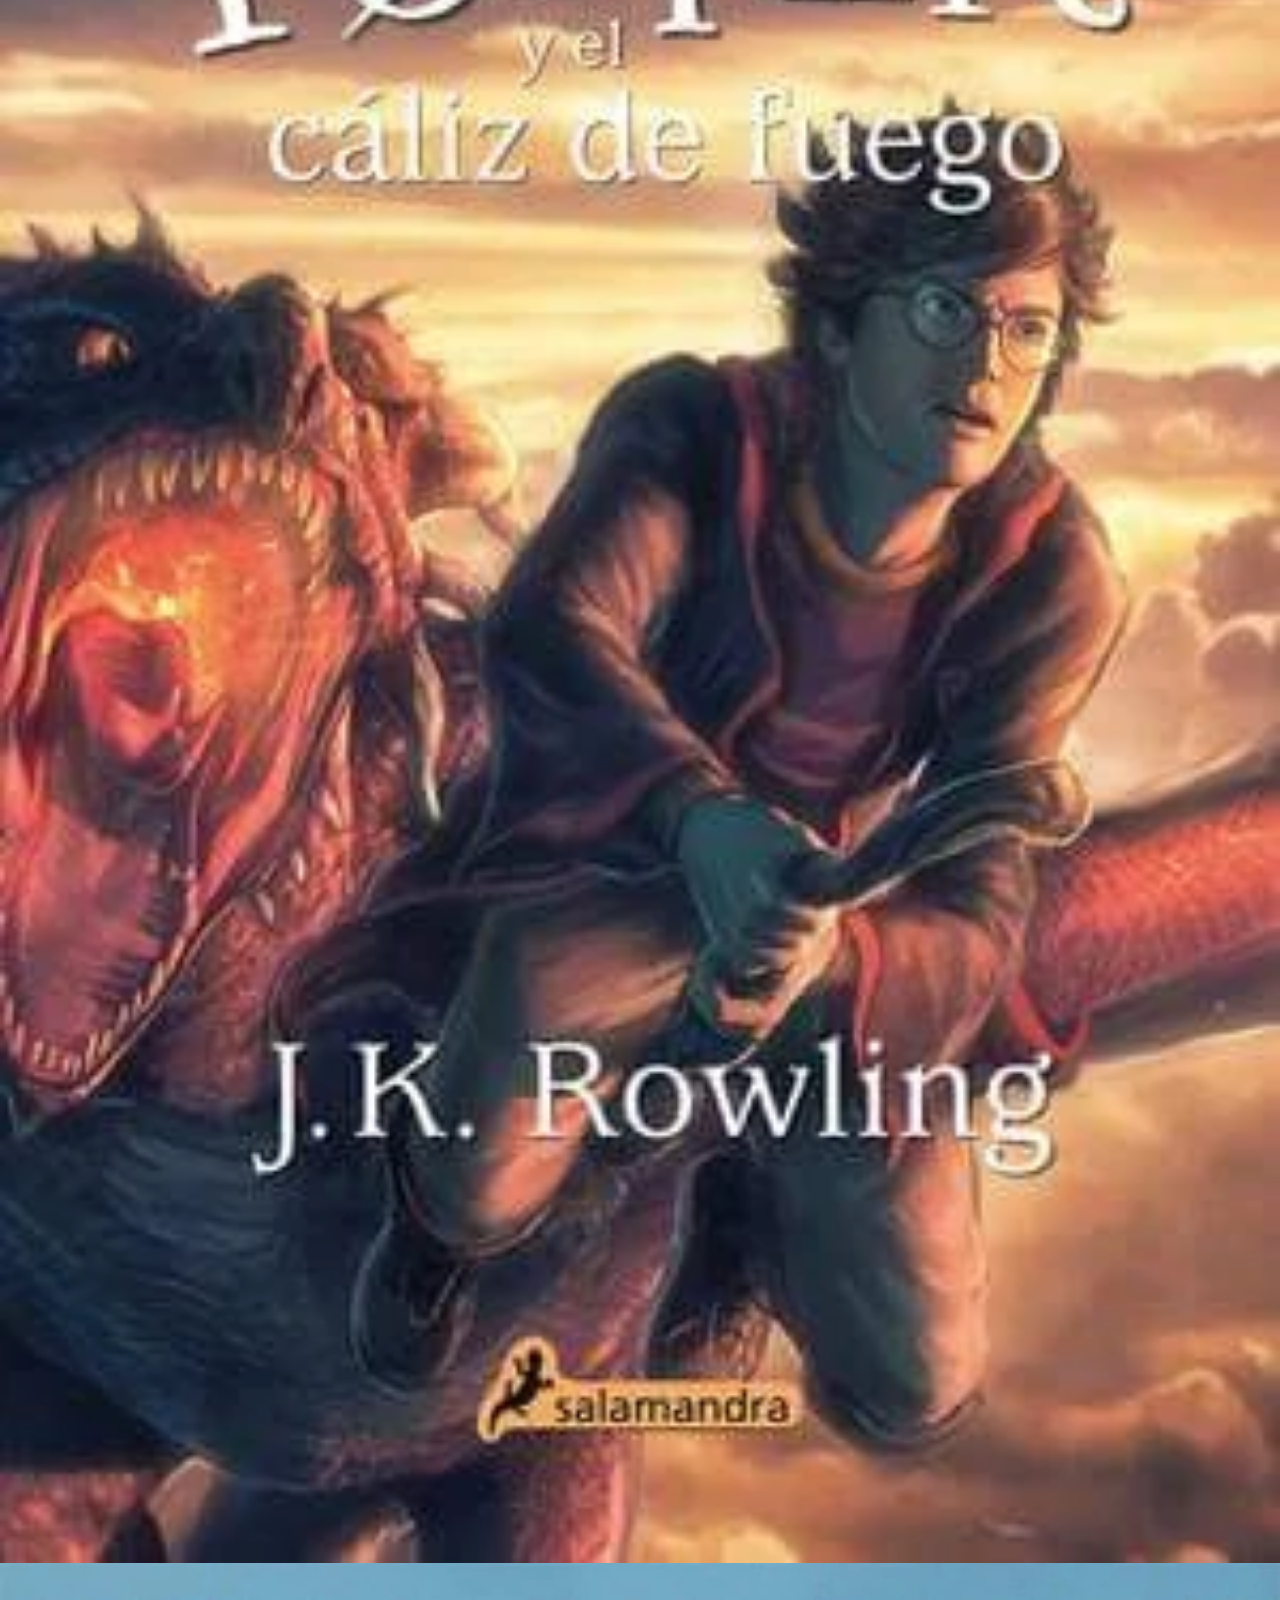
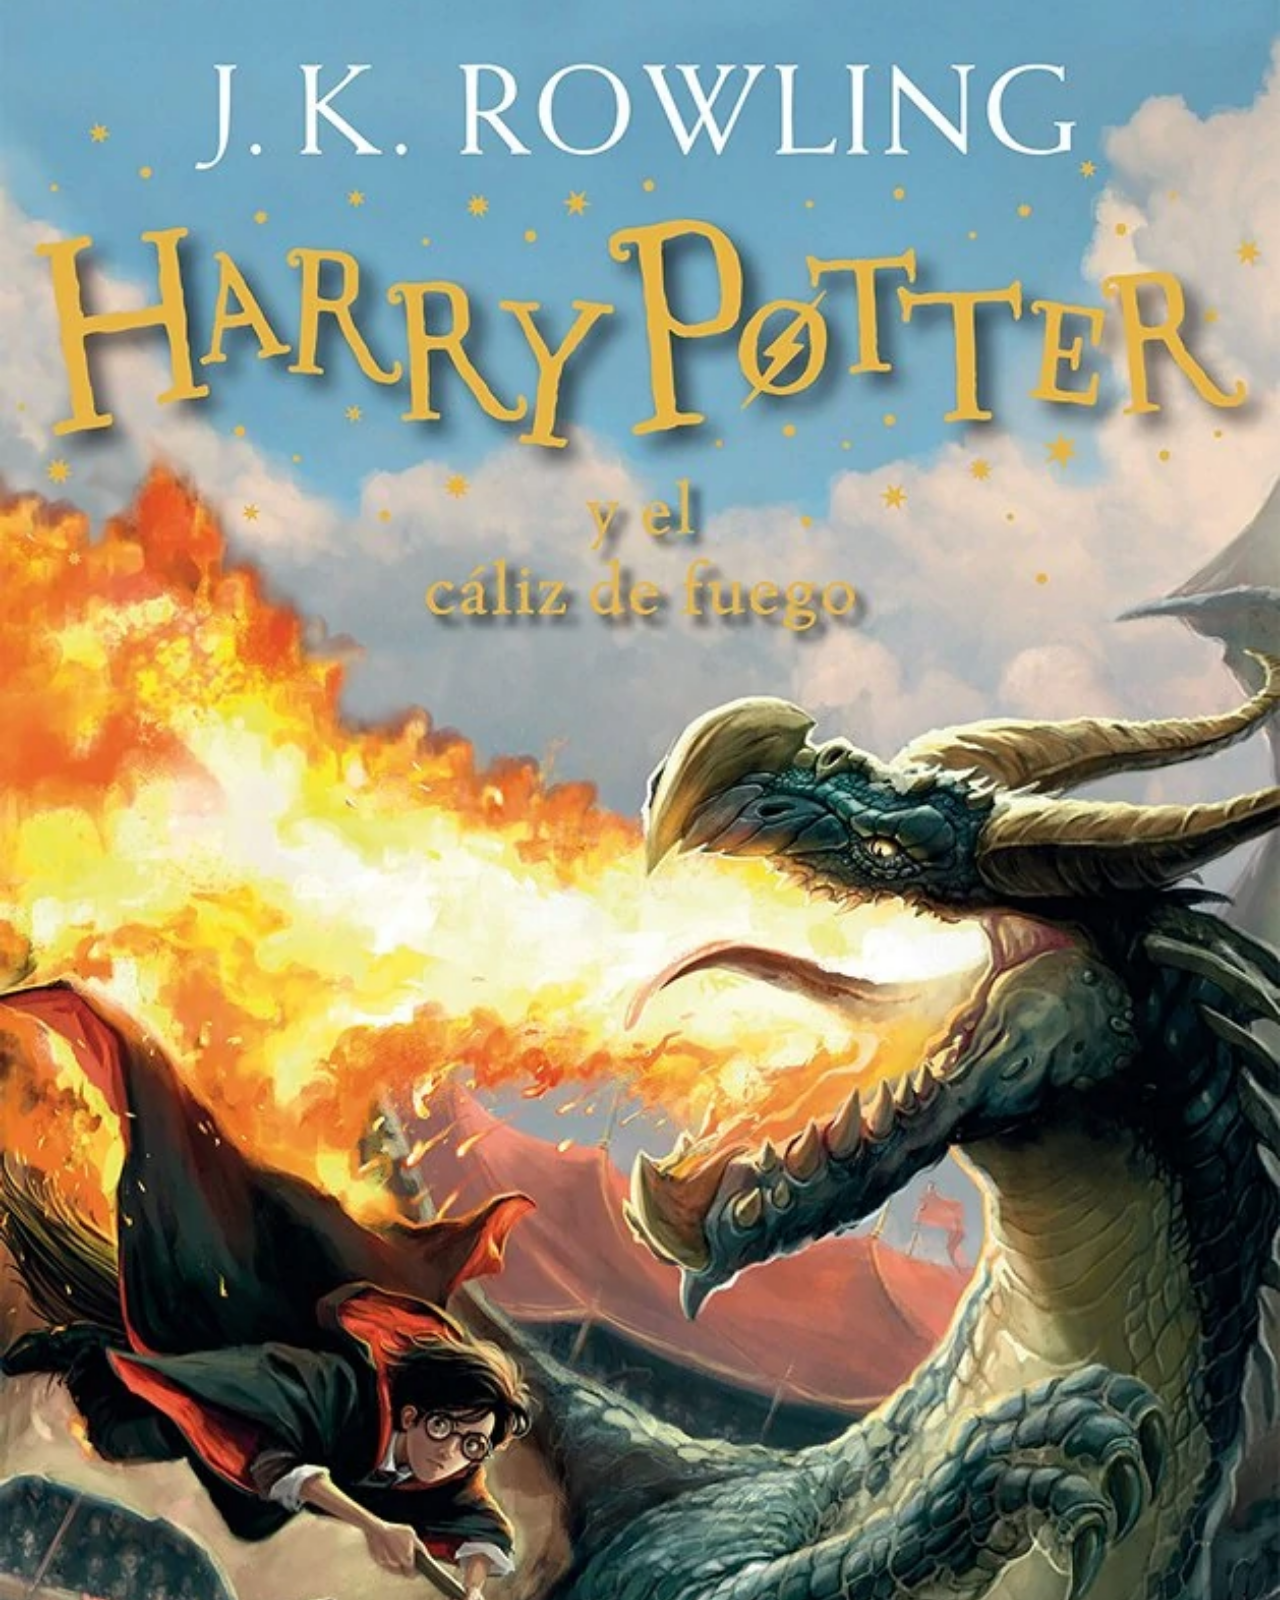
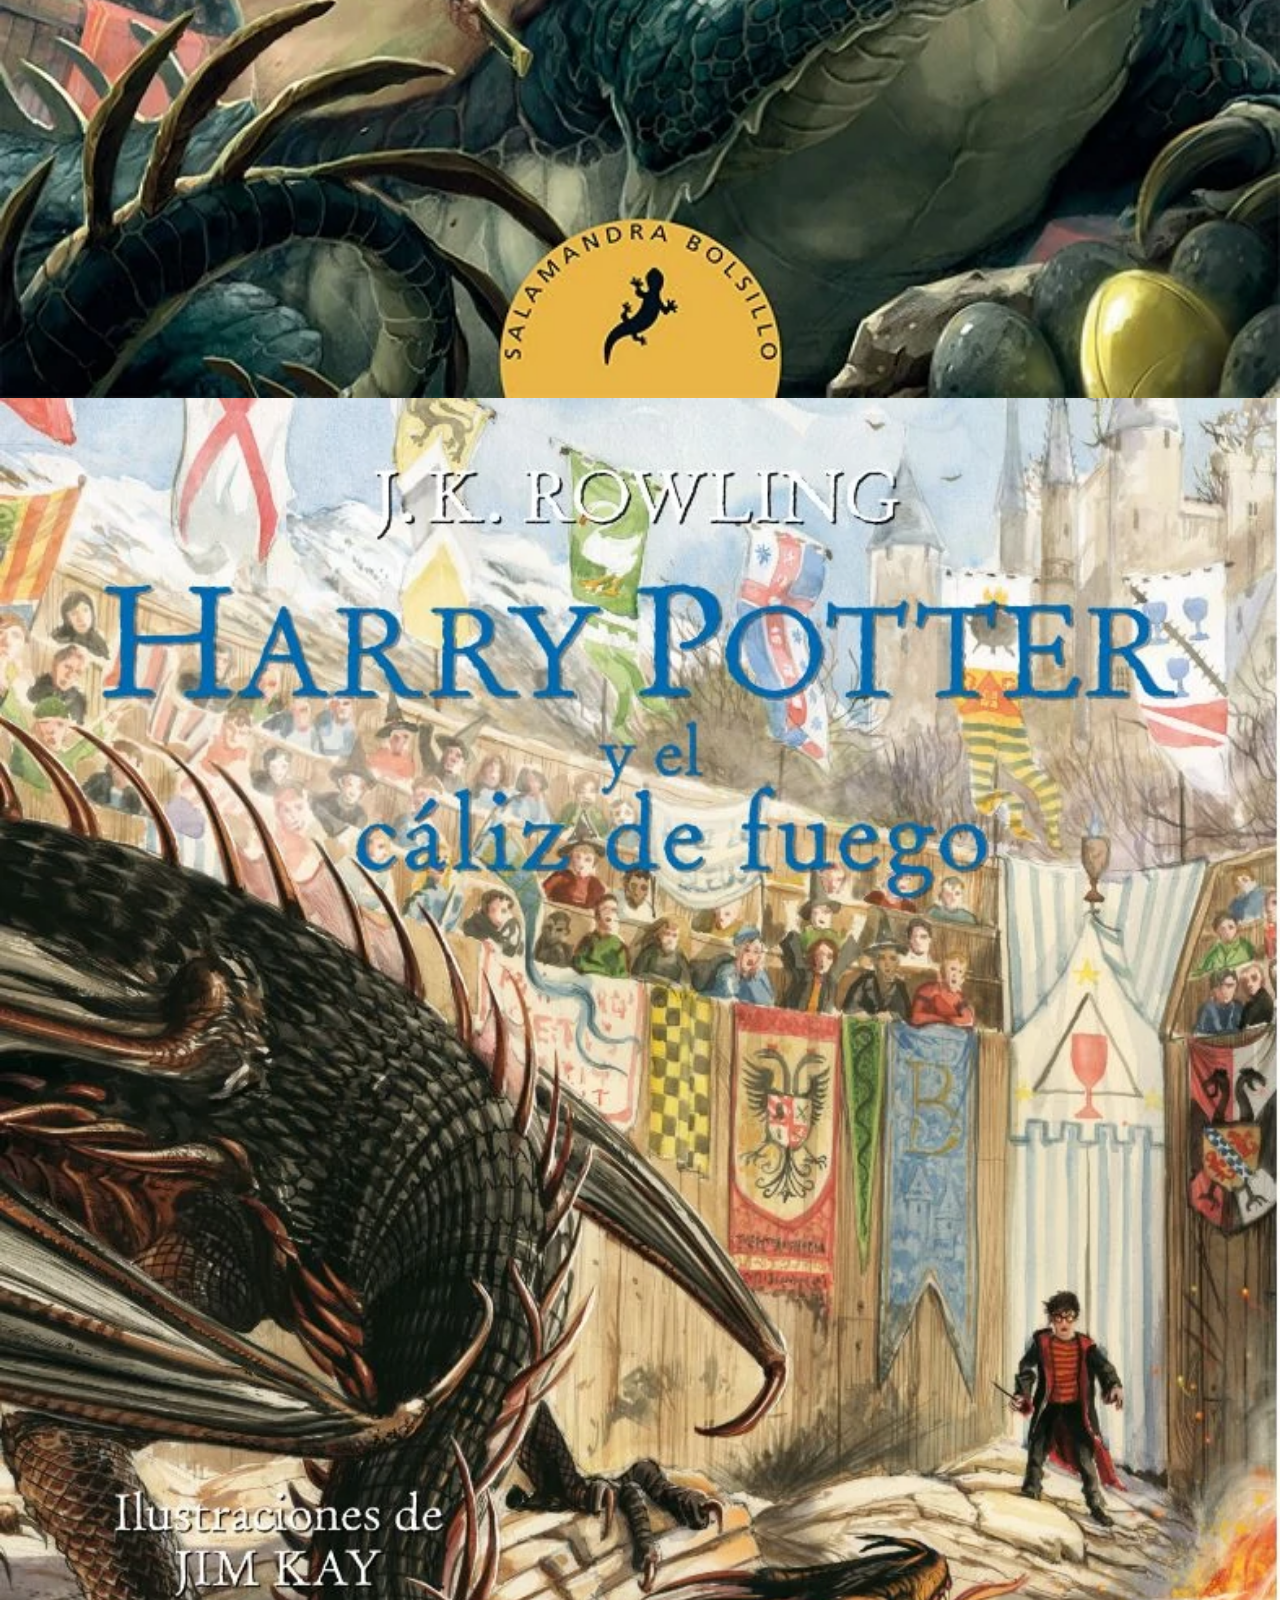
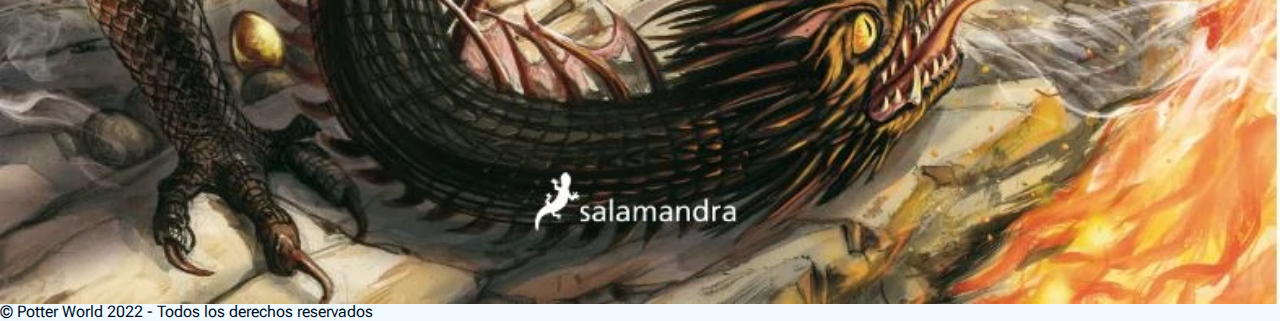
<file: book-4.html>
<!DOCTYPE html>
<html lang="en">
   <head>
      <meta charset="UTF-8">
      <meta http-equiv="X-UA-Compatible" content="IE=edge">
      <meta name="viewport" content="width=device-width, initial-scale=1.0">
      <title>Potter World - Libro 4</title>

      <link rel="shortcut icon" href="./assets/images/hollows.svg" type="image/x-icon">

      <link
         href="https://cdn.jsdelivr.net/npm/bootstrap@5.2.0-beta1/dist/css/bootstrap.min.css"
         rel="stylesheet"
         integrity="sha384-0evHe/X+R7YkIZDRvuzKMRqM+OrBnVFBL6DOitfPri4tjfHxaWutUpFmBp4vmVor"
         crossorigin="anonymous"
      >

      <link rel="stylesheet" href="./assets/css/index.css">
   </head>

   <body class="text-bg-secondary">
      <!-- Header -->
      <nav class="navbar navbar-dark bg-dark navbar-expand-lg sticky-top">
         <div class="container-fluid px-5">
            <a class="navbar-brand d-flex align-items-center" href="./index.html">
               <img src="./assets/images/hollows-light.svg" alt="brand logo"  width="60" height="60">

               <p class="mb-0 mt-3 brand-font fs-1">Potter World</p>
            </a>

            <button class="navbar-toggler" type="button" data-bs-toggle="collapse" data-bs-target="#navbarSupportedContent" aria-controls="navbarSupportedContent" aria-expanded="false" aria-label="Toggle navigation">
               <span class="navbar-toggler-icon"></span>
            </button>

            <div class="collapse navbar-collapse pe-md-5" id="navbarSupportedContent">
               <ul class="navbar-nav ms-auto gap-5 mb-2 mb-lg-0 pe-md-5">
                  <li class="nav-item">
                     <a class="nav-link" aria-current="page" href="./index.html">Inicio</a>
                  </li>

                  <li class="nav-item dropdown">
                     <a class="nav-link dropdown-toggle" href="#" id="navbarDropdown" role="button" data-bs-toggle="dropdown" aria-expanded="false">
                        Libros
                     </a>
                     
                     <ul class="dropdown-menu dropdown-menu-dark" aria-labelledby="navbarDropdown">
                        <li><a class="dropdown-item" href="./book-1.html">Harry Potter y la piedra filosofal</a></li>
                        <li><hr class="dropdown-divider"></li>
                        <li><a class="dropdown-item" href="./book-2.html">Harry Potter y la camara secreta</a></li>
                        <li><hr class="dropdown-divider"></li>
                        <li><a class="dropdown-item" href="./book-3.html">Harry Potter y el prisionero de Azkaban</a></li>
                        <li><hr class="dropdown-divider"></li>
                        <li><a class="dropdown-item active" href="./book-4.html">Harry Potter y el cáliz de fuego</a></li>
                        <li><hr class="dropdown-divider"></li>
                        <li><a class="dropdown-item" href="./book-5.html">Harry Potter y la orden del fenix</a></li>
                        <li><hr class="dropdown-divider"></li>
                        <li><a class="dropdown-item" href="./book-6.html">Harry Potter y el misterio del principe</a></li>
                        <li><hr class="dropdown-divider"></li>
                        <li><a class="dropdown-item" href="./book-7.html">Harry Potter y las reliquias de la muerte</a></li>
                     </ul>
                  </li>

                  <li class="nav-item">
                     <a class="nav-link" href="./author.html">Autor</a>
                  </li>
               </ul>
            </div>
         </div>
      </nav>
      <!-- End: Header -->

      <!-- Section -->
      <section class="container-fluid py-5 parallax dark-parallax bg-img-3">
         <div class="row">
            <div class="col-10 mx-auto">
               <div class="row">
                  <div class="col-md-3">
                     <div class="img-container mb-5 mb-md-0">
                        <img src="./assets/images/books/alt-4.webp" alt="">
                     </div>
                  </div>

                  <div class="col-md-9">
                     <p class="fs-1"><span class="text-warning">Título:</span> Harry Potter y el cáliz de fuego</p>

                     <div class="row mt-5">
                        <div class="col-md-7">
                           <p class="mb-5"><span class="text-warning">Título original:</span> Harry Potter and the Goblet of Fire</p>

                           <p class="mb-5"><span class="text-warning">Ilustración por:</span> Giles Greenfield</p>

                           <p class="mb-5"><span class="text-warning">Traductor:</span> Alicia Dellepiane</p>

                           <p class="mb-5"><span class="text-warning">Capítulos:</span> 37</p>
                        </div>

                        <div class="col-md">
                           <p class="text-warning">Editoriales:</p>

                           <ul class="list mb-5">
                              <li class="text-warning"><span class="text-white">Bloomsbury (Inglaterra)</span></li>

                              <li class="text-warning"><span class="text-white">Scholastic (América)</span></li>
                              
                              <li class="text-warning"><span class="text-white">Salamandra (España)</span></li>
                           </ul>

                           <p><span class="text-warning">Fecha de publicación:</span></p>

                           <ul class="list mb-5">
                              <li class="text-warning"><span class="text-white">8 de Julio de 2000 (Inglaterra)</span></li>

                              <li class="text-warning"><span class="text-white">8 de Julio de 2000 (América)</span></li>
                              
                              <li class="text-warning"><span class="text-white">13 de Febrero de 2001 (España)</span></li>
                           </ul>

                           <p><span class="text-warning">Páginas:</span></p>

                           <ul class="list">
                              
                              <li class="text-warning"><span class="text-white">636 (Inglaterra)</span></li>

                              <li class="text-warning"><span class="text-white">734 (América)</span></li>
                              
                              <li class="text-warning"><span class="text-white">635 (España)</span></li>
                           </ul>
                        </div>
                     </div>
                  </div>
               </div>
            </div>
         </div>

         <div class="row mt-5">
            <div class="col-10 mx-auto">
               <p class="text-warning text-center fs-2">Sinopsis:</p>
   
               <p class="lh-base">Tras otro abominable verano con los Dursley, Harry se dispone a iniciar el cuarto curso en Hogwarts, la famosa escuela de magia y hechicería. A sus catorce años, a Harry le gustaría ser un joven mago como los demás y dedicarse a aprender nuevos sortilegios, encontrarse con sus amigos Ron y Hermione y asistir con ellos a los Mundiales de quidditch.</p>
   
               <p class="lh-base">Sin embargo, al llegar al colegio le espera una gran sorpresa que lo obligará a enfrentarse a los desafíos más temibles de toda su vida. SI logra superarlos, habrá demostrado que ya no es un niño y que está preparado para vivir las nuevas y emocionantes experiencias que el futuro le depara.</p>
            </div>
         </div>

         <div class="row mt-5">
            <div class="col-10 mx-auto">
               <p class="text-center text-uppercase letter-sp-1 text-warning mb-5">Galería de ilustraciones</p>
               <div class="row">
                  <div class="col-md">
                     <div class="img-container mb-5 mb-md-0">
                        <img src="./assets/images/books/alt-4-1.webp" alt="">
                     </div>
                  </div>

                  <div class="col-md">
                     <div class="img-container mb-5 mb-md-0">
                        <img src="./assets/images/books/alt-4-2.webp" alt="">
                     </div>
                  </div>
                  
                  <div class="col-md">
                     <div class="img-container">
                        <img src="./assets/images/books/alt-4-3.webp" alt="">
                     </div>
                  </div>
               </div>
            </div>
         </div>
      </section>
      <!-- End: Section -->

      <!-- Footer -->
      <footer class="container-fluid py-5 text-bg-dark text-center">
         &#169; Potter World 2022 - Todos los derechos reservados
      </footer>
      <!-- End: Footer -->

      <script
         src="https://cdn.jsdelivr.net/npm/bootstrap@5.2.0-beta1/dist/js/bootstrap.bundle.min.js"
         integrity="sha384-pprn3073KE6tl6bjs2QrFaJGz5/SUsLqktiwsUTF55Jfv3qYSDhgCecCxMW52nD2"
         crossorigin="anonymous"
      ></script>
   </body>
</html>
</file>
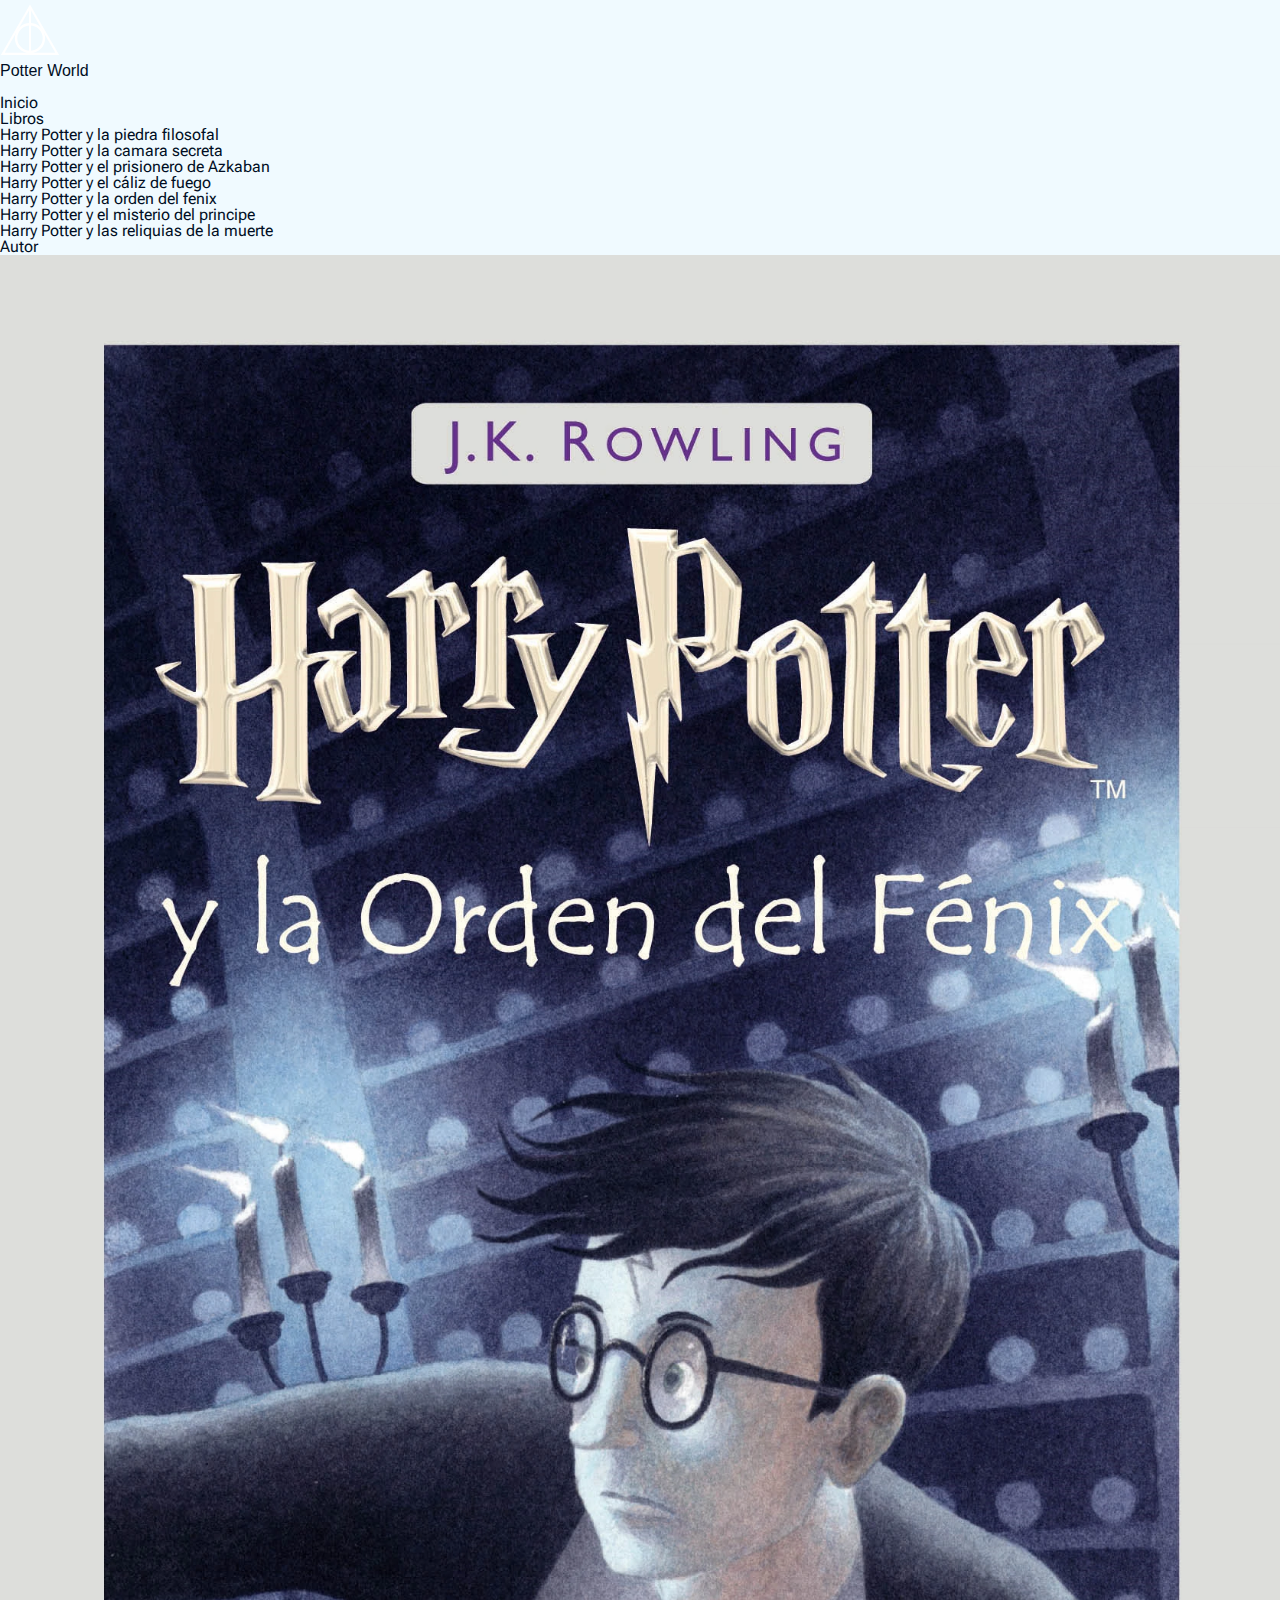
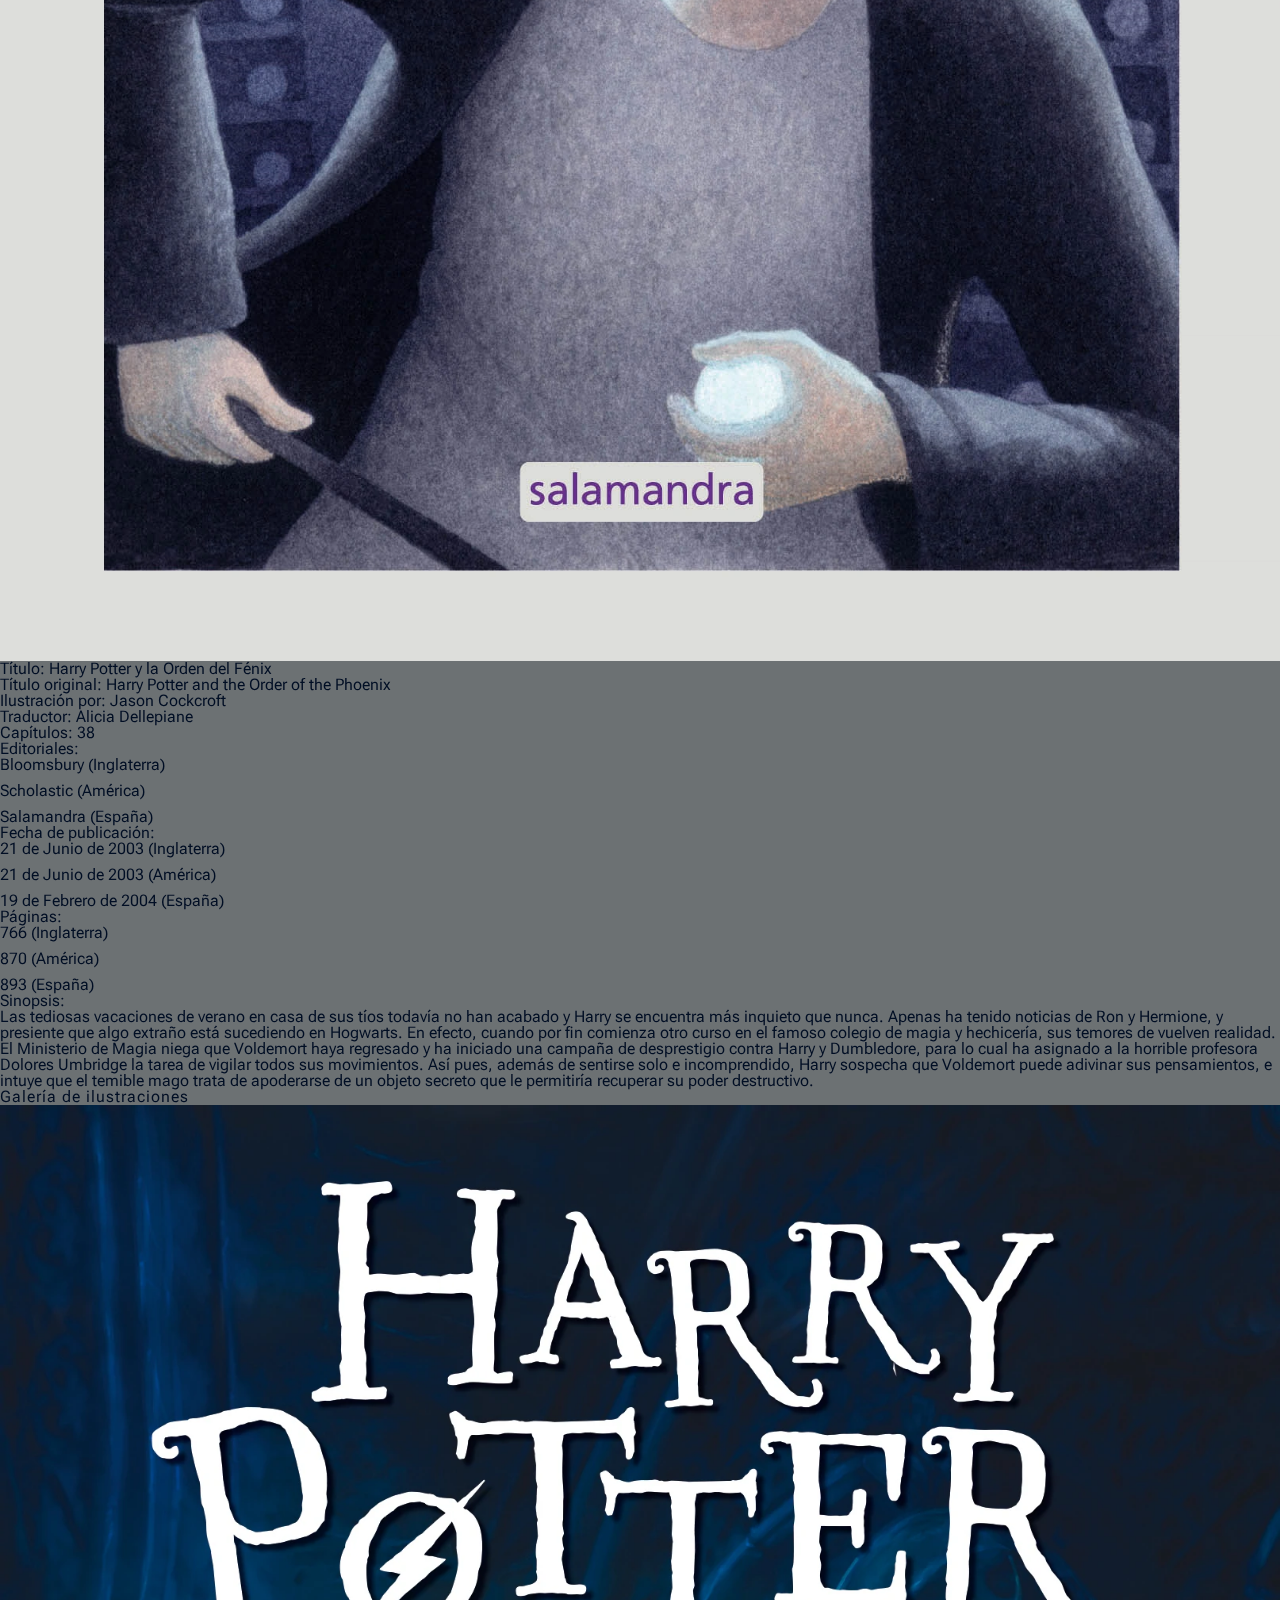
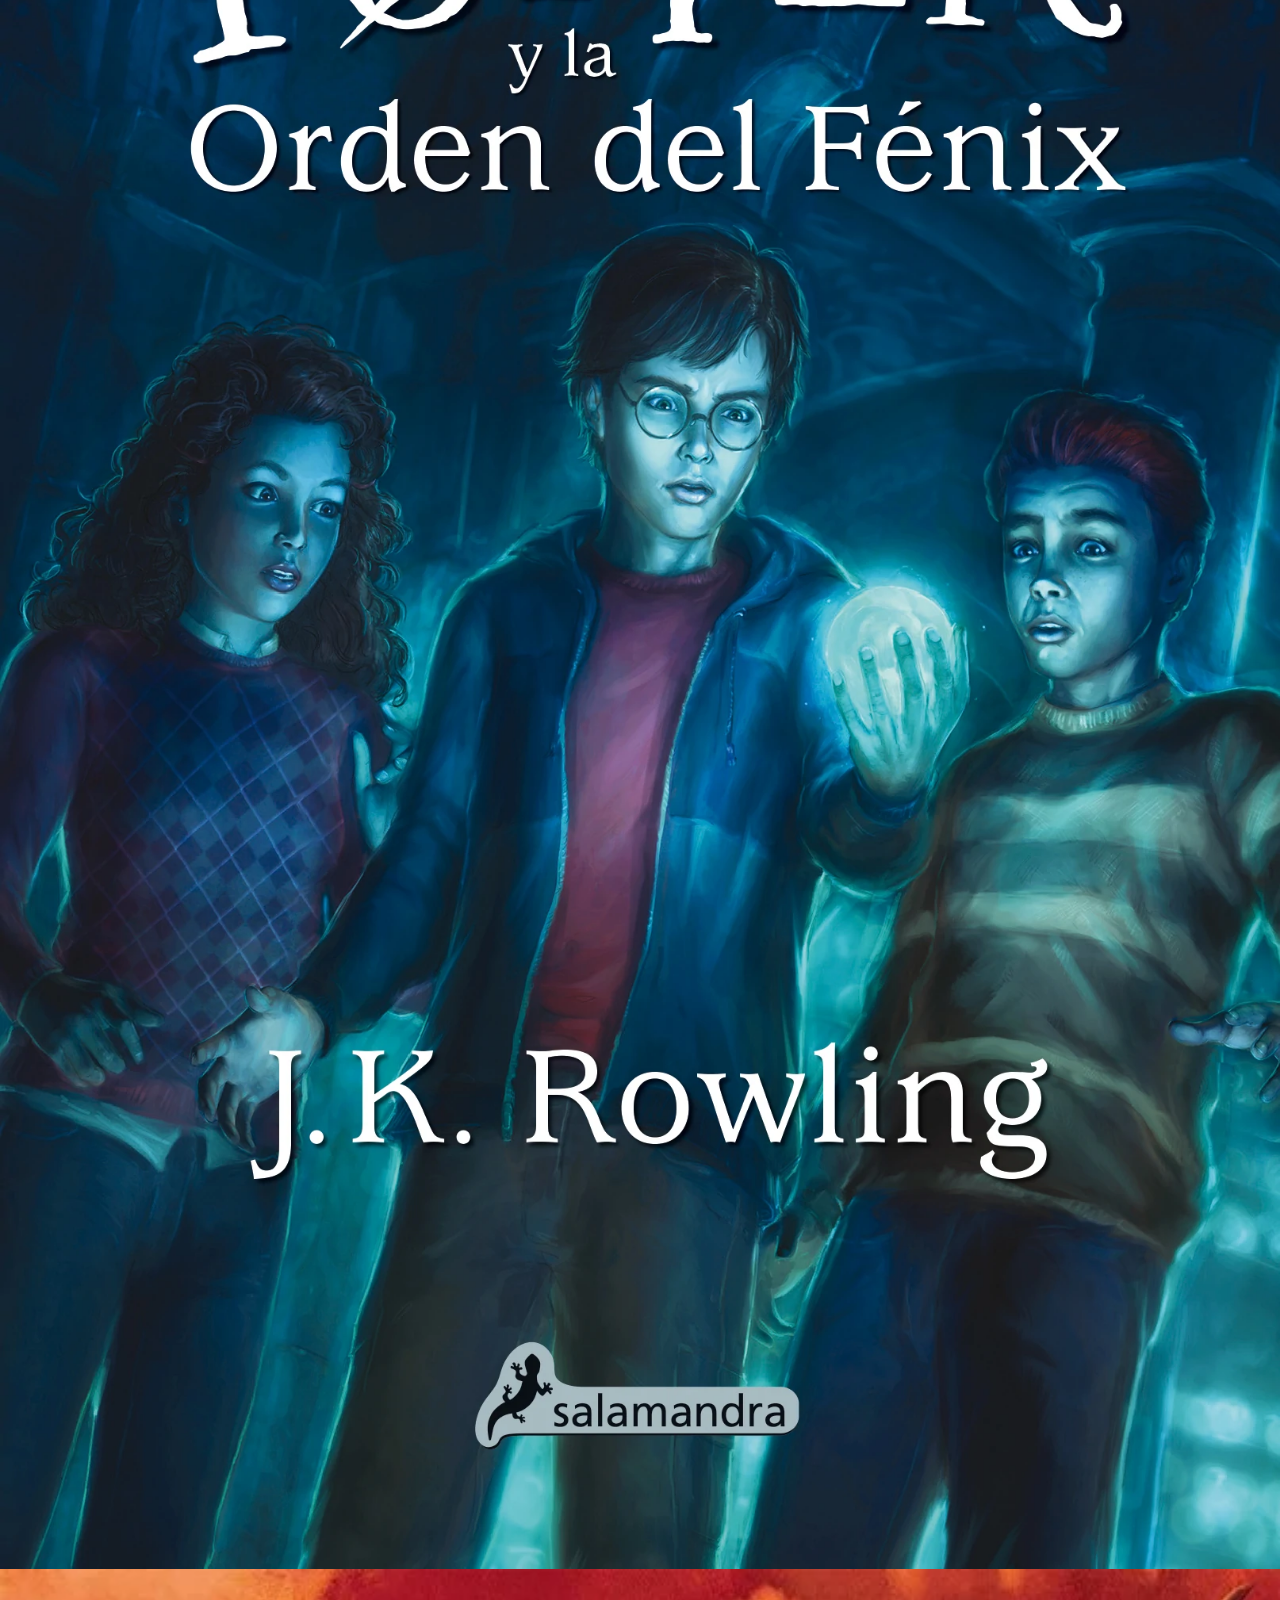
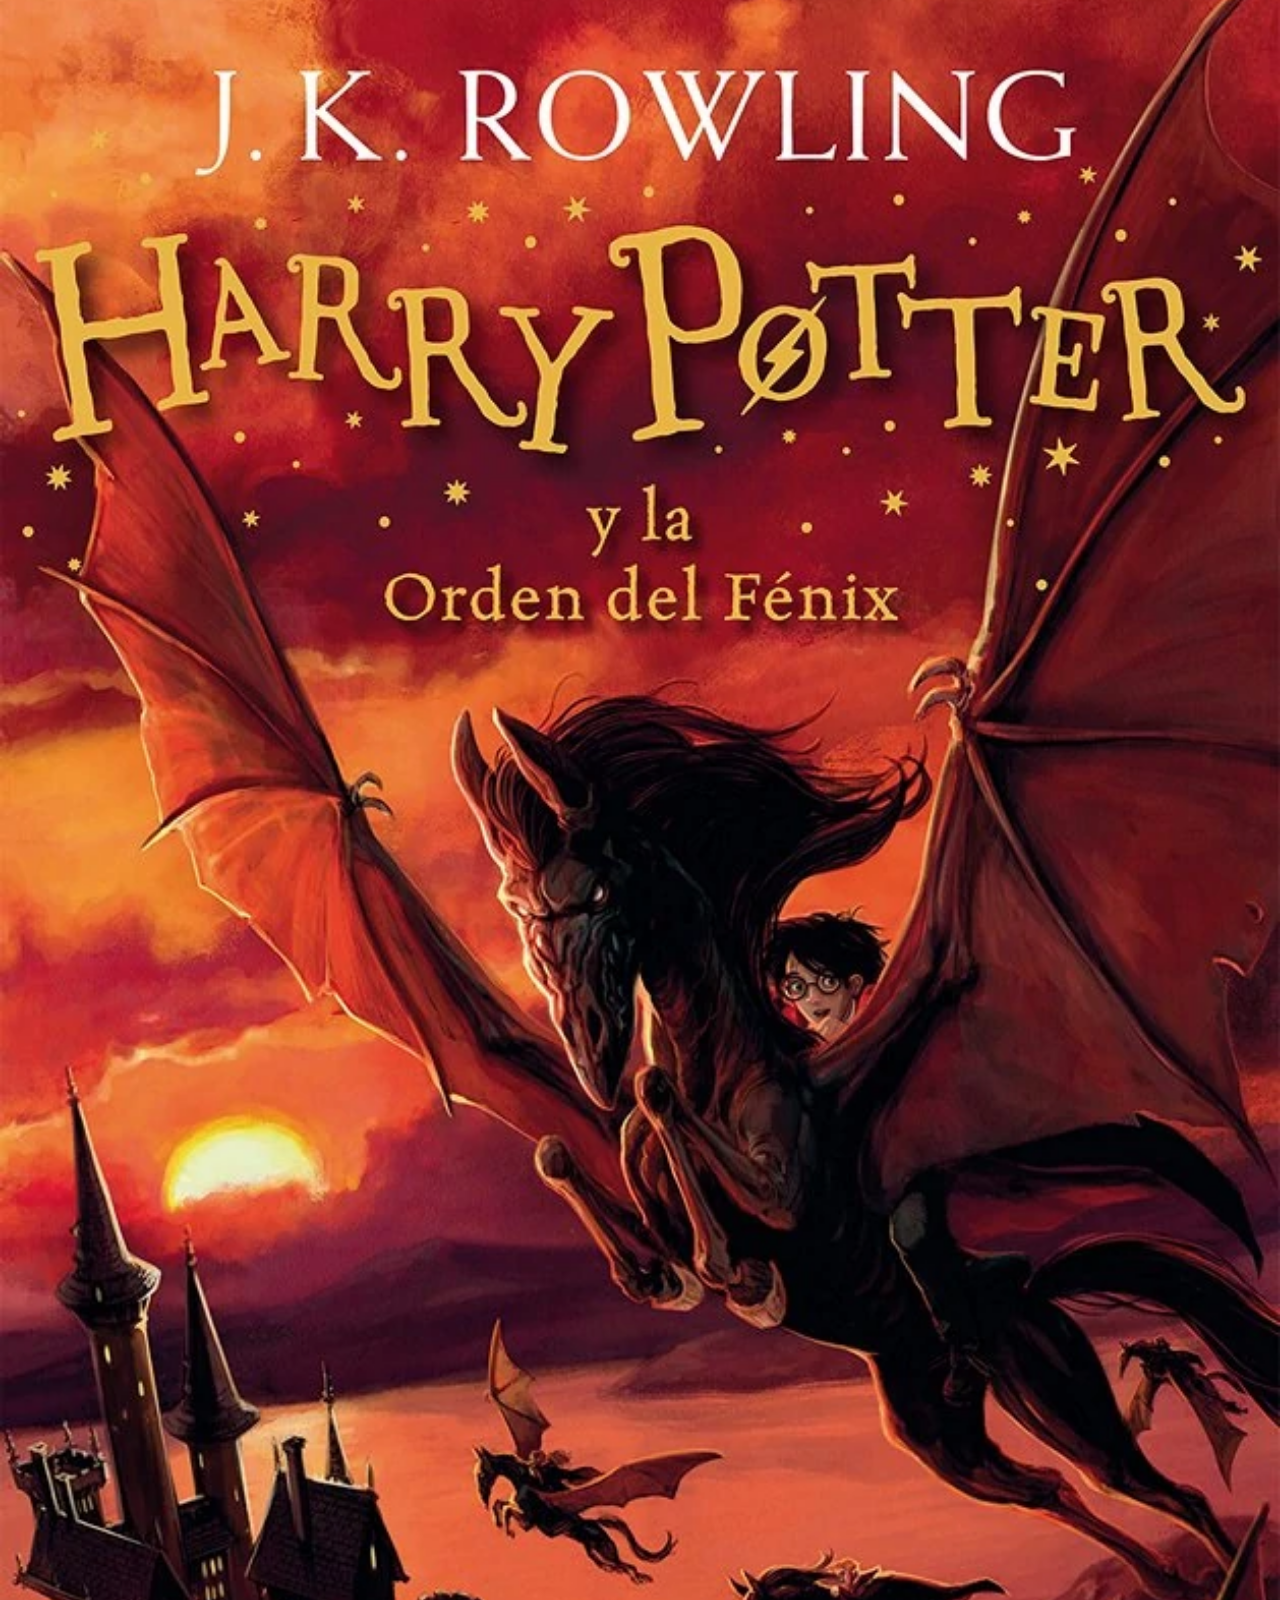
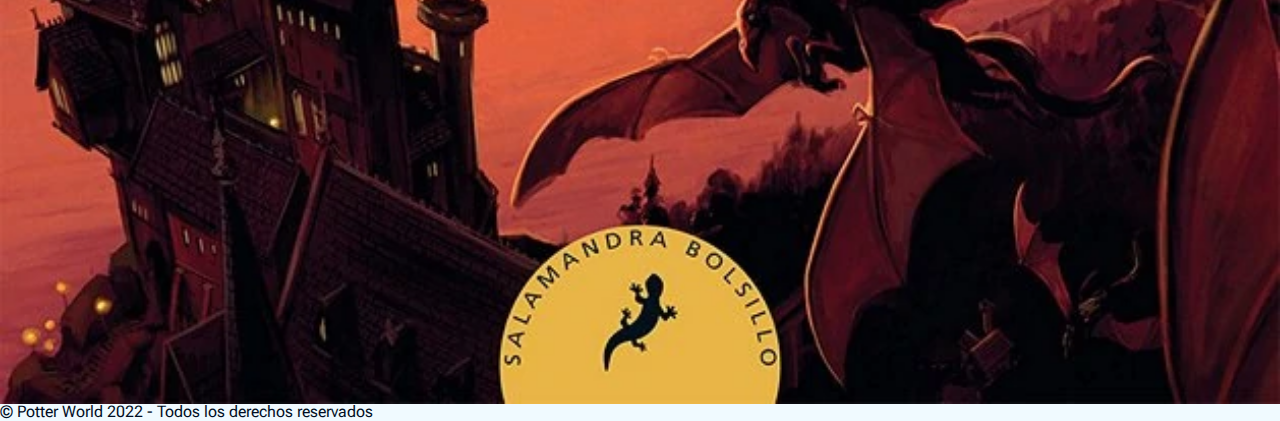
<file: book-5.html>
<!DOCTYPE html>
<html lang="en">
   <head>
      <meta charset="UTF-8">
      <meta http-equiv="X-UA-Compatible" content="IE=edge">
      <meta name="viewport" content="width=device-width, initial-scale=1.0">
      <title>Potter World - Libro 5</title>

      <link rel="shortcut icon" href="./assets/images/hollows.svg" type="image/x-icon">

      <link
         href="https://cdn.jsdelivr.net/npm/bootstrap@5.2.0-beta1/dist/css/bootstrap.min.css"
         rel="stylesheet"
         integrity="sha384-0evHe/X+R7YkIZDRvuzKMRqM+OrBnVFBL6DOitfPri4tjfHxaWutUpFmBp4vmVor"
         crossorigin="anonymous"
      >

      <link rel="stylesheet" href="./assets/css/index.css">
   </head>

   <body class="text-bg-secondary">
      <!-- Header -->
      <nav class="navbar navbar-dark bg-dark navbar-expand-lg sticky-top">
         <div class="container-fluid px-5">
            <a class="navbar-brand d-flex align-items-center" href="./index.html">
               <img src="./assets/images/hollows-light.svg" alt="brand logo"  width="60" height="60">

               <p class="mb-0 mt-3 brand-font fs-1">Potter World</p>
            </a>

            <button class="navbar-toggler" type="button" data-bs-toggle="collapse" data-bs-target="#navbarSupportedContent" aria-controls="navbarSupportedContent" aria-expanded="false" aria-label="Toggle navigation">
               <span class="navbar-toggler-icon"></span>
            </button>

            <div class="collapse navbar-collapse pe-md-5" id="navbarSupportedContent">
               <ul class="navbar-nav ms-auto gap-5 mb-2 mb-lg-0 pe-md-5">
                  <li class="nav-item">
                     <a class="nav-link" aria-current="page" href="./index.html">Inicio</a>
                  </li>

                  <li class="nav-item dropdown">
                     <a class="nav-link dropdown-toggle" href="#" id="navbarDropdown" role="button" data-bs-toggle="dropdown" aria-expanded="false">
                        Libros
                     </a>
                     
                     <ul class="dropdown-menu dropdown-menu-dark" aria-labelledby="navbarDropdown">
                        <li><a class="dropdown-item" href="./book-1.html">Harry Potter y la piedra filosofal</a></li>
                        <li><hr class="dropdown-divider"></li>
                        <li><a class="dropdown-item" href="./book-2.html">Harry Potter y la camara secreta</a></li>
                        <li><hr class="dropdown-divider"></li>
                        <li><a class="dropdown-item" href="./book-3.html">Harry Potter y el prisionero de Azkaban</a></li>
                        <li><hr class="dropdown-divider"></li>
                        <li><a class="dropdown-item" href="./book-4.html">Harry Potter y el cáliz de fuego</a></li>
                        <li><hr class="dropdown-divider"></li>
                        <li><a class="dropdown-item active" href="./book-5.html">Harry Potter y la orden del fenix</a></li>
                        <li><hr class="dropdown-divider"></li>
                        <li><a class="dropdown-item" href="./book-6.html">Harry Potter y el misterio del principe</a></li>
                        <li><hr class="dropdown-divider"></li>
                        <li><a class="dropdown-item" href="./book-7.html">Harry Potter y las reliquias de la muerte</a></li>
                     </ul>
                  </li>

                  <li class="nav-item">
                     <a class="nav-link" href="./author.html">Autor</a>
                  </li>
               </ul>
            </div>
         </div>
      </nav>
      <!-- End: Header -->

      <!-- Section -->
      <section class="container-fluid py-5 parallax dark-parallax bg-img-3">
         <div class="row">
            <div class="col-10 mx-auto">
               <div class="row">
                  <div class="col-md-3">
                     <div class="img-container mb-5 mb-md-0">
                        <img src="./assets/images/books/alt-5.webp" alt="">
                     </div>
                  </div>

                  <div class="col-md-9">
                     <p class="fs-1"><span class="text-warning">Título:</span> Harry Potter y la Orden del Fénix</p>

                     <div class="row mt-5">
                        <div class="col-md-7">
                           <p class="mb-5"><span class="text-warning">Título original:</span> Harry Potter and the Order of the Phoenix</p>

                           <p class="mb-5"><span class="text-warning">Ilustración por:</span> Jason Cockcroft</p>

                           <p class="mb-5"><span class="text-warning">Traductor:</span> Alicia Dellepiane</p>

                           <p class="mb-5"><span class="text-warning">Capítulos:</span> 38</p>
                        </div>

                        <div class="col-md">
                           <p class="text-warning">Editoriales:</p>

                           <ul class="list mb-5">
                              <li class="text-warning"><span class="text-white">Bloomsbury (Inglaterra)</span></li>

                              <li class="text-warning"><span class="text-white">Scholastic (América)</span></li>
                              
                              <li class="text-warning"><span class="text-white">Salamandra (España)</span></li>
                           </ul>

                           <p><span class="text-warning">Fecha de publicación:</span></p>

                           <ul class="list mb-5">
                              <li class="text-warning"><span class="text-white">21 de Junio de 2003 (Inglaterra)</span></li>

                              <li class="text-warning"><span class="text-white">21 de Junio de 2003 (América)</span></li>
                              
                              <li class="text-warning"><span class="text-white">19 de Febrero de 2004 (España)</span></li>
                           </ul>

                           <p><span class="text-warning">Páginas:</span></p>

                           <ul class="list">
                              
                              <li class="text-warning"><span class="text-white">766 (Inglaterra)</span></li>

                              <li class="text-warning"><span class="text-white">870 (América)</span></li>
                              
                              <li class="text-warning"><span class="text-white">893 (España)</span></li>
                           </ul>
                        </div>
                     </div>
                  </div>
               </div>
            </div>
         </div>

         <div class="row mt-5">
            <div class="col-10 mx-auto">
               <p class="text-warning text-center fs-2">Sinopsis:</p>
   
               <p class="lh-base">Las tediosas vacaciones de verano en casa de sus tíos todavía no han acabado y Harry se encuentra más inquieto que nunca. Apenas ha tenido noticias de Ron y Hermione, y presiente que algo extraño está sucediendo en Hogwarts. En efecto, cuando por fin comienza otro curso en el famoso colegio de magia y hechicería, sus temores de vuelven realidad.</p>
   
               <p class="lh-base">El Ministerio de Magia niega que Voldemort haya regresado y ha iniciado una campaña de desprestigio contra Harry y Dumbledore, para lo cual ha asignado a la horrible profesora Dolores Umbridge la tarea de vigilar todos sus movimientos. Así pues, además de sentirse solo e incomprendido, Harry sospecha que Voldemort puede adivinar sus pensamientos, e intuye que el temible mago trata de apoderarse de un objeto secreto que le permitiría recuperar su poder destructivo.</p>
            </div>
         </div>

         <div class="row mt-5">
            <div class="col-10 mx-auto">
               <p class="text-center text-uppercase letter-sp-1 text-warning mb-5">Galería de ilustraciones</p>
               <div class="row">
                  <div class="col-md">
                     <div class="img-container mb-5 mb-md-0">
                        <img src="./assets/images/books/alt-5-1.webp" alt="">
                     </div>
                  </div>

                  <div class="col-md">
                     <div class="img-container">
                        <img src="./assets/images/books/alt-5-2.webp" alt="">
                     </div>
                  </div>
                  
                  <div class="col-md">
                     
                  </div>
               </div>
            </div>
         </div>
      </section>
      <!-- End: Section -->

      <!-- Footer -->
      <footer class="container-fluid py-5 text-bg-dark text-center">
         &#169; Potter World 2022 - Todos los derechos reservados
      </footer>
      <!-- End: Footer -->

      <script
         src="https://cdn.jsdelivr.net/npm/bootstrap@5.2.0-beta1/dist/js/bootstrap.bundle.min.js"
         integrity="sha384-pprn3073KE6tl6bjs2QrFaJGz5/SUsLqktiwsUTF55Jfv3qYSDhgCecCxMW52nD2"
         crossorigin="anonymous"
      ></script>
   </body>
</html>
</file>
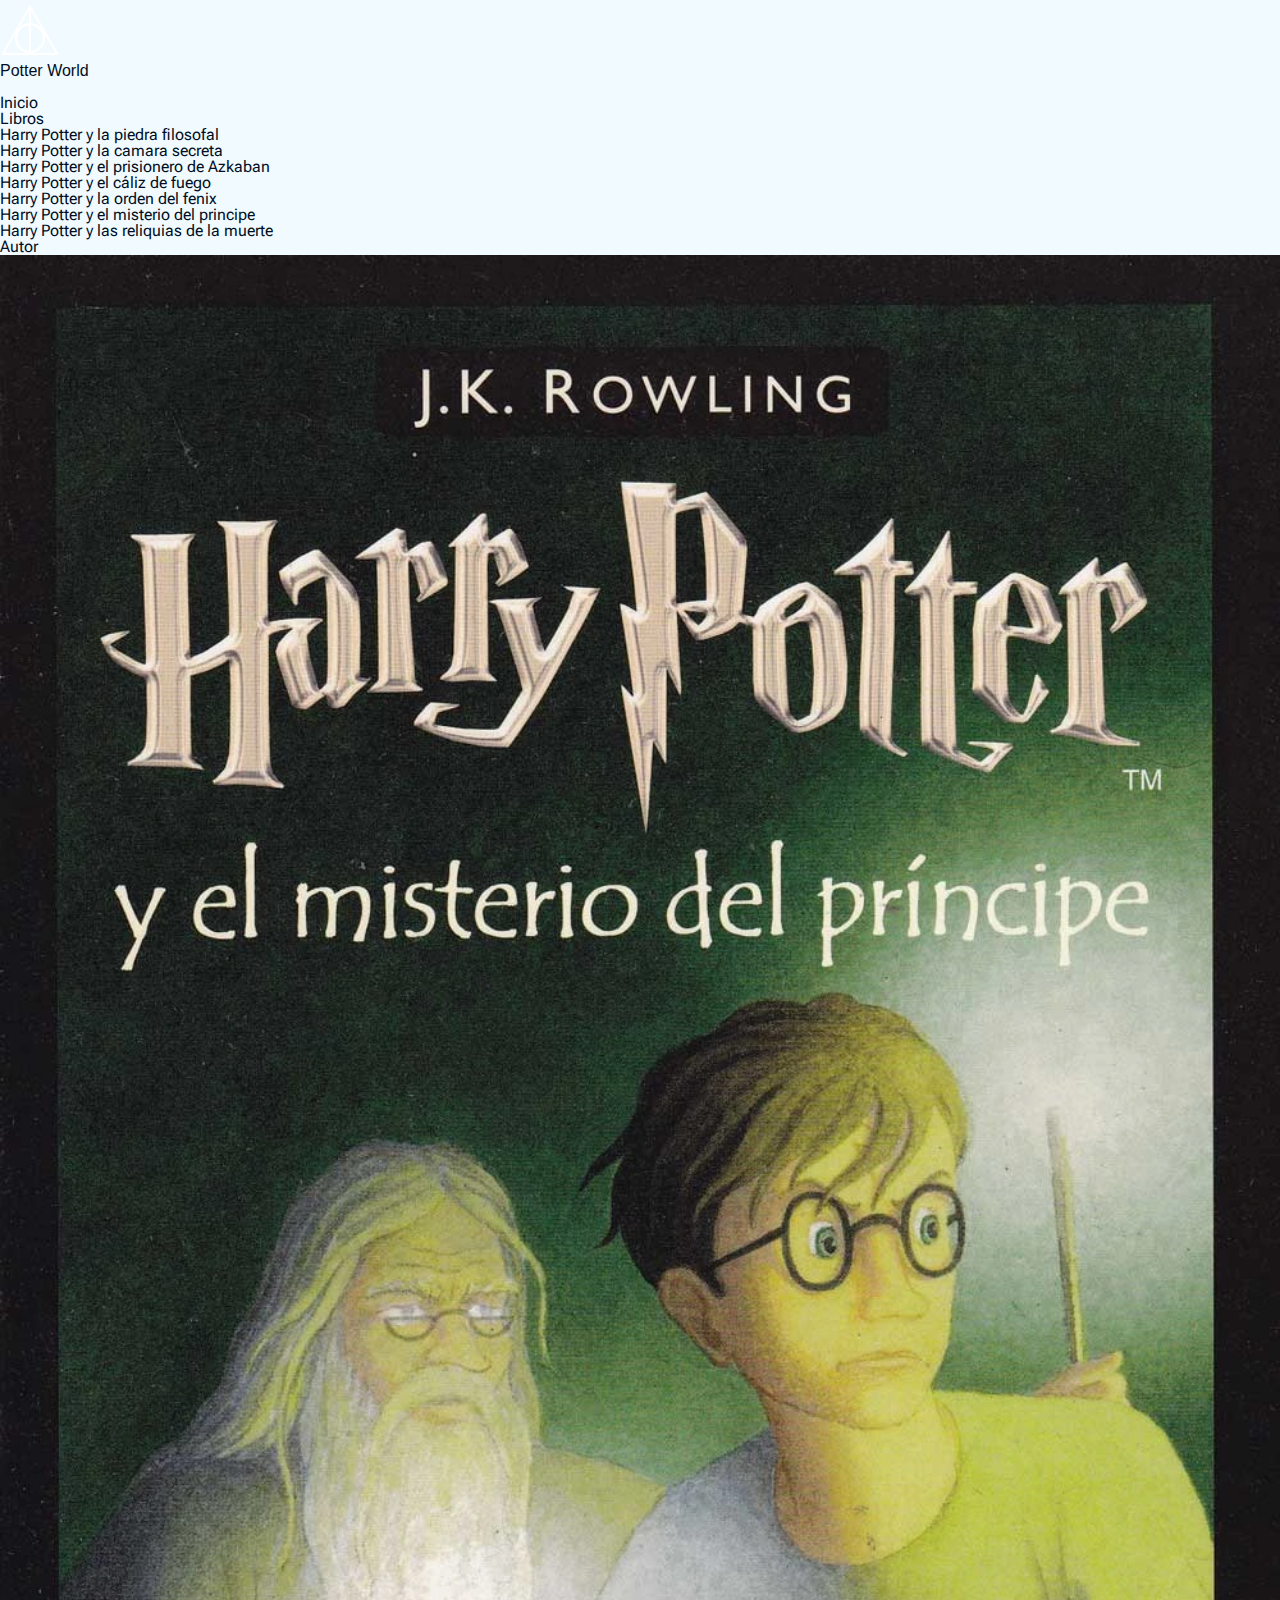
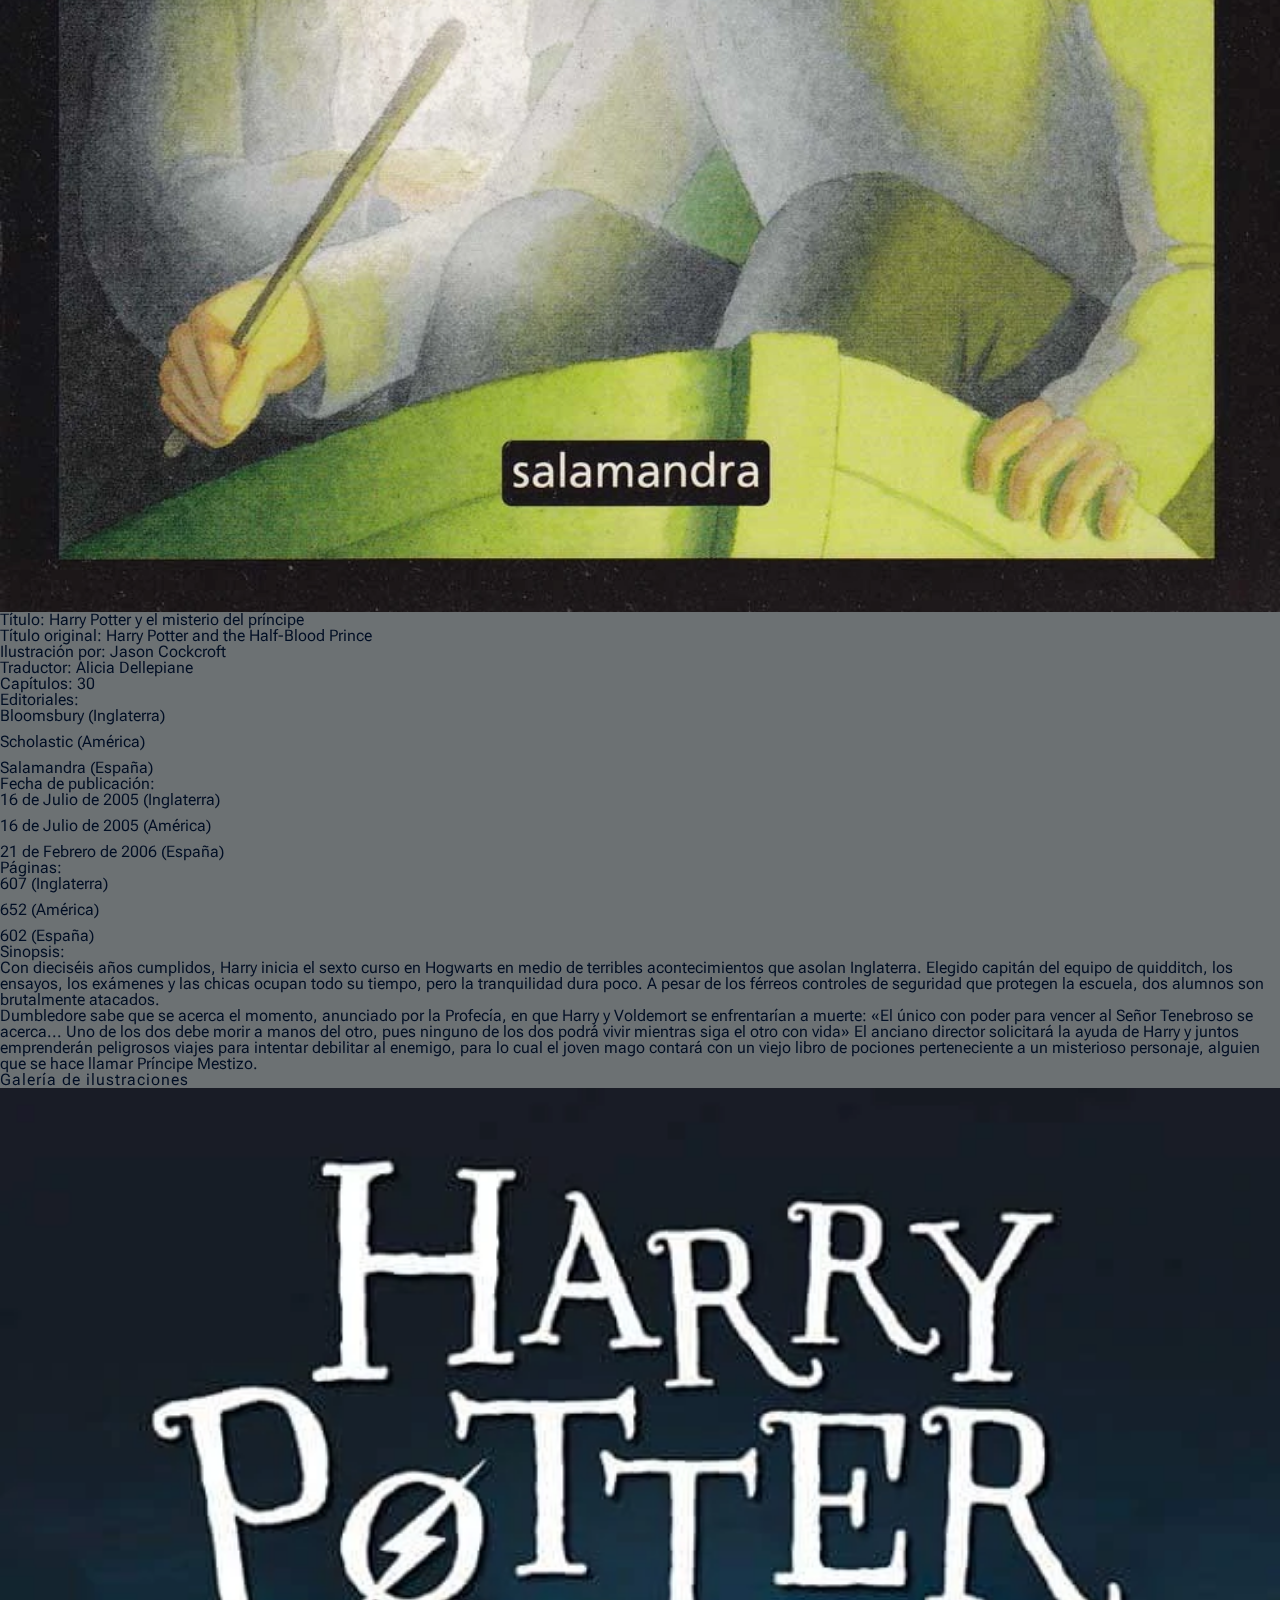
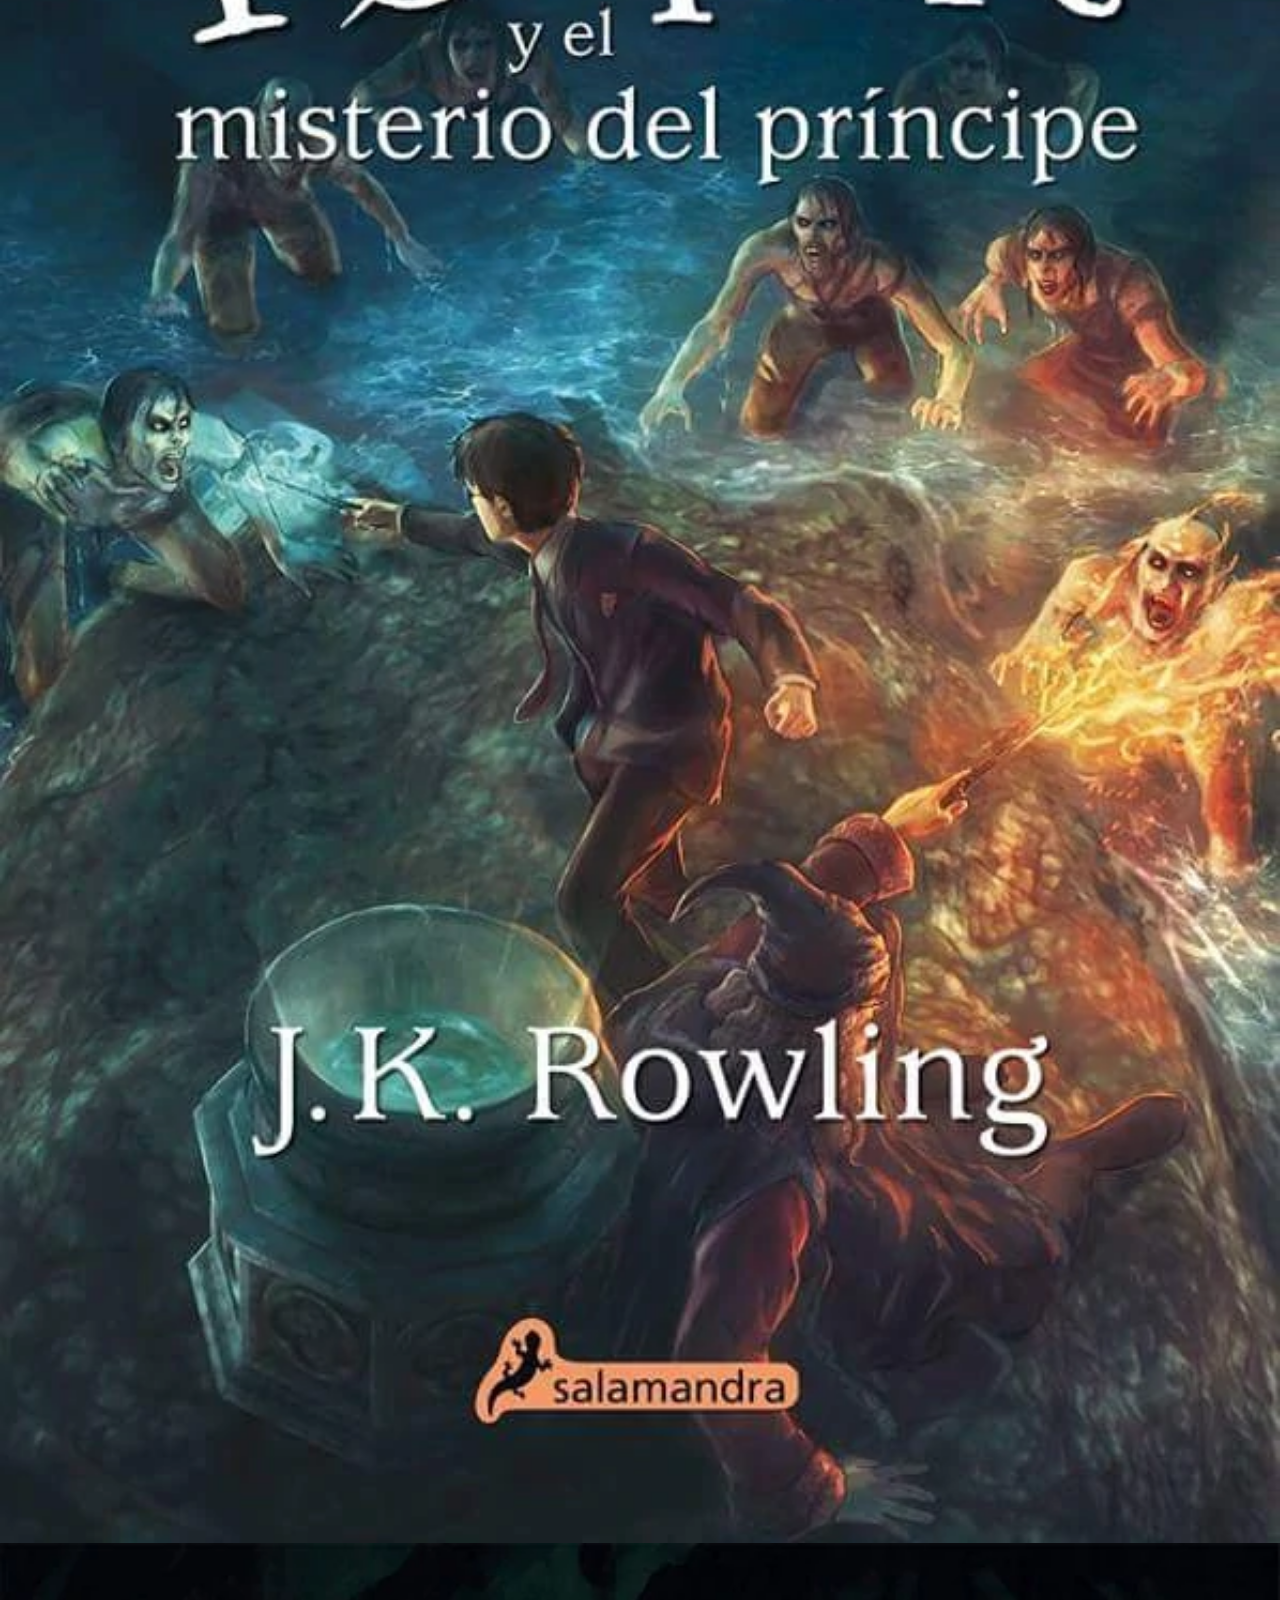
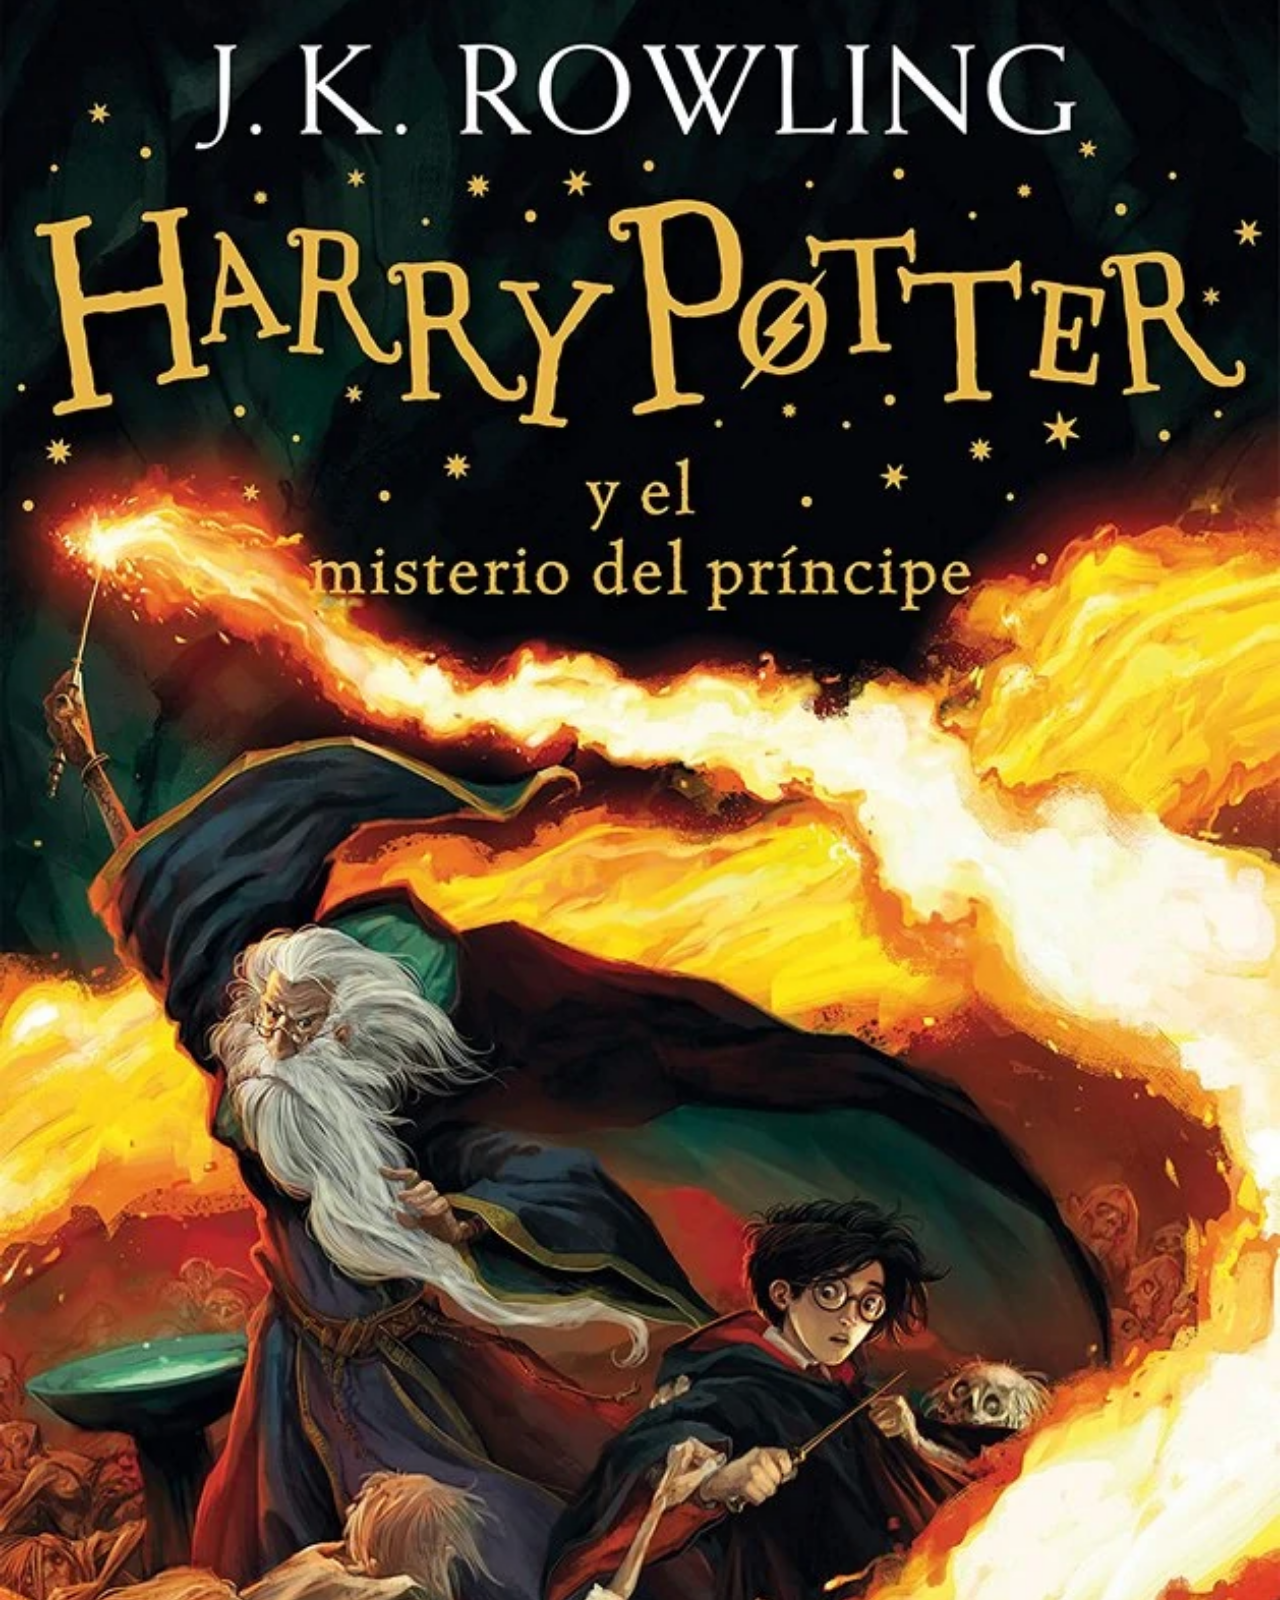
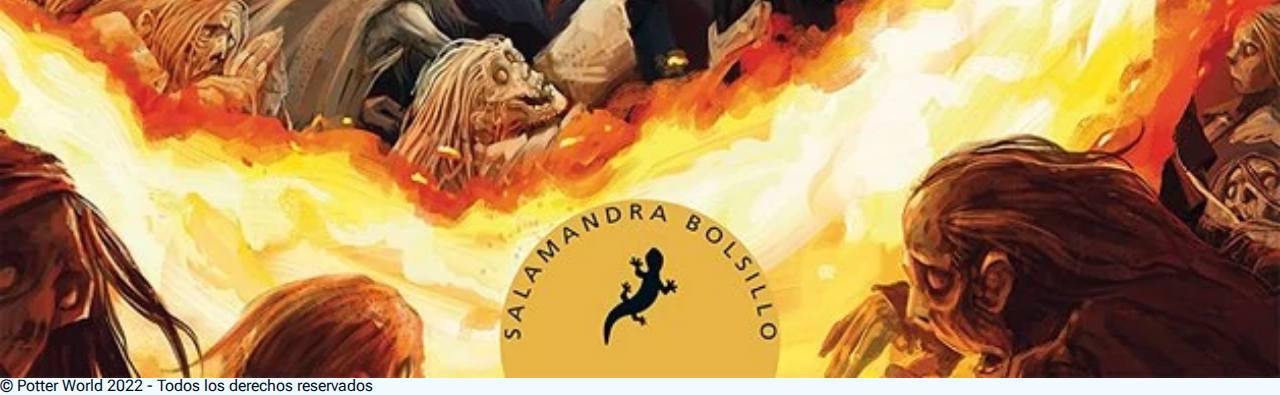
<file: book-6.html>
<!DOCTYPE html>
<html lang="en">
   <head>
      <meta charset="UTF-8">
      <meta http-equiv="X-UA-Compatible" content="IE=edge">
      <meta name="viewport" content="width=device-width, initial-scale=1.0">
      <title>Potter World - Libro 6</title>

      <link rel="shortcut icon" href="./assets/images/hollows.svg" type="image/x-icon">

      <link
         href="https://cdn.jsdelivr.net/npm/bootstrap@5.2.0-beta1/dist/css/bootstrap.min.css"
         rel="stylesheet"
         integrity="sha384-0evHe/X+R7YkIZDRvuzKMRqM+OrBnVFBL6DOitfPri4tjfHxaWutUpFmBp4vmVor"
         crossorigin="anonymous"
      >

      <link rel="stylesheet" href="./assets/css/index.css">
   </head>

   <body class="text-bg-secondary">
      <!-- Header -->
      <nav class="navbar navbar-dark bg-dark navbar-expand-lg sticky-top">
         <div class="container-fluid px-5">
            <a class="navbar-brand d-flex align-items-center" href="./index.html">
               <img src="./assets/images/hollows-light.svg" alt="brand logo"  width="60" height="60">

               <p class="mb-0 mt-3 brand-font fs-1">Potter World</p>
            </a>

            <button class="navbar-toggler" type="button" data-bs-toggle="collapse" data-bs-target="#navbarSupportedContent" aria-controls="navbarSupportedContent" aria-expanded="false" aria-label="Toggle navigation">
               <span class="navbar-toggler-icon"></span>
            </button>

            <div class="collapse navbar-collapse pe-md-5" id="navbarSupportedContent">
               <ul class="navbar-nav ms-auto gap-5 mb-2 mb-lg-0 pe-md-5">
                  <li class="nav-item">
                     <a class="nav-link" aria-current="page" href="./index.html">Inicio</a>
                  </li>

                  <li class="nav-item dropdown">
                     <a class="nav-link dropdown-toggle" href="#" id="navbarDropdown" role="button" data-bs-toggle="dropdown" aria-expanded="false">
                        Libros
                     </a>
                     
                     <ul class="dropdown-menu dropdown-menu-dark" aria-labelledby="navbarDropdown">
                        <li><a class="dropdown-item" href="./book-1.html">Harry Potter y la piedra filosofal</a></li>
                        <li><hr class="dropdown-divider"></li>
                        <li><a class="dropdown-item" href="./book-2.html">Harry Potter y la camara secreta</a></li>
                        <li><hr class="dropdown-divider"></li>
                        <li><a class="dropdown-item" href="./book-3.html">Harry Potter y el prisionero de Azkaban</a></li>
                        <li><hr class="dropdown-divider"></li>
                        <li><a class="dropdown-item" href="./book-4.html">Harry Potter y el cáliz de fuego</a></li>
                        <li><hr class="dropdown-divider"></li>
                        <li><a class="dropdown-item" href="./book-5.html">Harry Potter y la orden del fenix</a></li>
                        <li><hr class="dropdown-divider"></li>
                        <li><a class="dropdown-item active" href="./book-6.html">Harry Potter y el misterio del principe</a></li>
                        <li><hr class="dropdown-divider"></li>
                        <li><a class="dropdown-item" href="./book-7.html">Harry Potter y las reliquias de la muerte</a></li>
                     </ul>
                  </li>

                  <li class="nav-item">
                     <a class="nav-link" href="./author.html">Autor</a>
                  </li>
               </ul>
            </div>
         </div>
      </nav>
      <!-- End: Header -->

      <!-- Section -->
      <section class="container-fluid py-5 parallax dark-parallax bg-img-3">
         <div class="row">
            <div class="col-10 mx-auto">
               <div class="row">
                  <div class="col-md-3">
                     <div class="img-container mb-5 mb-md-0">
                        <img src="./assets/images/books/alt-6.webp" alt="">
                     </div>
                  </div>

                  <div class="col-md-9">
                     <p class="fs-1"><span class="text-warning">Título:</span> Harry Potter y el misterio del príncipe</p>

                     <div class="row mt-5">
                        <div class="col-md-7">
                           <p class="mb-5"><span class="text-warning">Título original:</span> Harry Potter and the Half-Blood Prince</p>

                           <p class="mb-5"><span class="text-warning">Ilustración por:</span> Jason Cockcroft</p>

                           <p class="mb-5"><span class="text-warning">Traductor:</span> Alicia Dellepiane</p>

                           <p class="mb-5"><span class="text-warning">Capítulos:</span> 30</p>
                        </div>

                        <div class="col-md">
                           <p class="text-warning">Editoriales:</p>

                           <ul class="list mb-5">
                              <li class="text-warning"><span class="text-white">Bloomsbury (Inglaterra)</span></li>

                              <li class="text-warning"><span class="text-white">Scholastic (América)</span></li>
                              
                              <li class="text-warning"><span class="text-white">Salamandra (España)</span></li>
                           </ul>

                           <p><span class="text-warning">Fecha de publicación:</span></p>

                           <ul class="list mb-5">
                              <li class="text-warning"><span class="text-white">16 de Julio de 2005 (Inglaterra)</span></li>

                              <li class="text-warning"><span class="text-white">16 de Julio de 2005 (América)</span></li>
                              
                              <li class="text-warning"><span class="text-white">21 de Febrero de 2006 (España)</span></li>
                           </ul>

                           <p><span class="text-warning">Páginas:</span></p>

                           <ul class="list">
                              
                              <li class="text-warning"><span class="text-white">607 (Inglaterra)</span></li>

                              <li class="text-warning"><span class="text-white">652 (América)</span></li>
                              
                              <li class="text-warning"><span class="text-white">602 (España)</span></li>
                           </ul>
                        </div>
                     </div>
                  </div>
               </div>
            </div>
         </div>

         <div class="row mt-5">
            <div class="col-10 mx-auto">
               <p class="text-warning text-center fs-2">Sinopsis:</p>
   
               <p class="lh-base">Con dieciséis años cumplidos, Harry inicia el sexto curso en Hogwarts en medio de terribles acontecimientos que asolan Inglaterra. Elegido capitán del equipo de quidditch, los ensayos, los exámenes y las chicas ocupan todo su tiempo, pero la tranquilidad dura poco. A pesar de los férreos controles de seguridad que protegen la escuela, dos alumnos son brutalmente atacados.</p>
   
               <p class="lh-base">Dumbledore sabe que se acerca el momento, anunciado por la Profecía, en que Harry y Voldemort se enfrentarían a muerte: «El único con poder para vencer al Señor Tenebroso se acerca... Uno de los dos debe morir a manos del otro, pues ninguno de los dos podrá vivir mientras siga el otro con vida» El anciano director solicitará la ayuda de Harry y juntos emprenderán peligrosos viajes para intentar debilitar al enemigo, para lo cual el joven mago contará con un viejo libro de pociones perteneciente a un misterioso personaje, alguien que se hace llamar Príncipe Mestizo.</p>
            </div>
         </div>

         <div class="row mt-5">
            <div class="col-10 mx-auto">
               <p class="text-center text-uppercase letter-sp-1 text-warning mb-5">Galería de ilustraciones</p>
               <div class="row">
                  <div class="col-md">
                     <div class="img-container mb-5 mb-md-0">
                        <img src="./assets/images/books/alt-6-1.webp" alt="">
                     </div>
                  </div>

                  <div class="col-md">
                     <div class="img-container">
                        <img src="./assets/images/books/alt-6-2.webp" alt="">
                     </div>
                  </div>
                  
                  <div class="col-md"></div>
               </div>
            </div>
         </div>
      </section>
      <!-- End: Section -->

      <!-- Footer -->
      <footer class="container-fluid py-5 text-bg-dark text-center">
         &#169; Potter World 2022 - Todos los derechos reservados
      </footer>
      <!-- End: Footer -->

      <script
         src="https://cdn.jsdelivr.net/npm/bootstrap@5.2.0-beta1/dist/js/bootstrap.bundle.min.js"
         integrity="sha384-pprn3073KE6tl6bjs2QrFaJGz5/SUsLqktiwsUTF55Jfv3qYSDhgCecCxMW52nD2"
         crossorigin="anonymous"
      ></script>
   </body>
</html>
</file>
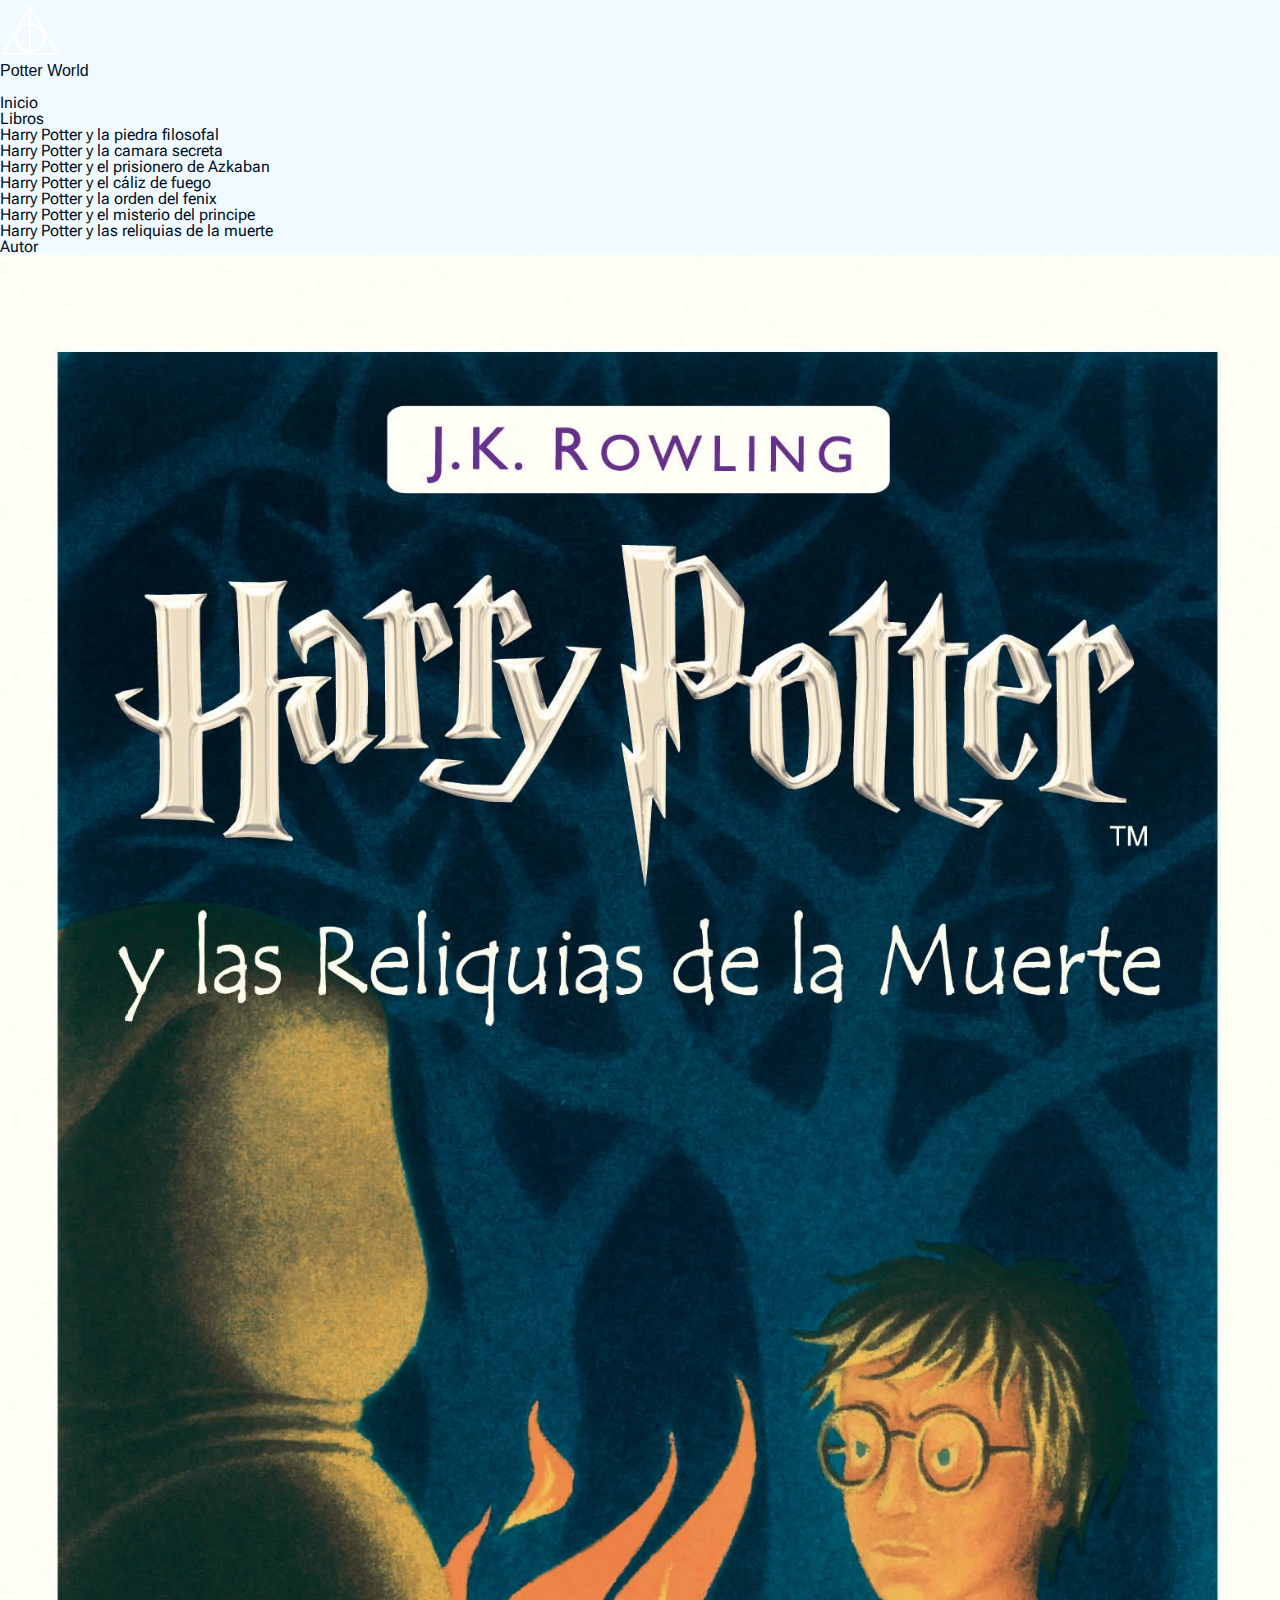
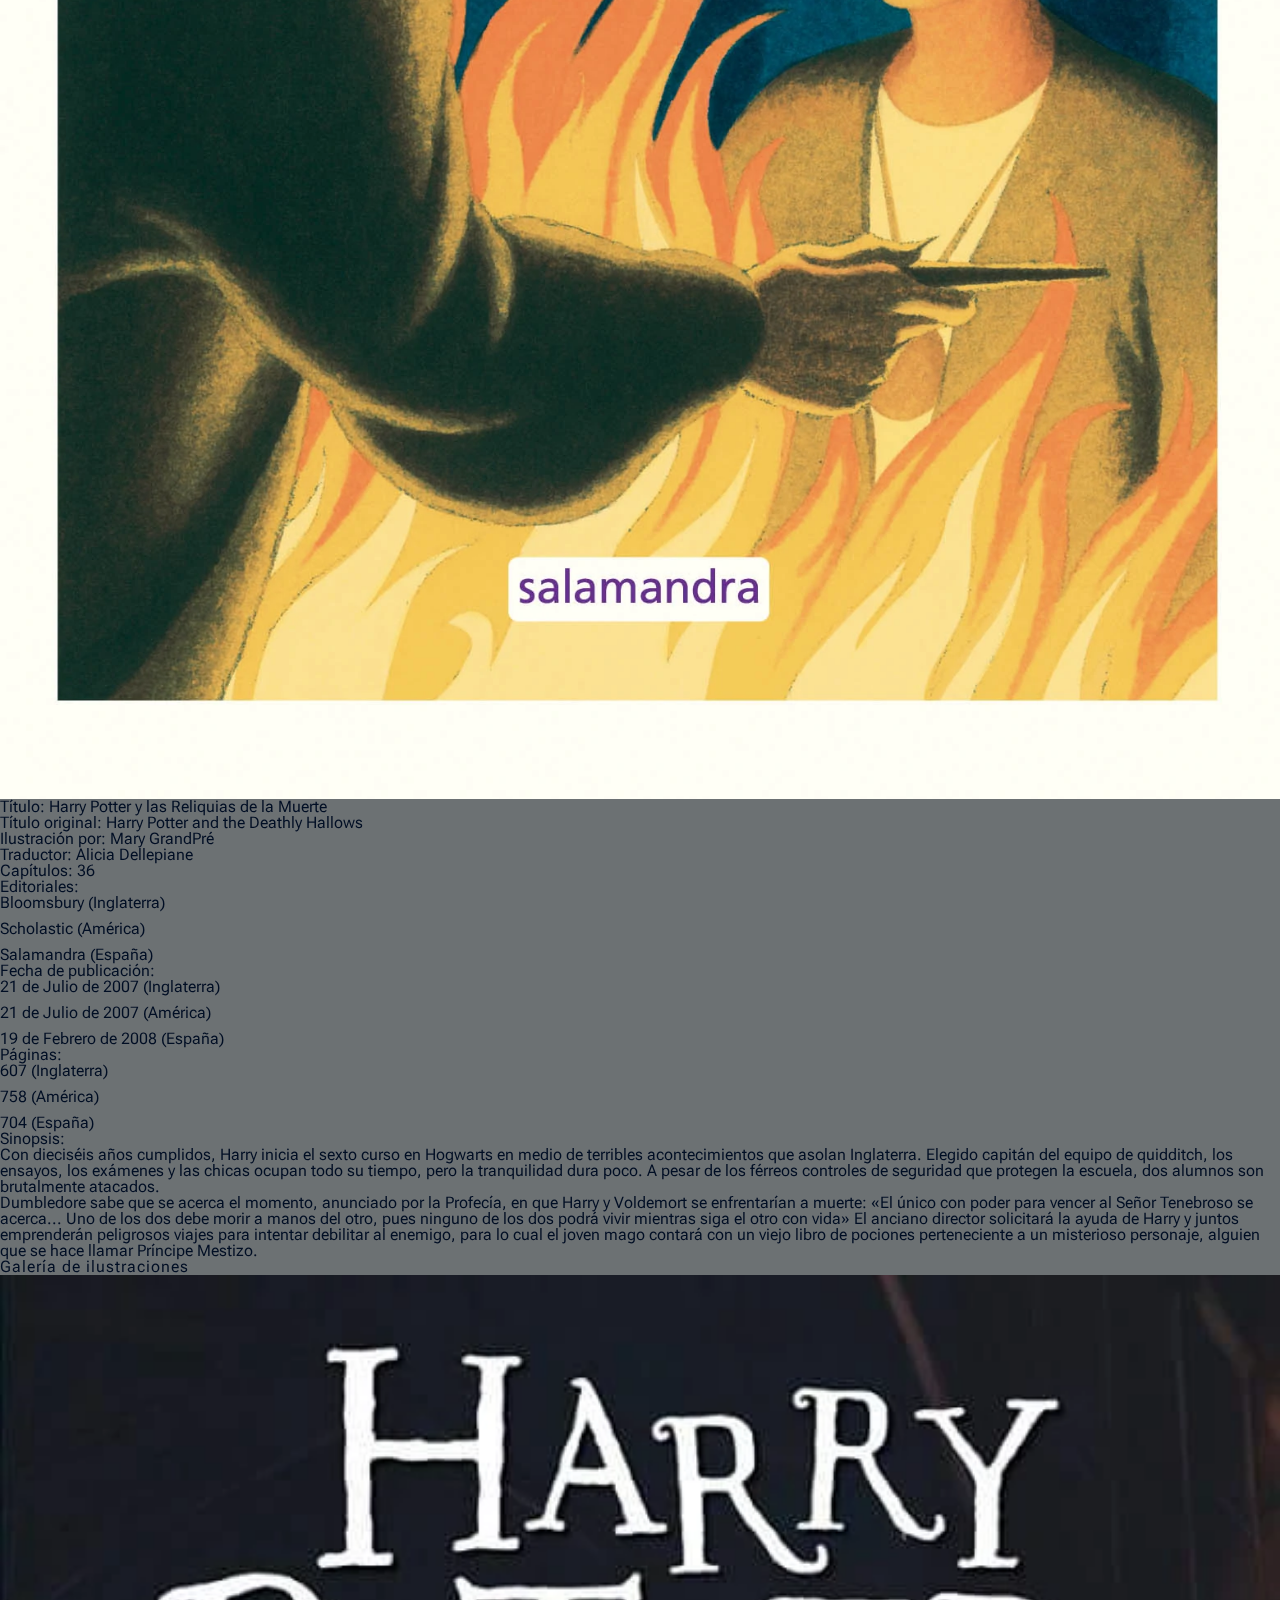
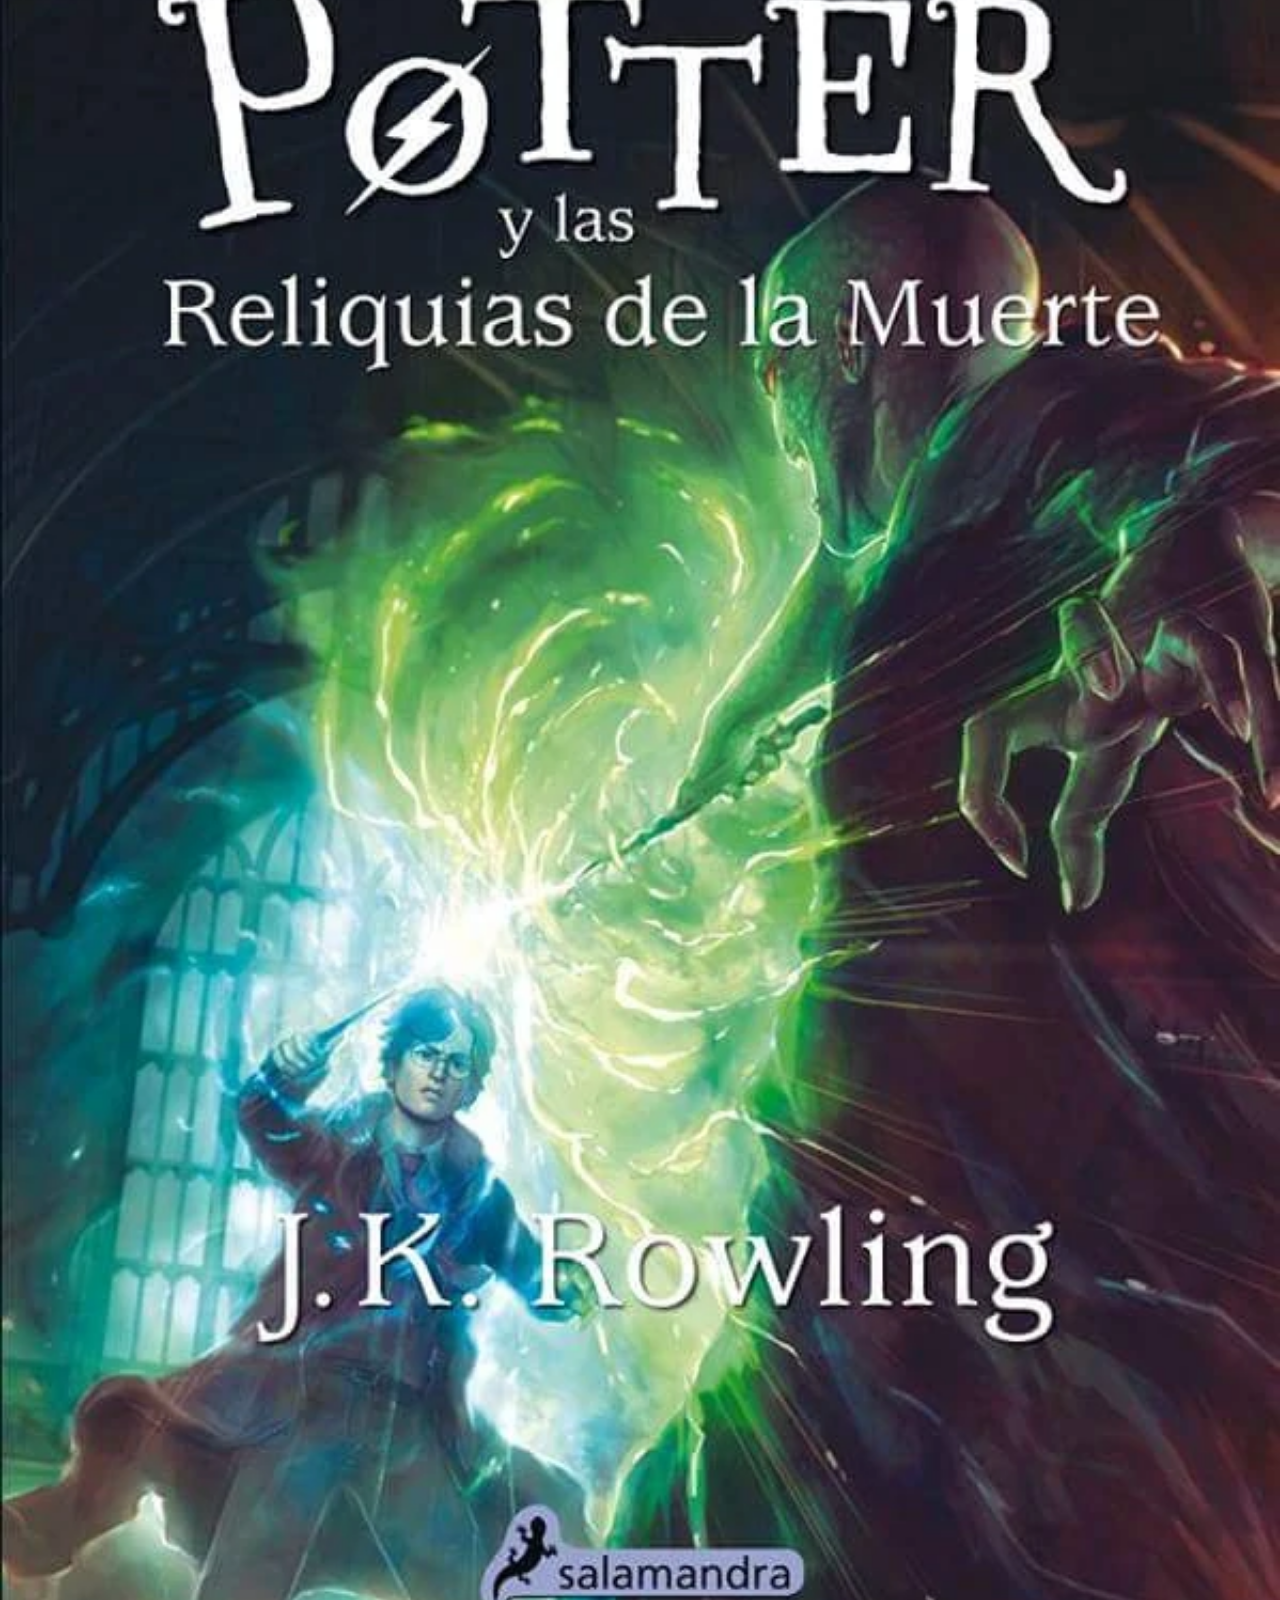
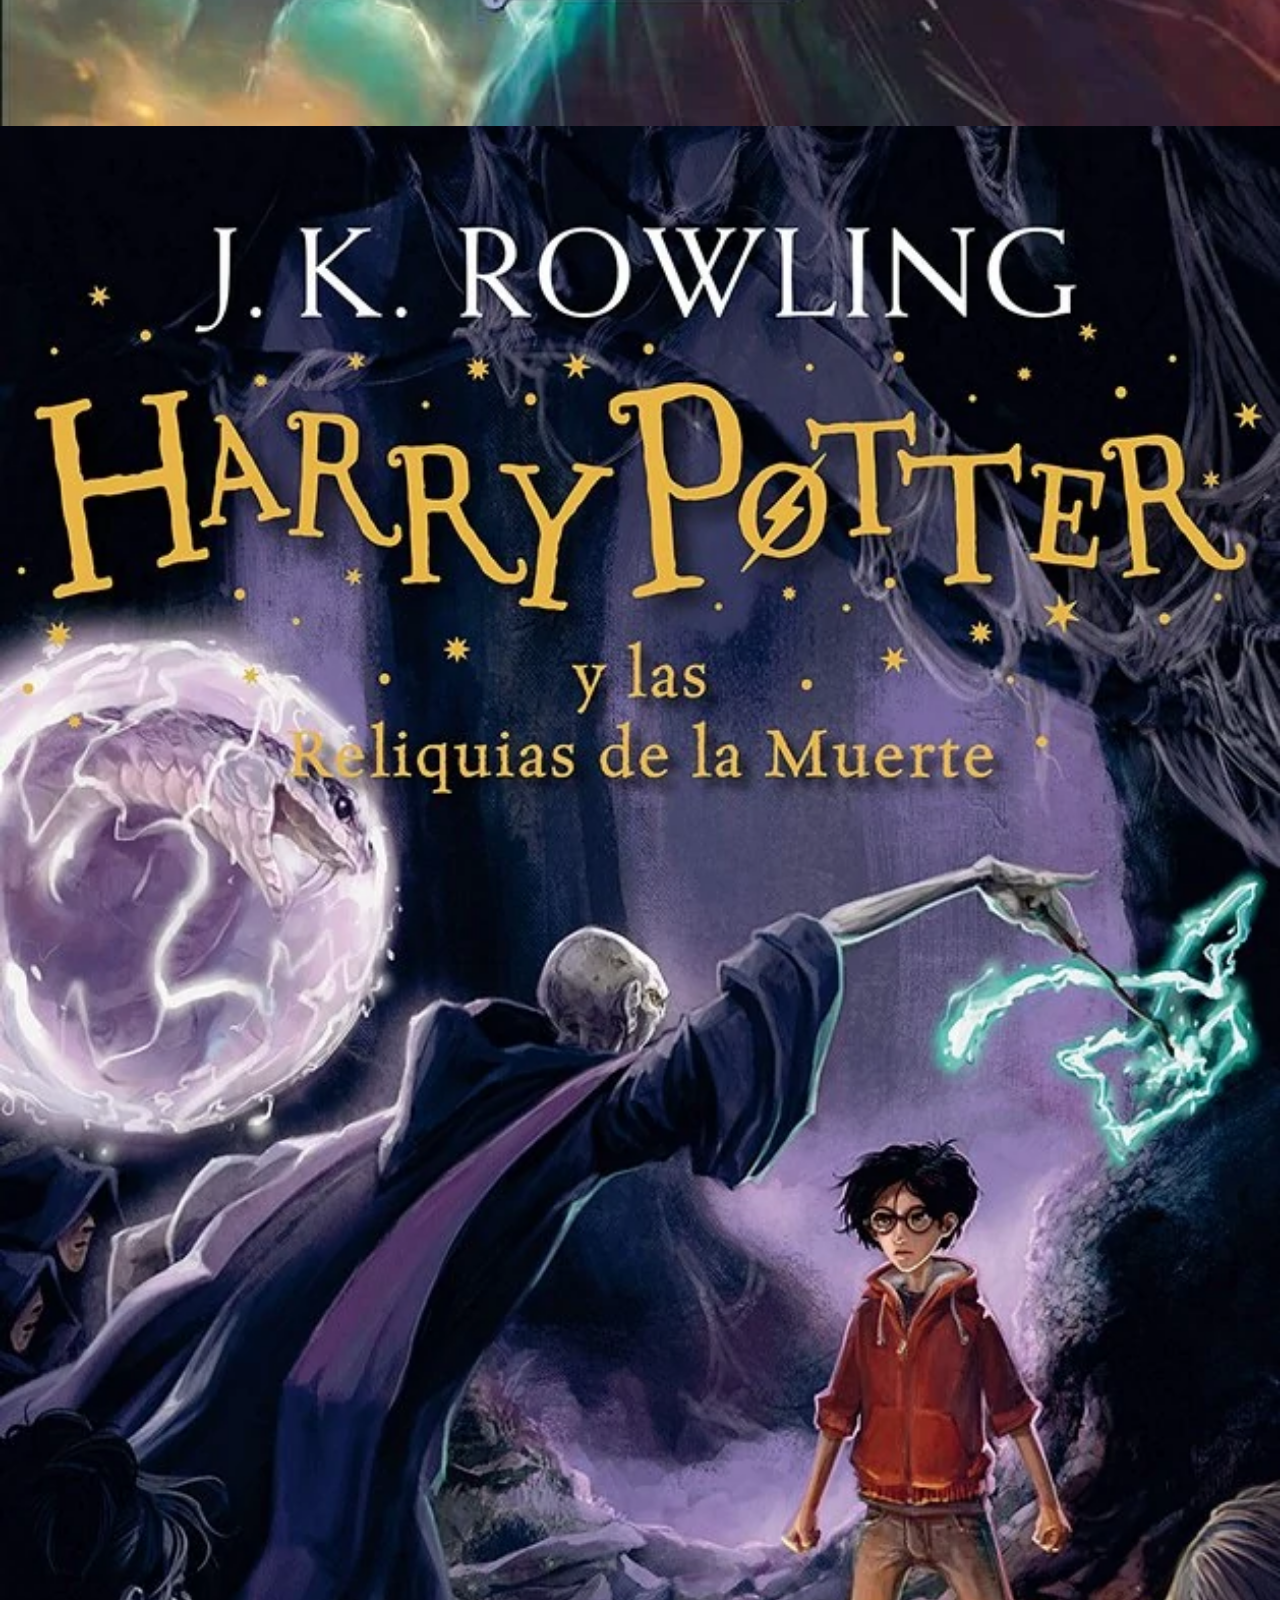
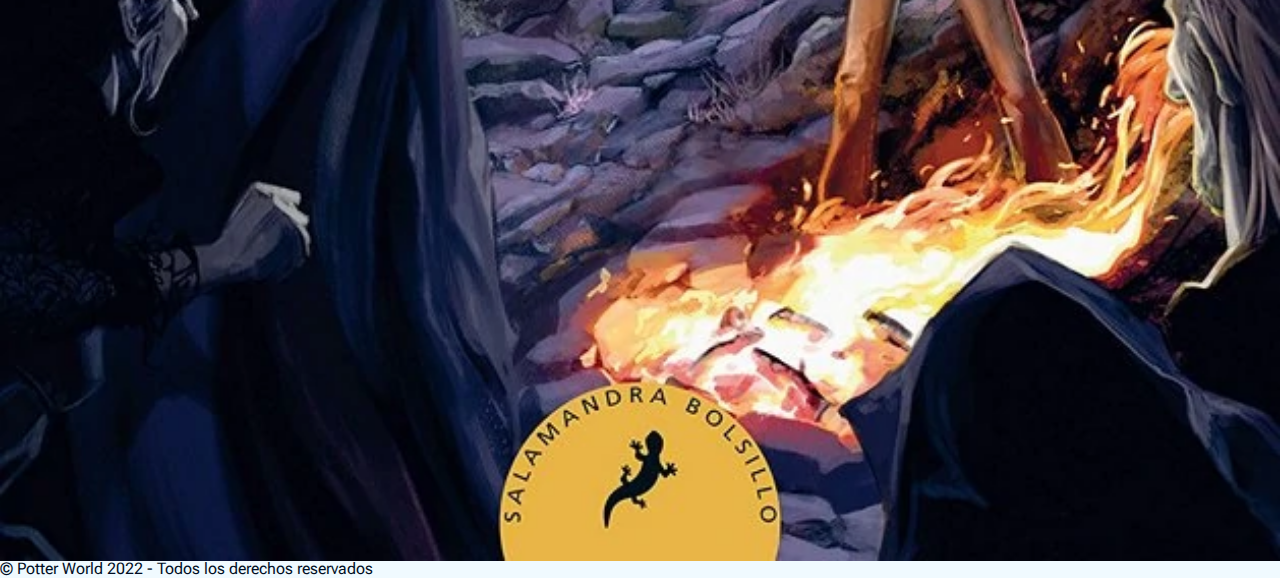
<file: book-7.html>
<!DOCTYPE html>
<html lang="en">
   <head>
      <meta charset="UTF-8">
      <meta http-equiv="X-UA-Compatible" content="IE=edge">
      <meta name="viewport" content="width=device-width, initial-scale=1.0">
      <title>Potter World - Libro 7</title>

      <link rel="shortcut icon" href="./assets/images/hollows.svg" type="image/x-icon">

      <link
         href="https://cdn.jsdelivr.net/npm/bootstrap@5.2.0-beta1/dist/css/bootstrap.min.css"
         rel="stylesheet"
         integrity="sha384-0evHe/X+R7YkIZDRvuzKMRqM+OrBnVFBL6DOitfPri4tjfHxaWutUpFmBp4vmVor"
         crossorigin="anonymous"
      >

      <link rel="stylesheet" href="./assets/css/index.css">
   </head>

   <body class="text-bg-secondary">
      <!-- Header -->
      <nav class="navbar navbar-dark bg-dark navbar-expand-lg sticky-top">
         <div class="container-fluid px-5">
            <a class="navbar-brand d-flex align-items-center" href="./index.html">
               <img src="./assets/images/hollows-light.svg" alt="brand logo"  width="60" height="60">

               <p class="mb-0 mt-3 brand-font fs-1">Potter World</p>
            </a>

            <button class="navbar-toggler" type="button" data-bs-toggle="collapse" data-bs-target="#navbarSupportedContent" aria-controls="navbarSupportedContent" aria-expanded="false" aria-label="Toggle navigation">
               <span class="navbar-toggler-icon"></span>
            </button>

            <div class="collapse navbar-collapse pe-md-5" id="navbarSupportedContent">
               <ul class="navbar-nav ms-auto gap-5 mb-2 mb-lg-0 pe-md-5">
                  <li class="nav-item">
                     <a class="nav-link" aria-current="page" href="./index.html">Inicio</a>
                  </li>

                  <li class="nav-item dropdown">
                     <a class="nav-link dropdown-toggle" href="#" id="navbarDropdown" role="button" data-bs-toggle="dropdown" aria-expanded="false">
                        Libros
                     </a>
                     
                     <ul class="dropdown-menu dropdown-menu-dark" aria-labelledby="navbarDropdown">
                        <li><a class="dropdown-item" href="./book-1.html">Harry Potter y la piedra filosofal</a></li>
                        <li><hr class="dropdown-divider"></li>
                        <li><a class="dropdown-item" href="./book-2.html">Harry Potter y la camara secreta</a></li>
                        <li><hr class="dropdown-divider"></li>
                        <li><a class="dropdown-item" href="./book-3.html">Harry Potter y el prisionero de Azkaban</a></li>
                        <li><hr class="dropdown-divider"></li>
                        <li><a class="dropdown-item" href="./book-4.html">Harry Potter y el cáliz de fuego</a></li>
                        <li><hr class="dropdown-divider"></li>
                        <li><a class="dropdown-item" href="./book-5.html">Harry Potter y la orden del fenix</a></li>
                        <li><hr class="dropdown-divider"></li>
                        <li><a class="dropdown-item" href="./book-6.html">Harry Potter y el misterio del principe</a></li>
                        <li><hr class="dropdown-divider"></li>
                        <li><a class="dropdown-item active" href="./book-7.html">Harry Potter y las reliquias de la muerte</a></li>
                     </ul>
                  </li>

                  <li class="nav-item">
                     <a class="nav-link" href="./author.html">Autor</a>
                  </li>
               </ul>
            </div>
         </div>
      </nav>
      <!-- End: Header -->

      <!-- Section -->
      <section class="container-fluid py-5 parallax dark-parallax bg-img-3">
         <div class="row">
            <div class="col-10 mx-auto">
               <div class="row">
                  <div class="col-md-3">
                     <div class="img-container mb-5 mb-md-0">
                        <img src="./assets/images/books/alt-7.webp" alt="">
                     </div>
                  </div>

                  <div class="col-md-9">
                     <p class="fs-1"><span class="text-warning">Título:</span> Harry Potter y las Reliquias de la Muerte</p>

                     <div class="row mt-5">
                        <div class="col-md-7">
                           <p class="mb-5"><span class="text-warning">Título original:</span> Harry Potter and the Deathly Hallows</p>

                           <p class="mb-5"><span class="text-warning">Ilustración por:</span> Mary GrandPré</p>

                           <p class="mb-5"><span class="text-warning">Traductor:</span> Alicia Dellepiane</p>

                           <p class="mb-5"><span class="text-warning">Capítulos:</span> 36</p>
                        </div>

                        <div class="col-md">
                           <p class="text-warning">Editoriales:</p>

                           <ul class="list mb-5">
                              <li class="text-warning"><span class="text-white">Bloomsbury (Inglaterra)</span></li>

                              <li class="text-warning"><span class="text-white">Scholastic (América)</span></li>
                              
                              <li class="text-warning"><span class="text-white">Salamandra (España)</span></li>
                           </ul>

                           <p><span class="text-warning">Fecha de publicación:</span></p>

                           <ul class="list mb-5">
                              <li class="text-warning"><span class="text-white">21 de Julio de 2007 (Inglaterra)</span></li>

                              <li class="text-warning"><span class="text-white">21 de Julio de 2007 (América)</span></li>
                              
                              <li class="text-warning"><span class="text-white">19 de Febrero de 2008 (España)</span></li>
                           </ul>

                           <p><span class="text-warning">Páginas:</span></p>

                           <ul class="list">
                              
                              <li class="text-warning"><span class="text-white">607 (Inglaterra)</span></li>

                              <li class="text-warning"><span class="text-white">758 (América)</span></li>
                              
                              <li class="text-warning"><span class="text-white">704 (España)</span></li>
                           </ul>
                        </div>
                     </div>
                  </div>
               </div>
            </div>
         </div>

         <div class="row mt-5">
            <div class="col-10 mx-auto">
               <p class="text-warning text-center fs-2">Sinopsis:</p>
   
               <p class="lh-base">Con dieciséis años cumplidos, Harry inicia el sexto curso en Hogwarts en medio de terribles acontecimientos que asolan Inglaterra. Elegido capitán del equipo de quidditch, los ensayos, los exámenes y las chicas ocupan todo su tiempo, pero la tranquilidad dura poco. A pesar de los férreos controles de seguridad que protegen la escuela, dos alumnos son brutalmente atacados.</p>
   
               <p class="lh-base">Dumbledore sabe que se acerca el momento, anunciado por la Profecía, en que Harry y Voldemort se enfrentarían a muerte: «El único con poder para vencer al Señor Tenebroso se acerca... Uno de los dos debe morir a manos del otro, pues ninguno de los dos podrá vivir mientras siga el otro con vida» El anciano director solicitará la ayuda de Harry y juntos emprenderán peligrosos viajes para intentar debilitar al enemigo, para lo cual el joven mago contará con un viejo libro de pociones perteneciente a un misterioso personaje, alguien que se hace llamar Príncipe Mestizo.</p>
            </div>
         </div>

         <div class="row mt-5">
            <div class="col-10 mx-auto">
               <p class="text-center text-uppercase letter-sp-1 text-warning mb-5">Galería de ilustraciones</p>
               <div class="row">
                  <div class="col-md">
                     <div class="img-container mb-5 mb-md-0">
                        <img src="./assets/images/books/alt-7-1.webp" alt="">
                     </div>
                  </div>

                  <div class="col-md">
                     <div class="img-container">
                        <img src="./assets/images/books/alt-7-2.webp" alt="">
                     </div>
                  </div>
                  
                  <div class="col-md"></div>
               </div>
            </div>
         </div>
      </section>
      <!-- End: Section -->

      <!-- Footer -->
      <footer class="container-fluid py-5 text-bg-dark text-center">
         &#169; Potter World 2022 - Todos los derechos reservados
      </footer>
      <!-- End: Footer -->

      <script
         src="https://cdn.jsdelivr.net/npm/bootstrap@5.2.0-beta1/dist/js/bootstrap.bundle.min.js"
         integrity="sha384-pprn3073KE6tl6bjs2QrFaJGz5/SUsLqktiwsUTF55Jfv3qYSDhgCecCxMW52nD2"
         crossorigin="anonymous"
      ></script>
   </body>
</html>
</file>
<file: assets/css/index.css>
@import url('./normalize.css');

@import url('https://fonts.googleapis.com/css2?family=Roboto+Flex:opsz,wght@8..144,100;8..144,200;8..144,300;8..144,400;8..144,500;8..144,600;8..144,700;8..144,800;8..144,900;8..144,1000&display=swap');

@import url('http://fonts.cdnfonts.com/css/harry-potter');

@import url('./config.css');

@import url('./root.css');

@import url('./utilities.css');
</file>
